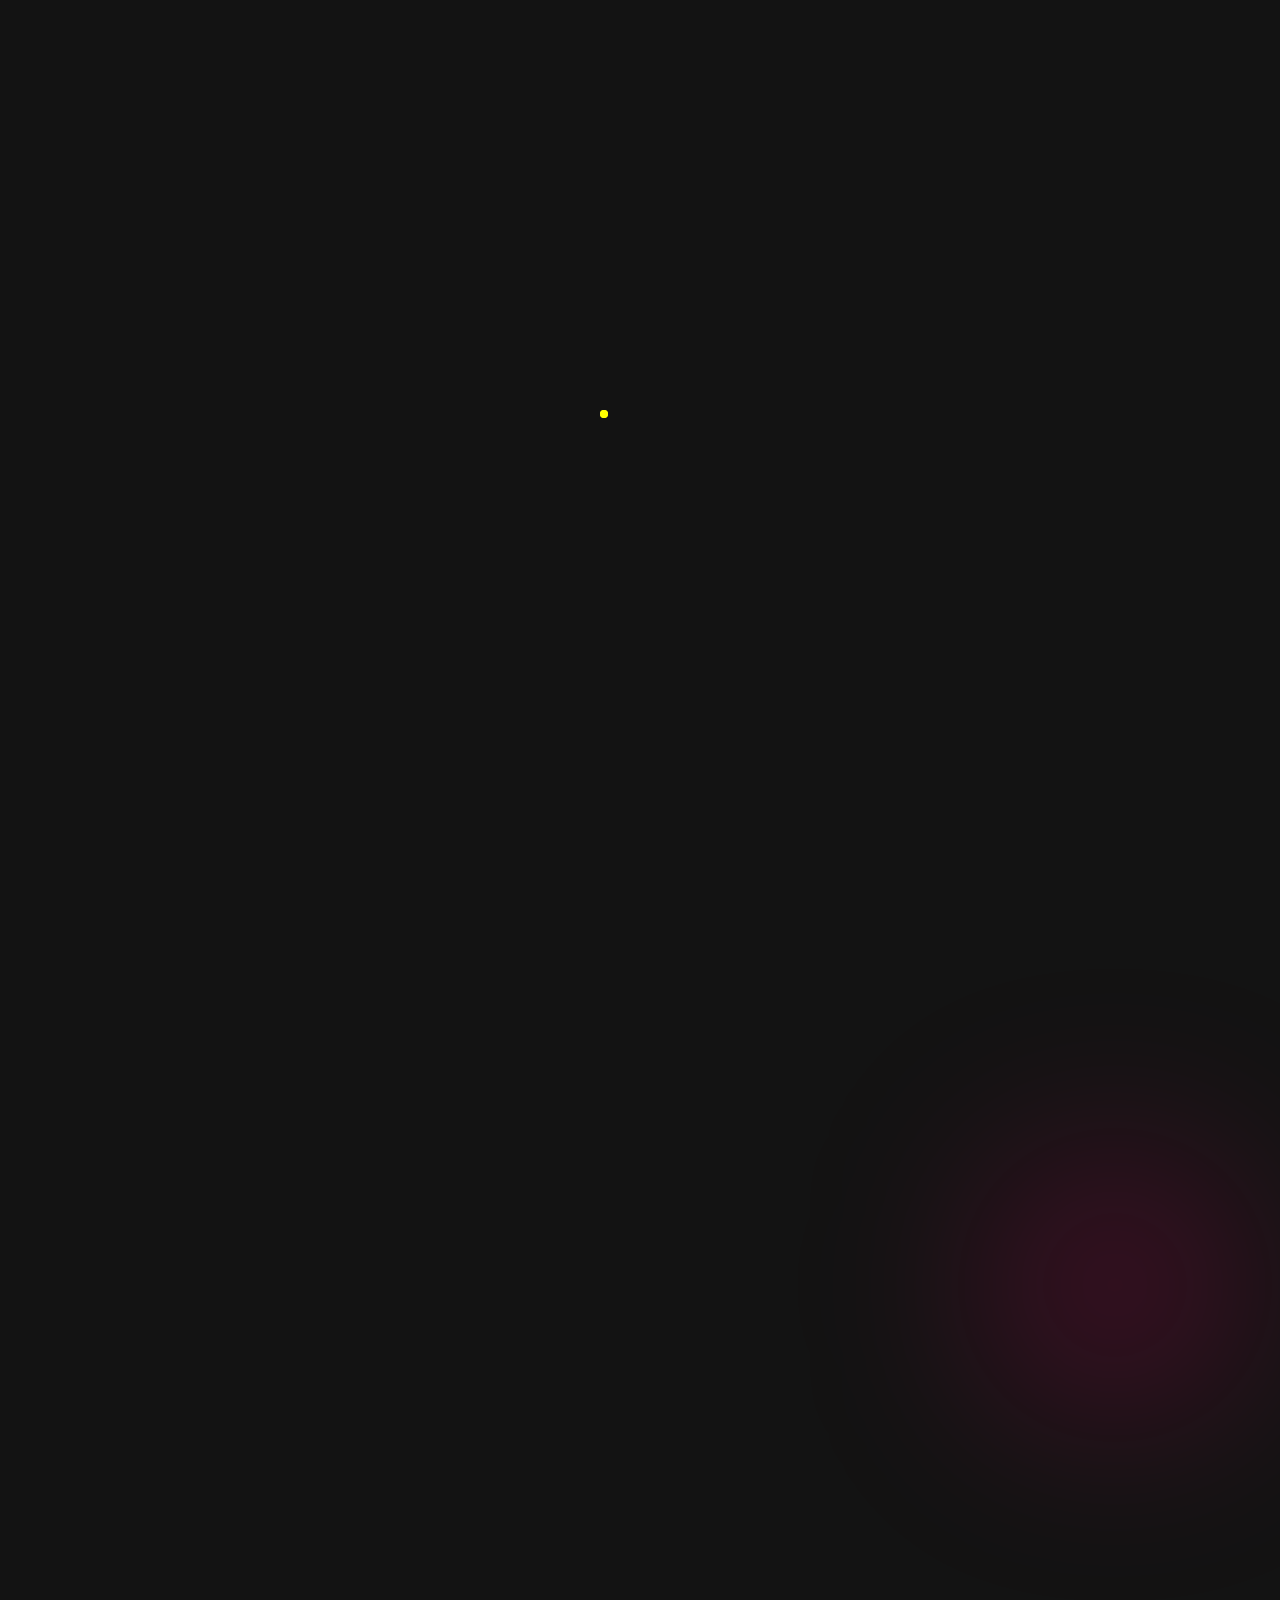
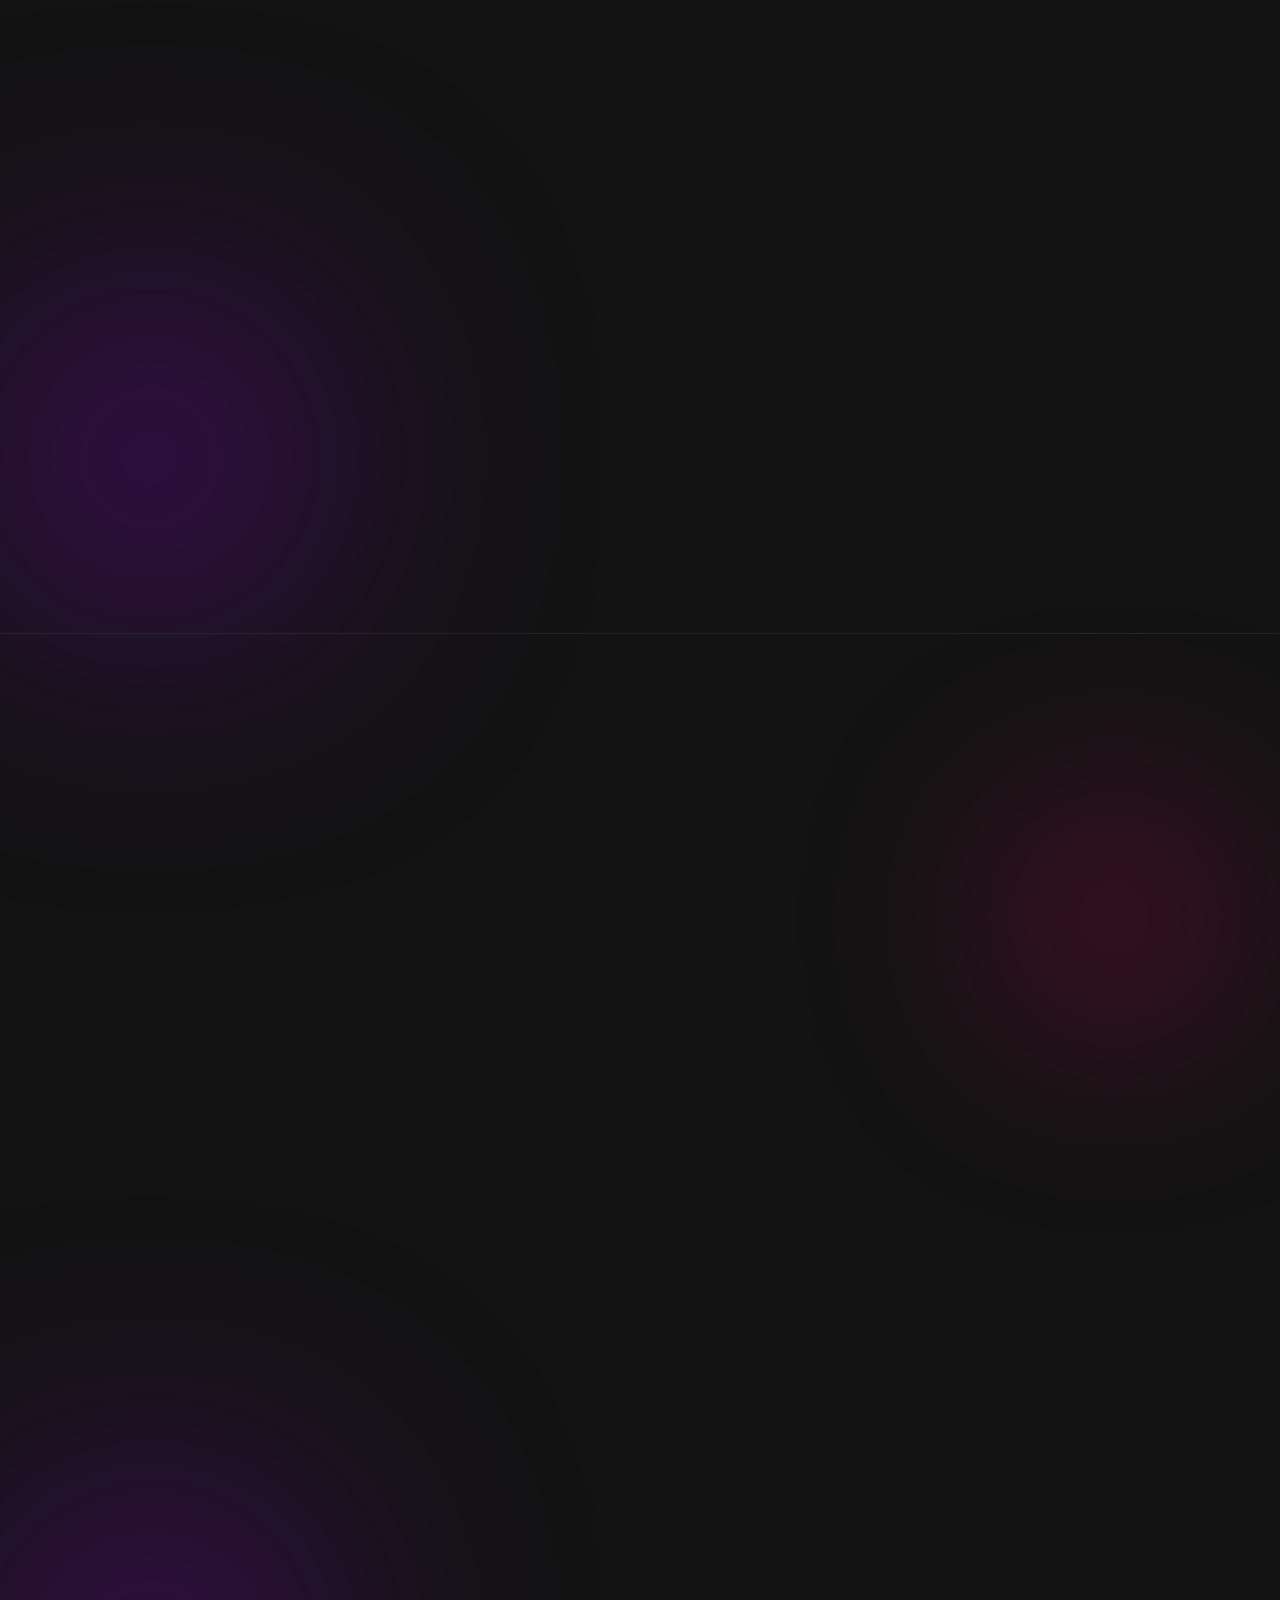
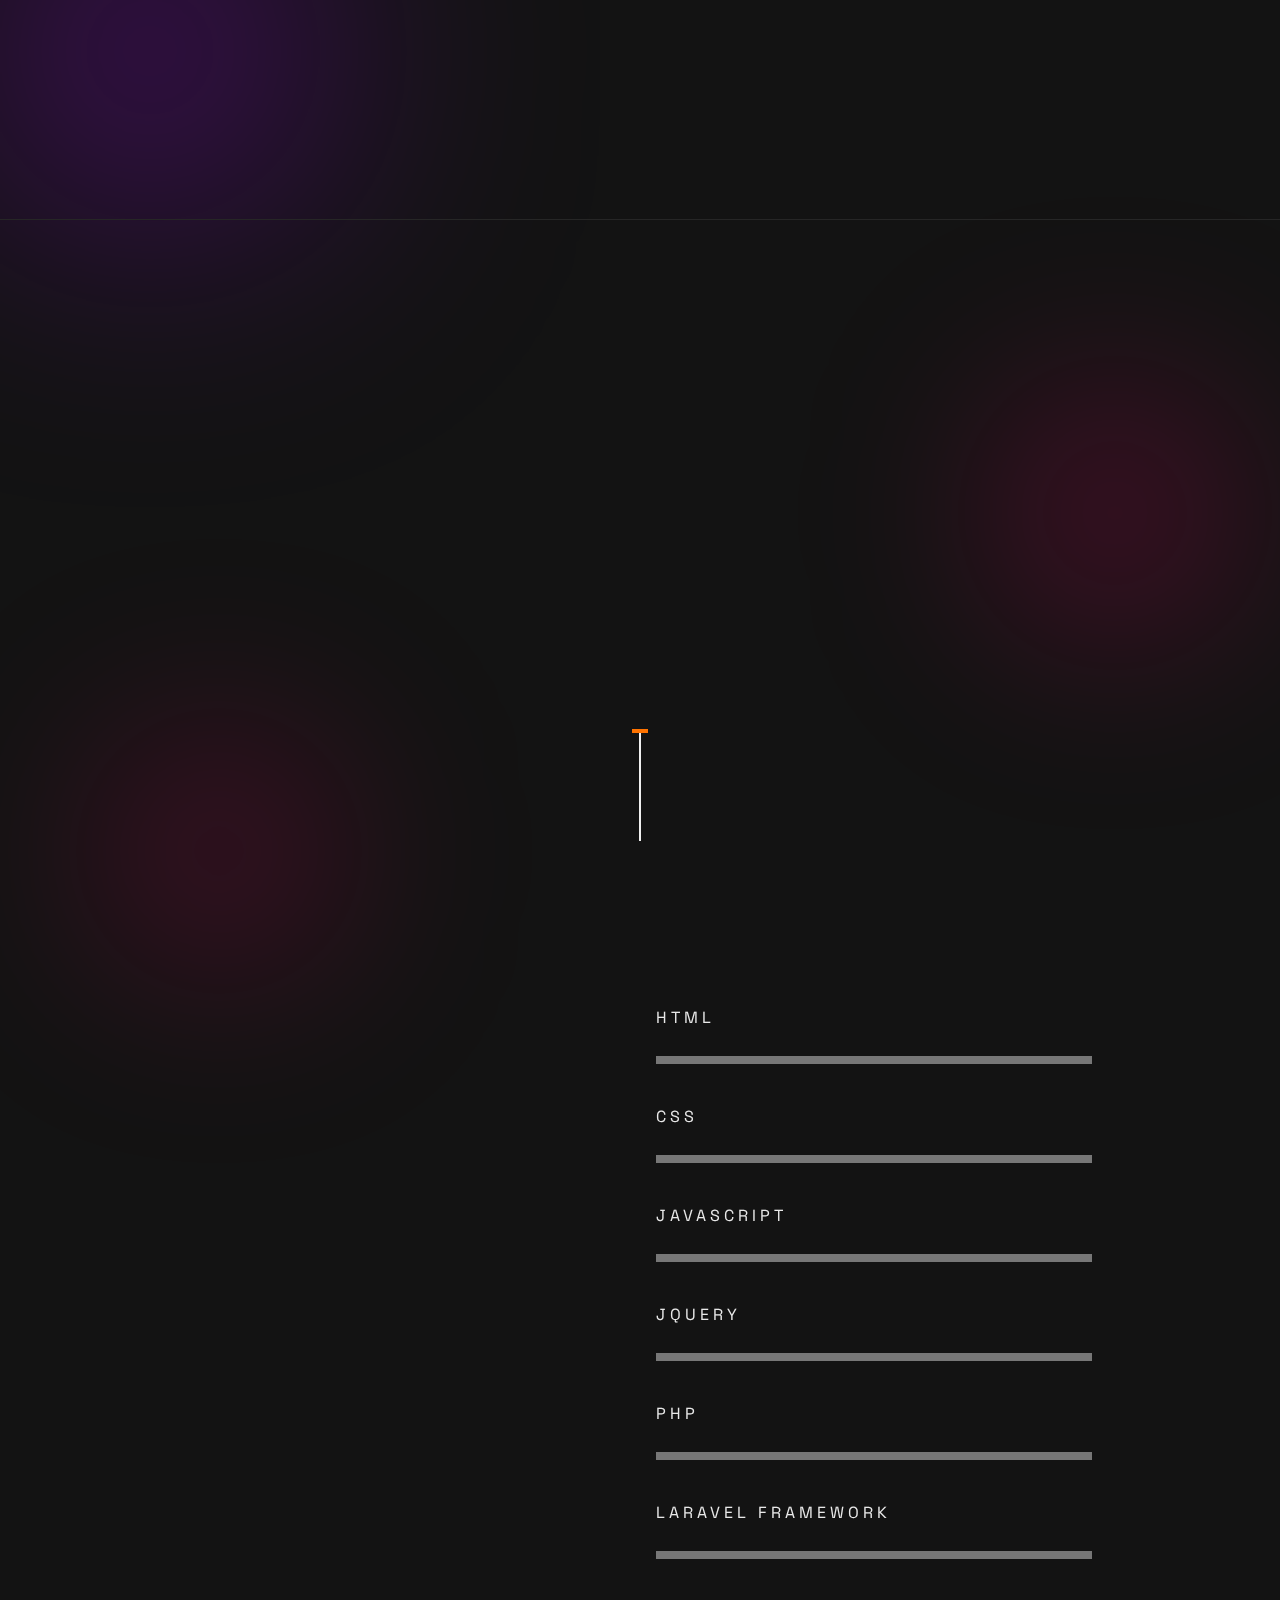
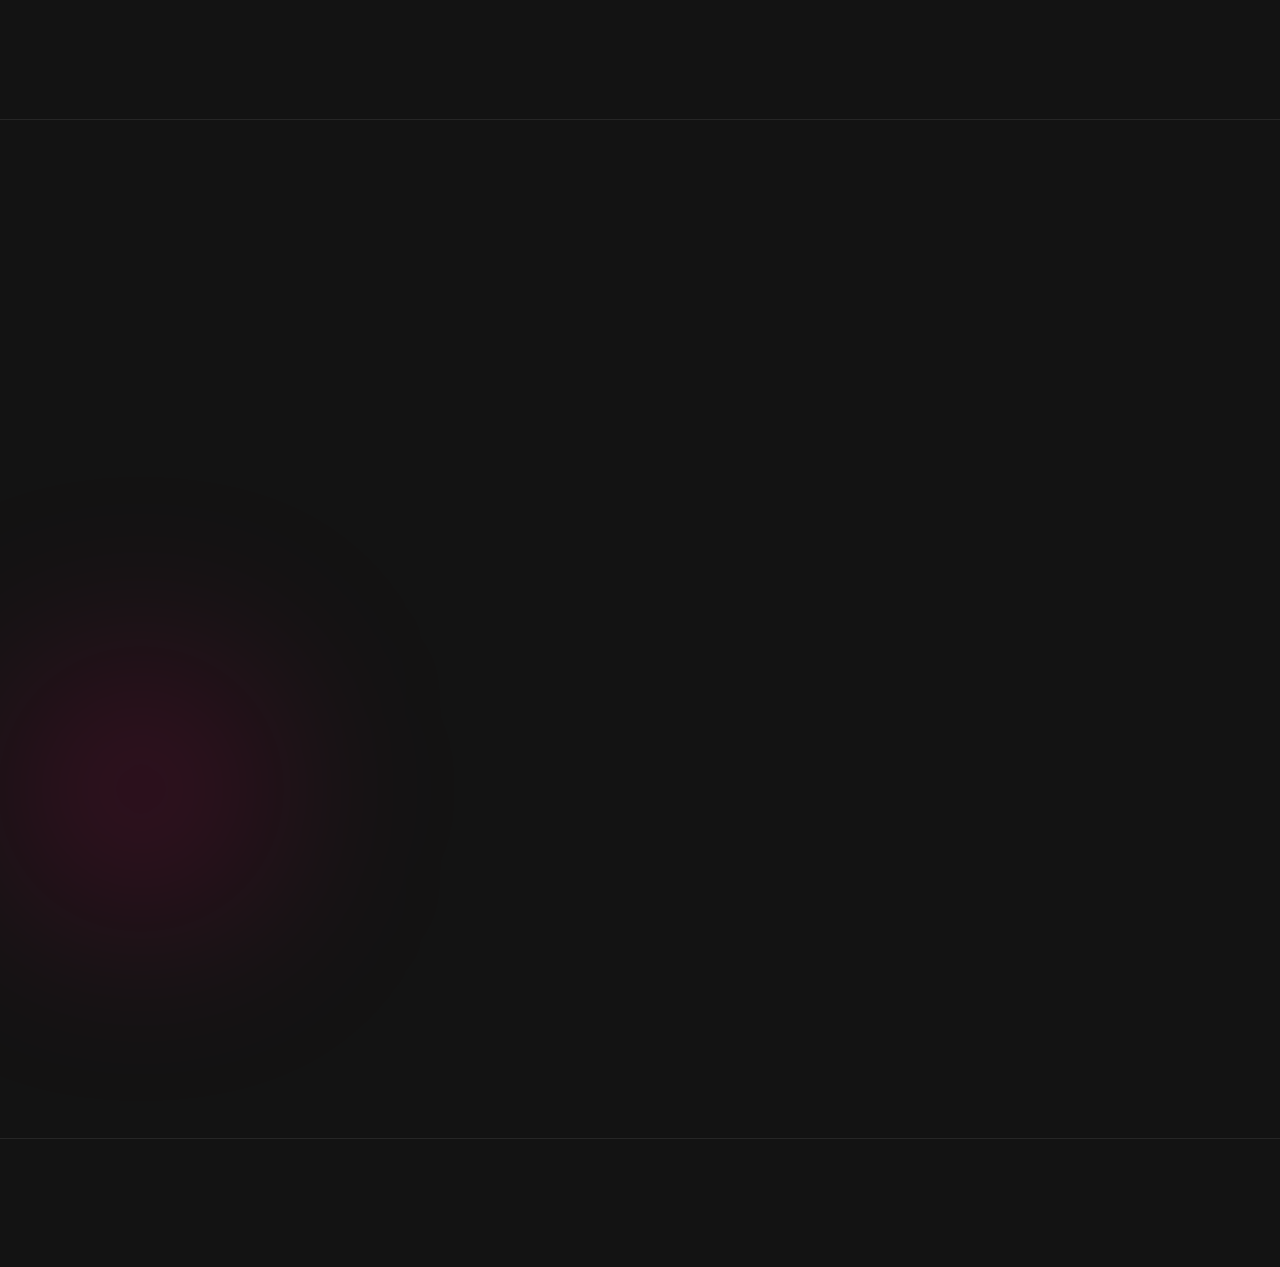
<file: index.html>
<!DOCTYPE html>
<html lang="en">


<!-- Mirrored from demo.ajufbox.com/leon/home-1.html by HTTrack Website Copier/3.x [XR&CO'2014], Mon, 14 Oct 2024 11:22:37 GMT -->
<!-- Added by HTTrack --><meta http-equiv="content-type" content="text/html;charset=UTF-8" /><!-- /Added by HTTrack -->
<head>
  <meta http-equiv="Content-Type" content="text/html; charset=utf-8">

  <meta name="description" content="Name of your web site">
  <meta name="author" content="NusaTheme">

  <meta name="viewport" content="width=device-width, initial-scale=1, maximum-scale=1">

  <title>Bubrak Sher | Portfolio</title>
  <!-- Favicon -->
  <link rel="icon" href="assets/images/favicon.png" type="image/png">
  <!-- /Favicon -->

  <!-- STYLES -->
  <link rel="preconnect" href="https://fonts.googleapis.com/">
  <link rel="preconnect" href="https://fonts.gstatic.com/" crossorigin>
  <link href="https://fonts.googleapis.com/css2?family=Space+Grotesk:wght@300..700&amp;display=swap" rel="stylesheet">

  <link rel="stylesheet" type="text/css" href="assets/css/bootstrap.min.css">
  <link rel="stylesheet" type="text/css" href="assets/css/bootstrap-icons.min.css">
  <link rel="stylesheet" type="text/css" href="assets/css/font-awesome.css">
  <link rel="stylesheet" type="text/css" href="assets/css/swiper-bundle.min.css">
  <link rel="stylesheet" type="text/css" href="assets/css/splitting.css">
  <link rel="stylesheet" type="text/css" href="assets/css/animate.min.css">
  <link rel="stylesheet" type="text/css" href="assets/css/style.css">
  <!-- /STYLES -->
</head>

<body class="dark">
  <header class="site-header sticky wow fadeInDown">
    <div class="container">
      <div class="site-header-container">
        <!-- Logo -->
        <div class="site-header-logo">
          <a href="#" class="logo">
            <img src="assets/images/logo.png" alt="Your Logo" width="120" height="34">
            <span class="visually-hidden">Logo</span>
          </a>
        </div>
        <!-- /Logo -->

        <!-- Menu -->
        <div class="mobile-menu d-lg-none">
          <button class="js-menu-toggle">
            <span></span>
            <span></span>
            <span></span>
          </button>
        </div>
        <nav class="site-menu text-uppercase">
          <ul>
            <li><a href="#home" class="one-page-link active">Home</a></li>
            <li><a href="#service" class="one-page-link">Services</a></li>
            <li><a href="#about" class="one-page-link">About Me</a></li>
            <!-- <li><a href="#portfolio" class="one-page-link">Portfolio</a></li> -->
            <!-- <li class="has-submenu"> -->
              <!-- <a href="#">Blog <i class="fa fa-chevron-down"></i></a> -->
              <!-- <ul class="submenu">
                <li><a href="blog-list.html">Blog List</a></li>
                <li><a href="blog-detail.html">Blog Detail</a></li>
              </ul> -->
            <!-- </li> -->
            <li><a href="#contact" class="one-page-link">Contact</a></li>
          </ul>
        </nav>
        <!-- /Menu -->

        <!-- Button Hire Me -->
        <div class="d-none d-xl-flex site-menu-right">
          <a href="#contact" class="btn btn-md one-page-link">
            Hire Me <i class="fa fa-chevron-right ms-1 fs-sm"></i>
          </a>
        </div>
        <!-- Button Hire Me -->
      </div>
    </div>

  </header>

  <main>
    <!-- Home -->
    <section id="home">
      <div class="container">
        <div class="row pt-5 pb-5 align-items-center">
          <!-- Home Image -->
          <div class="col-lg-6 order-lg-2">
            <div class="img-wrap-s2">
              <div class="img-wrap-s2-inner">
                <div class="img-wrap-s2-circle wow fadeInRight"></div>
                <img src="assets/images/profile-1.png" alt="" class="d-inline-block wow fadeScaleOutIn">
              </div>
            </div>
          </div>
          <!-- /Home Image -->

          <!-- Home Content Text -->
          <div class="col-lg-6 position-relative">
            <div class="bg-blurred-red-1"></div>
            <div>
              <h1 class="home-title-s1 wow fadeInUp" data-wow-delay="0.1s">
                <span class="subtitle text-primary-1">
                  Hello
                  I’m</span>
                <br>
                <span class="stroke-text-bolder fw-900 d-inline-block mb-4">Bubrak Sher</span>
              </h1>
              <h2 class="home-subtitle wow fadeInUp" data-wow-delay="0.2s">
                I’m a
                <span class="d-text d-block d-sm-inline-block">
                  <span class="typed-strings d-none">
                    <!-- Add typed words here -->
                    <span>Software Engineer</span>
                    <span>Fullstack Developer</span>
                    <!-- <span>Laravel Developer</span>
                    <span>PHP Developer</span> -->
                  </span>
                  <span class="text-primary-1">
                    <span class="typed"></span>
                  </span>
                </span>
              </h2>

              <!-- Home hero text -->
              <div class="home-hero-text wow fadeInUp" data-wow-delay="0.4s" data-wow-duration="1s">
                A dedicated web developer with a strong focus on creating visually appealing and 
                highly functional websites. With a keen eye for detail and a passion for web design, 
                I specialize in delivering user-centric solutions that combine aesthetics with seamless 
                functionality, ensuring an exceptional user experience.

              </div>
              <!-- /Home hero text -->

              <!-- Button Download CV -->
              <div class="d-flex flex-wrap gap-4">
                <a href="bubrak-c.pdf" class="btn btn-lg me-2 mb-2 mb-sm-0 wow fadeInLeft" data-wow-delay="0.1s">
                  Download CV <i class="fa fa-download ms-2"></i>
                </a>
                <!-- <a data-fslightbox class="link-watch wow fadeInLeft" data-wow-delay="0.2s"
                  href="https://youtu.be/DBHBmeNhYrY?si=0iJ98qKYXnm7kGQl">
                  <i class="fa fa-play-circle" aria-hidden="true"></i> Watch Intro
                </a> -->
              </div>
              <!-- /Button Download Resume -->
            </div>
          </div>
          <!-- /Home Content Text -->
        </div>
      </div>
    </section>
    <!-- /Home -->

    <!-- Service -->
    <section class="page-section position-relative" id="service">
      <div class="bg-blurred-red"></div>
      <div class="bg-blurred-purple"></div>
      <div class="container position-relative">
        <div class="row page-section-title">
          <div class="col-lg-4 position-relative">
            <h3 class="section-title-s3 wow fadeInLeft" data-wow-duration="2s" data-wow-delay="1s">
              My
              Service
            </h3>
          </div>
          <div class="col-lg-8">
            <h2 class="section-title-s4 wow animCharsInZoom" data-splitting="chars">Turning Concepts into Effortless Digital Experiences
            </h2>
          </div>

        </div>
        <div class="row">
          <div class="col-lg-4">
            <!-- Service Box -->
            <div class="service-box wow fadeInLeft">
              <div class="icon">
                <svg xmlns="http://www.w3.org/2000/svg" viewBox="0 0 24 24">
                  <path
                    d="M19.5,1H4.5C2.019,1,0,3.019,0,5.5V14.5c0,2.481,2.019,4.5,4.5,4.5h7v3H7c-.276,0-.5,.224-.5,.5s.224,.5,.5,.5h10c.276,0,.5-.224,.5-.5s-.224-.5-.5-.5h-4.5v-3h7c2.481,0,4.5-2.019,4.5-4.5V5.5c0-2.481-2.019-4.5-4.5-4.5Zm3.5,13.5c0,1.93-1.57,3.5-3.5,3.5H4.5c-1.93,0-3.5-1.57-3.5-3.5V5.5c0-1.93,1.57-3.5,3.5-3.5h15c1.93,0,3.5,1.57,3.5,3.5V14.5Zm-4.732-6.266c.975,.975,.975,2.562,0,3.536l-3.083,3.083c-.098,.098-.226,.146-.354,.146s-.256-.049-.354-.146c-.195-.195-.195-.512,0-.707l3.083-3.083c.585-.585,.585-1.537,0-2.122l-3.088-3.088c-.195-.195-.195-.512,0-.707s.512-.195,.707,0l3.088,3.088Zm-11.828,.707c-.585,.585-.585,1.537,0,2.122l3.083,3.083c.195,.195,.195,.512,0,.707-.098,.098-.226,.146-.354,.146s-.256-.049-.354-.146l-3.083-3.083c-.975-.975-.975-2.562,0-3.536l3.088-3.088c.195-.195,.512-.195,.707,0s.195,.512,0,.707l-3.088,3.088Z" />
                </svg>

              </div>
              <h3 class="title">Web Development</h3>
              <div class="description">Developing and maintaining websites, 
                including tasks such as coding, designing, documentation, and implementing functionality.
              </div>
            </div>
            <!-- /Service Box -->
          </div>

          <div class="col-lg-4">
            <!-- Service Box -->
            <div class="service-box wow fadeInLeft" data-wow-delay="0.2s">
              <div class="icon">
                <svg xmlns="http://www.w3.org/2000/svg" viewBox="0 0 24 24">
                  <path
                    d="m16.5,0H7.5C5.019,0,3,2.019,3,4.5v15c0,2.481,2.019,4.5,4.5,4.5h9c2.481,0,4.5-2.019,4.5-4.5V4.5c0-2.481-2.019-4.5-4.5-4.5Zm3.5,19.5c0,1.93-1.57,3.5-3.5,3.5H7.5c-1.93,0-3.5-1.57-3.5-3.5V4.5c0-1.93,1.57-3.5,3.5-3.5h9c1.93,0,3.5,1.57,3.5,3.5v15Zm-6,1c0,.276-.224.5-.5.5h-3c-.276,0-.5-.224-.5-.5s.224-.5.5-.5h3c.276,0,.5.224.5.5Z" />
                </svg>
              </div>
              <h3 class="title">App Development</h3>
              <div class="description">Developing applications for mobile devices and desktop platforms, 
                with a strong emphasis on enhancing features and user experience.
              </div>
            </div>
            <!-- /Service Box -->
          </div>
          <div class="col-lg-4">
            <!-- Service Box -->
            <div class="service-box wow fadeInLeft" data-wow-delay="0.4s">
              <div class="icon">
                <svg xmlns="http://www.w3.org/2000/svg" viewBox="0 0 24 24">
                  <path
                    d="m24,8.5v7c0,2.481-2.019,4.5-4.5,4.5h-7v3h3.5c.276,0,.5.224.5.5s-.224.5-.5.5h-8c-.276,0-.5-.224-.5-.5s.224-.5.5-.5h3.5v-3h-7c-2.481,0-4.5-2.019-4.5-4.5V6.5C0,4.019,2.019,2,4.5,2h10c.276,0,.5.224.5.5s-.224.5-.5.5H4.5c-1.93,0-3.5,1.57-3.5,3.5v9c0,1.93,1.57,3.5,3.5,3.5h15c1.93,0,3.5-1.57,3.5-3.5v-7c0-.276.224-.5.5-.5s.5.224.5.5Zm-12.758,1.529C19.095.891,19.129.855,19.146.838c1.119-1.116,2.937-1.116,4.052.002,1.114,1.117,1.114,2.936,0,4.052l-8.221,8.826c-.048.796-.348,1.545-.897,2.145-.661.723-1.603,1.138-2.582,1.138h-4c-.485,0-.928-.224-1.214-.612-.287-.39-.369-.879-.225-1.343.5-1.61,2.039-4.469,4.632-4.97.182-.035.366-.039.549-.046Zm1.19.15c.421.126.826.311,1.186.581.578.436.986,1.011,1.202,1.658l2.065-2.216c-.328-1.184-1.369-2.066-2.596-2.184-.655.763-1.291,1.502-1.857,2.161Zm1.557,3.09c-.06-.674-.405-1.281-.974-1.71-.613-.463-1.391-.647-2.133-.502-2.13.411-3.433,2.886-3.867,4.284-.049.157-.021.322.075.453.096.13.246.205.409.205h4c.7,0,1.372-.296,1.845-.812.479-.523.708-1.205.645-1.918Zm1.05-6.124c1.156.316,2.12,1.143,2.61,2.237l4.829-5.184c.737-.74.737-1.924.012-2.652-.727-.727-1.91-.728-2.637,0-.069.079-2.444,2.842-4.814,5.6Z" />
                </svg>
              </div>
              <h3 class="title">UI/UX Design</h3>
              <div class="description">Crafting user interfaces that prioritize visual appeal and 
                ensuring products are both aesthetically pleasing and user-friendly.
              </div>
            </div>
            <!-- /Service Box -->
          </div>
        </div>
      </div>
    </section>
    <!-- /Service -->

    <!-- About -->
    <section class="page-section position-relative" id="about">
      <div class="bg-blurred-red"></div>
      <div class="bg-blurred-purple"></div>
      <div class="container position-relative">
        <!-- Section Title -->
        <div class="page-section-title row">
          <div class="col-lg-4">
            <h3 class="section-title-s3 wow fadeInLeft" data-wow-duration="2s" data-wow-delay="1s">About Me</h3>
          </div>
          <div class="col-lg-8">
            <h2 class="section-title-s4 wow animCharsInZoom" data-splitting="chars">Creating Digital Experiences</h2>
          </div>
        </div>
        <!-- /Section Title -->

        <div class="row">
          <!-- Image -->
          <div class="col-lg-5 mb-5 mb-lg-0">
            <div class="img-wrap-s1">
              <div class="img-wrap-s1-inner">
                <div class="img-wrap-s1-circle wow fadeInRight"></div>
                <img src="assets/images/profile-1.png" alt="" class="d-inline-block wow fadeScaleOutIn">
              </div>
            </div>
          </div>
          <!-- /Images -->

          <!-- Section Text -->
          <div class="col-lg-6 offset-lg-1 d-flex align-items-center">
            <div class="w-100">
              <p class="text-gray-3 fs-xl wow fadeScaleOutIn">
                Hello! I'm Bubrak Sher, a passionate web designer based Lahore, Pakistan. 
                With a deep appreciation for both design and technology, I specialize in creating 
                visually captivating websites that not only look impressive but also function flawlessly.
              </p>

              <!-- Features List -->
              <div class="row text-gray-3 mt-4">

                <!-- Features List Item -->
                <div class="feature-list col-sm-6 col-lg-12 col-xl-6 d-flex mb-4 wow fadeInUp" data-wow-delay="0.2s">
                  <div class="feature-list-icon">
                    <i class="bi-check" aria-hidden="true"></i>
                  </div>
                  <div class="feature-list-text">
                    User-Centric Design
                  </div>
                </div>
                <!-- /Features List Item -->
                <!-- Features List Item -->
                <div class="feature-list col-sm-6 col-lg-12 col-xl-6 d-flex mb-4 wow fadeInUp" data-wow-delay="0.2s">
                  <div class="feature-list-icon">
                    <i class="bi-check" aria-hidden="true"></i>
                  </div>
                  <div class="feature-list-text">
                    Problem-Solving Mindset
                  </div>
                </div>
                <!-- /Features List Item -->

                <!-- Features List Item -->
                <div class="feature-list col-sm-6 col-lg-12 col-xl-6 d-flex mb-4 wow fadeInUp" data-wow-delay="0.2s">
                  <div class="feature-list-icon">
                    <i class="bi-check" aria-hidden="true"></i>
                  </div>
                  <div class="feature-list-text">
                    Commitment to Quality
                  </div>
                </div>
                <!-- /Features List Item -->

                <!-- Features List Item -->
                <div class="feature-list col-sm-6 col-lg-12 col-xl-6 d-flex mb-4 wow fadeInUp" data-wow-delay="0.4s">
                  <div class="feature-list-icon">
                    <i class="bi-check" aria-hidden="true"></i>
                  </div>
                  <div class="feature-list-text">
                    Continuous Learning
                  </div>
                </div>
                <!-- /Features List Item -->

                <!-- Features List Item -->
                <div class="col-sm-6 col-lg-12 col-xl-6 d-flex mb-4 wow fadeInUp" data-wow-delay="0.6s">
                  <div class="feature-list-icon">
                    <i class="bi-check" aria-hidden="true"></i>
                  </div>
                  <div class="feature-list-text">
                    Attention to Detail
                  </div>
                </div>
                <!-- /Features List Item -->

                <!-- Features List Item -->
                <div class="col-sm-6 col-lg-12 col-xl-6 d-flex mb-4 wow fadeInUp" data-wow-delay="0.8s">
                  <div class="feature-list-icon">
                    <i class="bi-check" aria-hidden="true"></i>
                  </div>
                  <div class="feature-list-text">
                    Collaborative Spirit
                  </div>
                </div>
                <!-- /Features List Item -->

                <!-- Features List Item -->
              <div class="col-sm-6 col-lg-12 col-xl-6 d-flex mb-4 wow fadeInUp" data-wow-delay="0.8s">
                <div class="feature-list-icon">
                  <i class="bi-check" aria-hidden="true"></i>
                </div>
                <div class="feature-list-text">
                  Strong Communication Skills
                </div>
              </div>
              <!-- /Features List Item -->
              </div>
              <!-- /Features List -->

              <!-- Link Resume -->
              <div class="mt-4 wow fadeInLeft" data-wow-delay="1s">
                <a href="bubrak-c.pdf" class="btn btn-md">
                  Resume
                </a>
              </div>
              <!-- /Link Resume -->
            </div>
            <!-- /Features List -->
            </div>
          </div>
          <!-- /Section Text -->
        </div>
      </div>
    </section>
    <!-- /About -->

    <!-- Marquee -->
    <!-- <div class="marquee-text mb-5r">
      <div class="marquee-text-track">
        <div class="marquee-text-content">
          <span>Web Developer</span>
          <span class="decoration-shape-1">
            <svg xmlns="http://www.w3.org/2000/svg" width="32" height="32" viewBox="0 0 32 32" fill="currentColor"
              aria-hidden="true">
              <path id="Shape" class="cls-1"
                d="M900,4206h0c-7.653,0-15,7.5-15,15,0,0-.467,2-0.489,2-0.007,0-.492-2-0.511-2h0c0-7.5-7.347-15-15-15h0c-0.01,0-2-.49-2-0.5s1.994-.5,2-0.5h0c7.653,0,15-7.5,15-15,0-.01-0.025,0,0,0s0.5-2,.474-2c0,0,.526,2,0.526,2,0,7.5,7.347,15,15,15h0c0.009,0,2.011.51,2,.5C901.981,4205.48,900.009,4206,900,4206Z"
                transform="translate(-867 -4188)" />
            </svg>
          </span>
          <span class="stroke-text-bolder">Designer</span>
          <span class="decoration-shape-1">
            <svg xmlns="http://www.w3.org/2000/svg" width="32" height="32" viewBox="0 0 32 32" fill="currentColor"
              aria-hidden="true">
              <path class="cls-1"
                d="M900,4206h0c-7.653,0-15,7.5-15,15,0,0-.467,2-0.489,2-0.007,0-.492-2-0.511-2h0c0-7.5-7.347-15-15-15h0c-0.01,0-2-.49-2-0.5s1.994-.5,2-0.5h0c7.653,0,15-7.5,15-15,0-.01-0.025,0,0,0s0.5-2,.474-2c0,0,.526,2,0.526,2,0,7.5,7.347,15,15,15h0c0.009,0,2.011.51,2,.5C901.981,4205.48,900.009,4206,900,4206Z"
                transform="translate(-867 -4188)" />
            </svg>
          </span>
          <span>Web Developer</span>
          <span class="decoration-shape-1">
            <svg xmlns="http://www.w3.org/2000/svg" width="32" height="32" viewBox="0 0 32 32" fill="currentColor"
              aria-hidden="true">
              <path class="cls-1"
                d="M900,4206h0c-7.653,0-15,7.5-15,15,0,0-.467,2-0.489,2-0.007,0-.492-2-0.511-2h0c0-7.5-7.347-15-15-15h0c-0.01,0-2-.49-2-0.5s1.994-.5,2-0.5h0c7.653,0,15-7.5,15-15,0-.01-0.025,0,0,0s0.5-2,.474-2c0,0,.526,2,0.526,2,0,7.5,7.347,15,15,15h0c0.009,0,2.011.51,2,.5C901.981,4205.48,900.009,4206,900,4206Z"
                transform="translate(-867 -4188)" />
            </svg>
          </span>
          <span class="stroke-text-bolder">Designer</span>
          <span class="decoration-shape-1">
            <svg xmlns="http://www.w3.org/2000/svg" width="32" height="32" viewBox="0 0 32 32" fill="currentColor"
              aria-hidden="true">
              <path class="cls-1"
                d="M900,4206h0c-7.653,0-15,7.5-15,15,0,0-.467,2-0.489,2-0.007,0-.492-2-0.511-2h0c0-7.5-7.347-15-15-15h0c-0.01,0-2-.49-2-0.5s1.994-.5,2-0.5h0c7.653,0,15-7.5,15-15,0-.01-0.025,0,0,0s0.5-2,.474-2c0,0,.526,2,0.526,2,0,7.5,7.347,15,15,15h0c0.009,0,2.011.51,2,.5C901.981,4205.48,900.009,4206,900,4206Z"
                transform="translate(-867 -4188)" />
            </svg>
          </span>
        </div>
        <div class="marquee-text-content">
          <span>Web Developer</span>
          <span class="decoration-shape-1">
            <svg xmlns="http://www.w3.org/2000/svg" width="32" height="32" viewBox="0 0 32 32" fill="currentColor"
              aria-hidden="true">
              <path class="cls-1"
                d="M900,4206h0c-7.653,0-15,7.5-15,15,0,0-.467,2-0.489,2-0.007,0-.492-2-0.511-2h0c0-7.5-7.347-15-15-15h0c-0.01,0-2-.49-2-0.5s1.994-.5,2-0.5h0c7.653,0,15-7.5,15-15,0-.01-0.025,0,0,0s0.5-2,.474-2c0,0,.526,2,0.526,2,0,7.5,7.347,15,15,15h0c0.009,0,2.011.51,2,.5C901.981,4205.48,900.009,4206,900,4206Z"
                transform="translate(-867 -4188)" />
            </svg>
          </span>
          <span class="stroke-text-bolder">Designer</span>
          <span class="decoration-shape-1">
            <svg xmlns="http://www.w3.org/2000/svg" width="32" height="32" viewBox="0 0 32 32" fill="currentColor"
              aria-hidden="true">
              <path class="cls-1"
                d="M900,4206h0c-7.653,0-15,7.5-15,15,0,0-.467,2-0.489,2-0.007,0-.492-2-0.511-2h0c0-7.5-7.347-15-15-15h0c-0.01,0-2-.49-2-0.5s1.994-.5,2-0.5h0c7.653,0,15-7.5,15-15,0-.01-0.025,0,0,0s0.5-2,.474-2c0,0,.526,2,0.526,2,0,7.5,7.347,15,15,15h0c0.009,0,2.011.51,2,.5C901.981,4205.48,900.009,4206,900,4206Z"
                transform="translate(-867 -4188)" />
            </svg>
          </span>
          <span>Web Developer</span>
          <span class="decoration-shape-1">
            <svg xmlns="http://www.w3.org/2000/svg" width="32" height="32" viewBox="0 0 32 32" fill="currentColor"
              aria-hidden="true">
              <path class="cls-1"
                d="M900,4206h0c-7.653,0-15,7.5-15,15,0,0-.467,2-0.489,2-0.007,0-.492-2-0.511-2h0c0-7.5-7.347-15-15-15h0c-0.01,0-2-.49-2-0.5s1.994-.5,2-0.5h0c7.653,0,15-7.5,15-15,0-.01-0.025,0,0,0s0.5-2,.474-2c0,0,.526,2,0.526,2,0,7.5,7.347,15,15,15h0c0.009,0,2.011.51,2,.5C901.981,4205.48,900.009,4206,900,4206Z"
                transform="translate(-867 -4188)" />
            </svg>
          </span>
          <span class="stroke-text-bolder">Designer</span>
          <span class="decoration-shape-1">
            <svg xmlns="http://www.w3.org/2000/svg" width="32" height="32" viewBox="0 0 32 32" fill="currentColor"
              aria-hidden="true">
              <path class="cls-1"
                d="M900,4206h0c-7.653,0-15,7.5-15,15,0,0-.467,2-0.489,2-0.007,0-.492-2-0.511-2h0c0-7.5-7.347-15-15-15h0c-0.01,0-2-.49-2-0.5s1.994-.5,2-0.5h0c7.653,0,15-7.5,15-15,0-.01-0.025,0,0,0s0.5-2,.474-2c0,0,.526,2,0.526,2,0,7.5,7.347,15,15,15h0c0.009,0,2.011.51,2,.5C901.981,4205.48,900.009,4206,900,4206Z"
                transform="translate(-867 -4188)" />
            </svg>
          </span>
        </div>
      </div>
    </div> -->
    <!-- /Marquee -->

    <!-- Resume -->
    <section class="page-section position-relative mt-2">
      <div class="bg-blurred-red"></div>
      <div class="container position-relative">
        <!-- Section Title -->
        <div class="row page-section-title">
          <div class="col-lg-8 offset-lg-3">
            <h3 class="section-title-s1">
              <span class="line-left wow slideInLeft d-inline-block">My Education</span>
              <span class="d-inline-block wow fadeInUp" data-wow-delay="1s">
                <!-- and -->
                <span class="text-gray-2">
                  <!-- Work -->
                </span>
              </span>
              <span class="line-right d-inline-block wow slideInRight text-gray-2"
                data-wow-delay="1.5s">
                <!-- Experience -->
              </span>
            </h3>
          </div>
        </div>
        <!-- /Section Title -->

        <!-- Experiences -->
        <div class="row position-relative">
          <div class="bg-blurred-red-1"></div>
          <div class="col-lg-8 offset-lg-2">
            <div class="experiences-container">
              <!-- Experience Item -->
              
              <!-- <div class="experience-item row row-cols-lg-2">
                <div class="text-lg-end wow fadeInLeft">
                  <div class="experience-item__icon d-inline-flex">
                    <svg xmlns="http://www.w3.org/2000/svg" width="24" height="24" viewBox="0 0 24 24" id="apple">
                      <path
                        d="M19.665 16.811a10.316 10.316 0 0 1-1.021 1.837c-.537.767-.978 1.297-1.316 1.592-.525.482-1.089.73-1.692.744-.432 0-.954-.123-1.562-.373-.61-.249-1.17-.371-1.683-.371-.537 0-1.113.122-1.73.371-.616.25-1.114.381-1.495.393-.577.025-1.154-.229-1.729-.764-.367-.32-.826-.87-1.377-1.648-.59-.829-1.075-1.794-1.455-2.891-.407-1.187-.611-2.335-.611-3.447 0-1.273.275-2.372.826-3.292a4.857 4.857 0 0 1 1.73-1.751 4.65 4.65 0 0 1 2.34-.662c.46 0 1.063.142 1.81.422s1.227.422 1.436.422c.158 0 .689-.167 1.593-.498.853-.307 1.573-.434 2.163-.384 1.6.129 2.801.759 3.6 1.895-1.43.867-2.137 2.08-2.123 3.637.012 1.213.453 2.222 1.317 3.023a4.33 4.33 0 0 0 1.315.863c-.106.307-.218.6-.336.882zM15.998 2.38c0 .95-.348 1.838-1.039 2.659-.836.976-1.846 1.541-2.941 1.452a2.955 2.955 0 0 1-.021-.36c0-.913.396-1.889 1.103-2.688.352-.404.8-.741 1.343-1.009.542-.264 1.054-.41 1.536-.435.013.128.019.255.019.381z">
                      </path>
                    </svg>
                  </div>
                  <div class="experience-item__org">Apple</div>
                  <div class="experience-item__duration">Jan 2023 - May 2024</div>
                </div>
                <div class="wow fadeInLeft" data-wow-delay="0.2s">
                  <div class="experience-item__title">UX / UI Designer</div>
                  <div class="experience-item__desc">Cursus risus at ultrices mi tempus imperdiet nulla malesuada
                    pellentesque elit eget gravida cum sociis natoque penatibus
                  </div>
                </div>
              </div> -->

              <!-- /Experience Item -->

              <!-- Experience Item -->

              <!-- <div class="experience-item row row-cols-lg-2">
                <div class="order-lg-2 wow fadeInLeft">
                  <div class="experience-item__icon d-inline-flex">
                    <svg xmlns="http://www.w3.org/2000/svg" width="24" height="24" viewBox="0 0 24 24"
                      id="facebook-circle">
                      <path
                        d="M12.001 2.002c-5.522 0-9.999 4.477-9.999 9.999 0 4.99 3.656 9.126 8.437 9.879v-6.988h-2.54v-2.891h2.54V9.798c0-2.508 1.493-3.891 3.776-3.891 1.094 0 2.24.195 2.24.195v2.459h-1.264c-1.24 0-1.628.772-1.628 1.563v1.875h2.771l-.443 2.891h-2.328v6.988C18.344 21.129 22 16.992 22 12.001c0-5.522-4.477-9.999-9.999-9.999z">
                      </path>
                    </svg>
                  </div>
                  <div class="experience-item__org">Facebook</div>
                  <div class="experience-item__duration">June 2020 - Jan 2023</div>
                </div>
                <div class="text-lg-end wow fadeInLeft" data-wow-delay="0.2s">
                  <div class="experience-item__title">Web Developer</div>
                  <div class="experience-item__desc">Cursus risus at ultrices mi tempus imperdiet nulla malesuada
                    pellentesque elit eget gravida cum sociis natoque penatibus
                  </div>
                </div>
              </div> -->

              <!-- /Experience Item -->
              <!-- Experience Item -->

              <!-- <div class="experience-item row row-cols-lg-2">
                <div class="text-lg-end wow fadeInLeft">
                  <div class="experience-item__icon d-inline-flex">
                    <svg xmlns="http://www.w3.org/2000/svg" width="24" height="24" viewBox="0 0 24 24" id="airbnb">
                      <path
                        d="M12.001 16.709c-1.013-1.271-1.609-2.386-1.808-3.34-.197-.769-.12-1.385.218-1.848.357-.532.89-.791 1.589-.791s1.231.259 1.589.796c.335.458.419 1.075.215 1.848-.218.974-.813 2.087-1.808 3.341l.005-.006zm7.196.855c-.14.934-.775 1.708-1.65 2.085-1.687.734-3.359-.437-4.789-2.026 2.365-2.961 2.803-5.268 1.787-6.758-.596-.855-1.449-1.271-2.544-1.271-2.206 0-3.419 1.867-2.942 4.034.276 1.173 1.013 2.506 2.186 3.996-.735.813-1.432 1.391-2.047 1.748-.478.258-.934.418-1.37.456-2.008.299-3.582-1.647-2.867-3.656.1-.259.297-.734.634-1.471l.019-.039c1.097-2.382 2.43-5.088 3.961-8.09l.039-.1.435-.836c.338-.616.477-.892 1.014-1.231.258-.157.576-.235.934-.235.715 0 1.271.418 1.511.753.118.18.259.419.436.716l.419.815.06.119c1.53 3.001 2.863 5.702 3.955 8.089l.02.019.401.915.237.573c.183.459.221.915.16 1.393l.001.002zm.913-1.791c-.139-.438-.378-.953-.675-1.569v-.022a262.99 262.99 0 0 0-3.976-8.128l-.084-.121C14.486 4.109 13.849 3.014 12 3.014c-1.827 0-2.604 1.27-3.397 2.922l-.061.119c-1.251 2.426-2.564 5.128-3.975 8.13v.039l-.418.914c-.158.378-.237.575-.259.636C2.878 18.556 4.964 21 7.489 21c.021 0 .099 0 .198-.021h.278c1.313-.159 2.664-.993 4.035-2.485 1.371 1.49 2.725 2.326 4.033 2.485h.279c.1.021.18.021.2.021 2.525.002 4.61-2.444 3.598-5.227z">
                      </path>
                    </svg>
                  </div>
                  <div class="experience-item__org">Airbnb</div>
                  <div class="experience-item__duration">March 2019 - May 2020</div>
                </div>
                <div class="wow fadeInLeft" data-wow-delay="0.2s">
                  <div class="experience-item__title">Web Developer</div>
                  <div class="experience-item__desc">Cursus risus at ultrices mi tempus imperdiet nulla malesuada
                    pellentesque elit eget gravida cum sociis natoque penatibus
                  </div>
                </div>
              </div> -->

              <!-- /Experience Item -->

              <!-- Experience Item -->
              <div class="experience-item row row-cols-lg-2">
                <div class="order-lg-2 wow fadeInLeft">
                  <div class="experience-item__icon d-inline-flex">
                    <i class="bi bi-mortarboard-fill"></i>
                  </div>
                  <div class="experience-item__org">Virtual University Of Pakistan</div>
                  <div class="experience-item__duration">OCT 2020 - AUG 2024</div>
                </div>
                <div class="text-lg-end wow fadeInLeft" data-wow-delay="0.2s">
                  <div class="experience-item__title">BS in Software Engineering</div>
                  <div class="experience-item__desc">
                  </div>
                </div>
              </div>
              <!-- /Experience Item -->
              <!-- Experience Item -->
              
              <!-- <div class="experience-item row row-cols-lg-2">
                <div class="text-lg-end wow fadeInLeft">
                  <div class="experience-item__icon d-inline-flex">
                    <i class="bi bi-mortarboard-fill"></i>
                  </div>
                  <div class="experience-item__org">University</div>
                  <div class="experience-item__duration">April 2014 - Dec 2017</div>
                </div>
                <div class="wow fadeInLeft" data-wow-delay="0.2s">
                  <div class="experience-item__title">Multimedia & Creative Technology</div>
                  <div class="experience-item__desc">Cursus risus at ultrices mi tempus imperdiet nulla malesuada
                    pellentesque elit eget gravida cum sociis natoque penatibus
                  </div>
                </div>
              </div> -->
              
              <!-- /Experience Item -->
            </div>
          </div>
        </div>
        <!-- /Experiences -->

        <!-- My Skills -->
        <div class="row">
          <div class="col-lg-5 position-relative">
            <h3 class="section-title-s5 wow animCharsInZoom text-lg-end" data-splitting="chars"
              style="--char-animate-duration: 1.25s; --char-animate-delay: 0.15s">
              My Skill</h3>
          </div>
          <div class="col-lg-5 offset-lg-1">
            <!-- Skill Progress -->
            <div class="skill-progress-container">
              <!-- Skill Progress Item -->
              <div class="skill-progress-item">
                <h6 class="title">HTML</h6>
                <div class="progress" role="progressbar" aria-label="Progress label" aria-valuenow="90"
                  aria-valuemin="0" aria-valuemax="100">
                  <div class="progress-bar wow slideInLeft" data-wow-delay=" .1s" style="width: 90%"><span>85%</span>
                  </div>
                </div>
              </div>
              <!-- /Skill Progress Item -->

              <!-- Skill Progress Item -->
              <div class="skill-progress-item">
                <h6 class="title">CSS</h6>
                <div class="progress" role="progressbar" aria-label="Progress label" aria-valuenow="90"
                  aria-valuemin="0" aria-valuemax="100">
                  <div class="progress-bar wow slideInLeft" data-wow-delay=" .3s" style="width: 90%"><span>90%</span>
                  </div>
                </div>
              </div>
              <!-- /Skill Progress Item -->


              <!-- Skill Progress Item -->
              <div class="skill-progress-item">
                <h6 class="title">JavaScript</h6>
                <div class="progress" role="progressbar" aria-label="Progress label" aria-valuenow="85"
                  aria-valuemin="0" aria-valuemax="100">
                  <div class="progress-bar wow slideInLeft" data-wow-delay=" .5s" style="width: 85%"><span>85%</span>
                  </div>
                </div>
              </div>
              <!-- /Skill Progress Item -->

              <!-- Skill Progress Item -->
              <div class="skill-progress-item">
                <h6 class="title">JQuery</h6>
                <div class="progress" role="progressbar" aria-label="Progress label" aria-valuenow="80"
                  aria-valuemin="0" aria-valuemax="100">
                  <div class="progress-bar wow slideInLeft" data-wow-delay=" .5s" style="width: 80%"><span>85%</span>
                  </div>
                </div>
              </div>
              <!-- /Skill Progress Item -->

              <!-- Skill Progress Item -->
              <div class="skill-progress-item">
                <h6 class="title">PHP</h6>
                <div class="progress" role="progressbar" aria-label="Progress label" aria-valuenow="90"
                  aria-valuemin="0" aria-valuemax="100">
                  <div class="progress-bar wow slideInLeft" data-wow-delay=" .7s" style="width: 90%"><span>80%</span>
                  </div>
                </div>
              </div>
              <!-- /Skill Progress Item -->

              <!-- Skill Progress Item -->
              <div class="skill-progress-item">
                <h6 class="title">Laravel Framework</h6>
                <div class="progress" role="progressbar" aria-label="Progress label" aria-valuenow="80"
                  aria-valuemin="0" aria-valuemax="100">
                  <div class="progress-bar wow slideInLeft" data-wow-delay=" .7s" style="width: 80%"><span>80%</span>
                  </div>
                </div>
              </div>
              <!-- /Skill Progress Item -->

            </div>
            <!-- /Skill Progress -->
          </div>
        </div>
        <!-- /My Skills -->
      </div>
    </section>
    <!-- /Resume -->

    <!-- Portfolio -->
    <!-- <section class="page-section position-relative" id="portfolio">
      <div class="bg-blurred-red"></div>
      <div class="container"> -->
        <!-- Section Title -->
        <!-- <div class="page-section-title row">
          <div class="col-lg-4">
            <h3 class="section-title-s3 wow fadeInLeft" data-wow-duration="2s" data-wow-delay="1s">Portfolio</h3>
          </div>
          <div class="col-lg-8">
            <h2 class="section-title-s4 wow animCharsInZoom" data-splitting="chars">Blending Innovative Design with
              Functionality</h2>
          </div>
        </div> -->
        <!-- /Section Title -->

        <!-- <div class="row">
          <div class="col-lg-4"> -->
            <!-- Project Box (Lightbox Image) -->
            <!-- <div class="project-box mt-lg-5">
              <div class="project-box-container wow scalexIn" data-wow-duration="1s">
                <a href="assets/images/projects/project-1.jpg" data-type="image" data-fslightbox="lightbox-projects">
                  <img src="assets/images/projects/project-1.jpg" alt="" class="wow fadeIn" data-wow-delay="1.2s">
                  <div class="content-overlay">
                    <div>
                      <div class="project-title">Landing Page</div>
                      <div class="project-description">Lightbox Image</div>
                    </div>
                  </div>
                </a>
              </div>
            </div> -->
            <!-- /Project Box (Lightbox Image) -->
          <!-- </div> -->

          <!-- <div class="col-lg-4"> -->
            <!-- Project Box (Lightbox Video) -->
            <!-- <div class="project-box">
              <div class="project-box-container wow scalexIn" data-wow-duration="1s">
                <a href="https://www.youtube.com/watch?v=xgk5N4rCJIw" data-type="youtube"
                  data-fslightbox="lightbox-projects">
                  <img src="assets/images/projects/project-2.jpg" alt="" class="wow fadeIn" data-wow-delay="1.2s">
                  <div class="content-overlay">
                    <div>
                      <div class="project-title">Company Profile</div>
                      <div class="project-description">Lightbox Video</div>
                    </div>
                  </div>
                </a>
              </div>
            </div> -->
            <!-- Project Box (Lightbox Video) -->
          <!-- </div> -->

          <!-- <div class="col-lg-4"> -->
            <!-- Project Box (Lightbox Image) -->
            <!-- <div class="project-box mt-lg-5">
              <div class="project-box-container wow scalexIn" data-wow-duration="1s">
                <a href="assets/images/projects/project-3.jpg" data-type="image" data-fslightbox="lightbox-projects">
                  <img src="assets/images/projects/project-3.jpg" alt="" class="wow fadeIn" data-wow-delay="1.2s">
                  <div class="content-overlay">
                    <div>
                      <div class="project-title">Ecommerce Site</div>
                      <div class="project-description">Lightbox Image</div>
                    </div>
                  </div>
                </a>
              </div>
            </div> -->
            <!-- /Project Box (Lightbox Image) -->
          <!-- </div> -->

          <!-- <div class="col-lg-4"> -->
            <!-- Project Box (External Page) -->
            <!-- <div class="project-box mt-lg-5">
              <div class="project-box-container wow scalexIn" data-wow-duration="1s">
                <a href="project-detail.html" target="_blank">
                  <img src="assets/images/projects/project-4.jpg" alt="" class="wow fadeIn" data-wow-delay="1.2s">
                  <div class="content-overlay">
                    <div>
                      <div class="project-title">Landing Page</div>
                      <div class="project-description">Detail Page</div>
                    </div>
                  </div>
                </a>
              </div>
            </div> -->
            <!-- /Project Box (External Page) -->
          <!-- </div> -->
          <!-- <div class="col-lg-4"> -->
            <!-- Project Box (External Page) -->
            <!-- <div class="project-box">
              <div class="project-box-container wow scalexIn" data-wow-duration="1s">
                <a href="project-detail.html" target="_blank">
                  <img src="assets/images/projects/project-5.jpg" alt="" class="wow fadeIn" data-wow-delay="1.2s">
                  <div class="content-overlay">
                    <div>
                      <div class="project-title">Logo Redesign</div>
                      <div class="project-description">Detail Page</div>
                    </div>
                  </div>
                </a>
              </div>
            </div> -->
            <!-- /Project Box (External Page) -->
          <!-- </div>
          <div class="col-lg-4"> -->
            <!-- Project Box (External Page) -->
            <!-- <div class="project-box mt-lg-5">
              <div class="project-box-container wow scalexIn" data-wow-duration="1s">
                <a href="project-detail.html" target="_blank">
                  <img src="assets/images/projects/project-6.jpg" alt="" class="wow fadeIn" data-wow-delay="1.2s">
                  <div class="content-overlay">
                    <div>
                      <div class="project-title">Custom App</div>
                      <div class="project-description">Detail Page</div>
                    </div>
                  </div>
                </a>
              </div>
            </div> -->
            <!-- /Project Box (External Page) -->
          <!-- </div> -->

        <!-- </div>
      </div>
    </section> -->
    <!-- /Portfolio -->

    <!-- Testimonial -->
    <!-- <section class="page-section position-relative">
      <div class="bg-blurred-red"></div>
      <div class="container position-relative"> -->

        <!-- Section Title -->
        <!-- <div class="page-section-title row">
          <div class="col-lg-6">
            <h3 class="section-title-s3 wow fadeInLeft" data-wow-duration="1s" data-wow-delay="1s">Testimonials</h3>
          </div>
          <div class="col-lg-6">
            <h2 class="section-title-s4 wow animCharsInZoom" data-splitting="chars">What My Clients Say</h2>
          </div>
        </div> -->
        <!-- /Section Title -->


        <!-- Testimonials -->
        <!-- <div class="testimonial-slider swiper">
          <div class="swiper-wrapper"> -->
            <!-- Testimonial item -->
            <!-- <div class="swiper-slide">
              <div class="testimonial-item">
                <div class="testimonial-item__client">
                  <div class="text-center mb-1r">
                    <div class="testimonial-item__icon">
                      <svg xmlns="http://www.w3.org/2000/svg" viewBox="0 0 24 24" width="512" height="512">
                        <path
                          d="m21,0H3C1.346,0,0,1.346,0,3v17h6.923l3.749,3.156c.382.34.861.509,1.337.508.468,0,.931-.162,1.292-.484l3.847-3.18h6.853V3c0-1.654-1.346-3-3-3Zm-10,11c0,2.206-1.794,4-4,4v-2c1.103,0,2-.897,2-2h-3v-3c0-1.103.897-2,2-2h3v5Zm7,0c0,2.206-1.794,4-4,4v-2c1.103,0,2-.897,2-2h-3v-3c0-1.103.897-2,2-2h3v5Z" />
                      </svg>
                    </div>
                    <div class="testimonial-item__client-img">
                      <img width="44" height="44" src="assets/images/clients/client-profile-1.jpg"
                        alt="Image description is here">
                    </div>
                    <div class="testimonial-item__client-name">
                      John Smith
                    </div>
                    <div class="testimonial-item__client-occ">
                      CEO
                    </div>
                  </div>
                </div>
                <blockquote class="testimonial-item__text">
                  <p>
                    Thanks to Web Designer, we've seen a significant increase in traffic and engagement on our site,
                    ultimately leading to a boost in sales. We couldn't be happier with the results
                  </p>
                </blockquote>
              </div>
            </div> -->
            <!-- /Testimonial item -->

            <!-- Testimonial item -->
            <!-- <div class="swiper-slide">
              <div class="testimonial-item">
                <div class="testimonial-item__client">
                  <div class="text-center mb-1r">
                    <div class="testimonial-item__icon">
                      <svg xmlns="http://www.w3.org/2000/svg" viewBox="0 0 24 24" width="512" height="512">
                        <path
                          d="m21,0H3C1.346,0,0,1.346,0,3v17h6.923l3.749,3.156c.382.34.861.509,1.337.508.468,0,.931-.162,1.292-.484l3.847-3.18h6.853V3c0-1.654-1.346-3-3-3Zm-10,11c0,2.206-1.794,4-4,4v-2c1.103,0,2-.897,2-2h-3v-3c0-1.103.897-2,2-2h3v5Zm7,0c0,2.206-1.794,4-4,4v-2c1.103,0,2-.897,2-2h-3v-3c0-1.103.897-2,2-2h3v5Z" />
                      </svg>
                    </div>
                    <div class="testimonial-item__client-img">
                      <img width="44" height="44" src="assets/images/clients/client-profile-2.jpg"
                        alt="Image description is here">
                    </div>
                    <div class="testimonial-item__client-name">
                      Jane Doe
                    </div>
                    <div class="testimonial-item__client-occ">
                      Marketing Director
                    </div>
                  </div>
                </div>
                <blockquote class="testimonial-item__text">
                  <p>
                    Thanks to Web Designer, we've seen a significant increase in traffic and engagement on our site,
                    ultimately leading to a boost in sales. We couldn't be happier with the results
                  </p>
                </blockquote>
              </div>
            </div> -->
            <!-- /Testimonial item -->

            <!-- Testimonial item -->
            <!-- <div class="swiper-slide">
              <div class="testimonial-item">
                <div class="testimonial-item__client">
                  <div class="text-center mb-1r">
                    <div class="testimonial-item__icon">
                      <svg xmlns="http://www.w3.org/2000/svg" viewBox="0 0 24 24" width="512" height="512">
                        <path
                          d="m21,0H3C1.346,0,0,1.346,0,3v17h6.923l3.749,3.156c.382.34.861.509,1.337.508.468,0,.931-.162,1.292-.484l3.847-3.18h6.853V3c0-1.654-1.346-3-3-3Zm-10,11c0,2.206-1.794,4-4,4v-2c1.103,0,2-.897,2-2h-3v-3c0-1.103.897-2,2-2h3v5Zm7,0c0,2.206-1.794,4-4,4v-2c1.103,0,2-.897,2-2h-3v-3c0-1.103.897-2,2-2h3v5Z" />
                      </svg>
                    </div>
                    <div class="testimonial-item__client-img">
                      <img width="44" height="44" src="assets/images/clients/client-profile-3.jpg"
                        alt="Image description is here">
                    </div>
                    <div class="testimonial-item__client-name">
                      Mike Johnson
                    </div>
                    <div class="testimonial-item__client-occ">
                      Business owner
                    </div>
                  </div>
                </div>
                <blockquote class="testimonial-item__text">
                  <p>
                    Thanks to Web Designer, we've seen a significant increase in traffic and engagement on our site,
                    ultimately leading to a boost in sales. We couldn't be happier with the results
                  </p>
                </blockquote>
              </div>
            </div> -->
            <!-- /Testimonial item -->

            <!-- Testimonial item -->
            <!-- <div class="swiper-slide">
              <div class="testimonial-item">
                <div class="testimonial-item__client">
                  <div class="text-center mb-1r">
                    <div class="testimonial-item__icon">
                      <svg xmlns="http://www.w3.org/2000/svg" viewBox="0 0 24 24" width="512" height="512">
                        <path
                          d="m21,0H3C1.346,0,0,1.346,0,3v17h6.923l3.749,3.156c.382.34.861.509,1.337.508.468,0,.931-.162,1.292-.484l3.847-3.18h6.853V3c0-1.654-1.346-3-3-3Zm-10,11c0,2.206-1.794,4-4,4v-2c1.103,0,2-.897,2-2h-3v-3c0-1.103.897-2,2-2h3v5Zm7,0c0,2.206-1.794,4-4,4v-2c1.103,0,2-.897,2-2h-3v-3c0-1.103.897-2,2-2h3v5Z" />
                      </svg>
                    </div>
                    <div class="testimonial-item__client-img">
                      <img width="44" height="44" src="assets/images/clients/client-profile-4.jpg"
                        alt="Image description is here">
                    </div>
                    <div class="testimonial-item__client-name">
                      Sarah Thompson
                    </div>
                    <div class="testimonial-item__client-occ">
                      Marketing Manager
                    </div>
                  </div>
                </div>
                <blockquote class="testimonial-item__text">
                  <p>
                    Thanks to Web Designer, we've seen a significant increase in traffic and engagement on our site,
                    ultimately leading to a boost in sales. We couldn't be happier with the results
                  </p>
                </blockquote>
              </div>

            </div> -->
            <!-- /Testimonial item -->

            <!-- Testimonial item -->
            <!-- <div class="swiper-slide">
              <div class="testimonial-item">
                <div class="testimonial-item__client">
                  <div class="text-center mb-1r">
                    <div class="testimonial-item__icon">
                      <svg xmlns="http://www.w3.org/2000/svg" viewBox="0 0 24 24" width="512" height="512">
                        <path
                          d="m21,0H3C1.346,0,0,1.346,0,3v17h6.923l3.749,3.156c.382.34.861.509,1.337.508.468,0,.931-.162,1.292-.484l3.847-3.18h6.853V3c0-1.654-1.346-3-3-3Zm-10,11c0,2.206-1.794,4-4,4v-2c1.103,0,2-.897,2-2h-3v-3c0-1.103.897-2,2-2h3v5Zm7,0c0,2.206-1.794,4-4,4v-2c1.103,0,2-.897,2-2h-3v-3c0-1.103.897-2,2-2h3v5Z" />
                      </svg>
                    </div>
                    <div class="testimonial-item__client-img">
                      <img width="44" height="44" src="assets/images/clients/client-profile-5.jpg"
                        alt="Image description is here">
                    </div>
                    <div class="testimonial-item__client-name">
                      Alice Watson
                    </div>
                    <div class="testimonial-item__client-occ">
                      Business Owner
                    </div>
                  </div>
                </div>
                <blockquote class="testimonial-item__text">
                  <p>
                    Thanks to Web Designer, we've seen a significant increase in traffic and engagement on our site,
                    ultimately leading to a boost in sales. We couldn't be happier with the results
                  </p>
                </blockquote>
              </div>

            </div> -->
            <!-- /Testimonial item -->

            <!-- Testimonial item -->
            <!-- <div class="swiper-slide">
              <div class="testimonial-item">
                <div class="testimonial-item__client">
                  <div class="text-center mb-1r">
                    <div class="testimonial-item__icon">
                      <svg xmlns="http://www.w3.org/2000/svg" viewBox="0 0 24 24" width="512" height="512">
                        <path
                          d="m21,0H3C1.346,0,0,1.346,0,3v17h6.923l3.749,3.156c.382.34.861.509,1.337.508.468,0,.931-.162,1.292-.484l3.847-3.18h6.853V3c0-1.654-1.346-3-3-3Zm-10,11c0,2.206-1.794,4-4,4v-2c1.103,0,2-.897,2-2h-3v-3c0-1.103.897-2,2-2h3v5Zm7,0c0,2.206-1.794,4-4,4v-2c1.103,0,2-.897,2-2h-3v-3c0-1.103.897-2,2-2h3v5Z" />
                      </svg>
                    </div>
                    <div class="testimonial-item__client-img">
                      <img width="44" height="44" src="assets/images/clients/client-profile-6.jpg"
                        alt="Image description is here">
                    </div>
                    <div class="testimonial-item__client-name">
                      Peter Braun
                    </div>
                    <div class="testimonial-item__client-occ">
                      Business Owner
                    </div>
                  </div>
                </div>
                <blockquote class="testimonial-item__text">
                  <p>
                    Thanks to Web Designer, we've seen a significant increase in traffic and engagement on our site,
                    ultimately leading to a boost in sales. We couldn't be happier with the results
                  </p>
                </blockquote>
              </div>
            </div> -->
            <!-- /Testimonial item -->
          <!-- </div> -->
          <!-- <div class="d-flex justify-content-between align-items-center mt-5">
            <div class="testimonial-slider-nav d-flex w-100 gap-3">
              <button class="nav-prev">
                <i class="bi-chevron-left"></i>
              </button>
              <button class="nav-next">
                <i class="bi-chevron-right"></i>
              </button>
            </div>
            <div class="swiper-testimonial-pagination text-end"></div>
          </div>
        </div> -->
        <!-- /Testimonials -->
      <!-- </div> -->
    <!-- </section> -->
    <!-- /Testimonial -->

    <!-- Blog -->
    <!-- <section class="page-section" id="blog">
      <div class="container"> -->
        <!-- Section Title -->
        <!-- <div class="page-section-title row">
          <div class="col-lg-4">
            <h3 class="section-title-s3 wow fadeInLeft" data-wow-duration="1s" data-wow-delay="1s">My Blog</h3>
          </div>
          <div class="col-lg-8">
            <h2 class="section-title-s4 wow animCharsInZoom" data-splitting="chars">Latest News and Insight</h2>
          </div>
        </div> -->
        <!-- /Section Title -->

        <!-- Blog Cards -->
        <!-- <div class="row">
          <div class="col-lg-4 mb-4 mb-lg-0"> -->
            <!-- Blog Card Item -->
            <!-- <div class="blog-card wow fadeInLeft" data-wow-offset="0" data-wow-delay="0">
              <div class="blog-card__img">
                <a href="blog-single.html">
                  <span class="visually-hidden">Add link description</span>
                  <img src="assets/images/blog/blog-1.jpg" alt="Add Image Description"></a>
              </div>
              <div class="blog-card__container">

                <h4 class="blog-card__title"><a href="blog-single.html">Web Design is Akin to Painting on a Digital
                    Canvas</a></h4>

                <div class="blog-card__text">
                  In the digital landscape of today, where attention spans are fleeting and first impressions are
                  crucial...
                </div>

                <div class="blog-card__info d-flex justify-content-between align-items-center">
                  <div class="d-flex gap-2 align-items-center">
                    <a href="#">
                      <span class="visually-hidden">Author name</span>
                      <img class="blog-card__author-img" width="30" height="30" src="assets/images/profil-1.jpg"
                        alt="Image Description">
                    </a>
                    <a href="#">Author</a>
                  </div>
                  <div class="float-end">
                    <a href="#">August 3</a>
                  </div>
                </div>

              </div>
            </div> -->
            <!-- /Blog Card Item -->
          <!-- </div>
          <div class="col-lg-4 mb-4 mb-lg-0"> -->
            <!-- Blog Card Item -->
            <!-- <div class="blog-card wow fadeInLeft" data-wow-offset="0" data-wow-delay="0.2s">
              <div class="blog-card__img">
                <a href="blog-single.html">
                  <span class="visually-hidden">Add link description</span>
                  <img src="assets/images/blog/blog-2.jpg" alt="Add Image Description"></a>
              </div>
              <div class="blog-card__container">
                <h4 class="blog-card__title"><a href="blog-single.html">Web Design is Akin to Painting on a Digital
                    Canvas</a></h4>

                <div class="blog-card__text">
                  In the digital landscape of today, where attention spans are fleeting and first impressions are
                  crucial...
                </div>

                <div class="blog-card__info d-flex justify-content-between align-items-center">
                  <div class="d-flex gap-2 align-items-center">
                    <a href="#">
                      <span class="visually-hidden">Author name</span>
                      <img class="blog-card__author-img" width="30" height="30" src="assets/images/profil-1.jpg"
                        alt="Image Description">
                    </a>
                    <a href="#">Author</a>
                  </div>
                  <div class="float-end">
                    <a href="#">August 3</a>
                  </div>
                </div>

              </div>
            </div> -->
            <!-- /Blog Card Item -->
          <!-- </div> -->
          <!-- <div class="col-lg-4"> -->
            <!-- Blog Card Item -->
            <!-- <div class="blog-card wow fadeInLeft" data-wow-offset="0" data-wow-delay="0.4s">
              <div class="blog-card__img">
                <a href="blog-single.html">
                  <span class="visually-hidden">Add link description</span>
                  <img src="assets/images/blog/blog-3.jpg" alt="Add Image Description"></a>
              </div>
              <div class="blog-card__container">


                <h4 class="blog-card__title"><a href="blog-single.html">Web Design is Akin to Painting on a Digital
                    Canvas</a></h4>

                <div class="blog-card__text">
                  In the digital landscape of today, where attention spans are fleeting and first impressions are
                  crucial...
                </div>

                <div class="blog-card__info d-flex justify-content-between align-items-center">
                  <div class="d-flex gap-2 align-items-center">
                    <a href="#">
                      <span class="visually-hidden">Author name</span>
                      <img class="blog-card__author-img" width="30" height="30" src="assets/images/profil-1.jpg"
                        alt="Image Description">
                    </a>
                    <a href="#">Author</a>
                  </div>
                  <div class="float-end">
                    <a href="#">August 3</a>
                  </div>
                </div>

              </div>
            </div> -->
            <!-- /Blog Card Item -->
          <!-- </div>
        </div>
      </div>
    </section> -->
    <!-- /Blog -->

    <!-- Contact -->
    <section class="page-section position-relative" id="contact">
      <div class="bg-blurred-red-1"></div>
      <div class="container">
        <div class="row">
          <div class="col-lg-6 mb-5 mb-lg-0">
            <!-- Section Title -->
            <h2 class="section-title-s1 wow fadeScaleOutIn">Let's <br><span class="ps-5">Get</span><br> In Touch</h2>
            <!-- /Section Title -->

            <div class="mt-5">
              <!-- Email -->
              <div class="contact-item wow fadeInLeft" data-wow-delay="0.2s">
                <div class="ci-icon">
                  <svg xmlns="http://www.w3.org/2000/svg" viewBox="0 0 24 24" width="512" height="512">
                    <path
                      d="M1.225,8.467C1.331,8.344,8.48,1.449,8.48,1.449a5.026,5.026,0,0,1,7.055.015s7.134,6.88,7.239,7l-8.653,8.654a3.074,3.074,0,0,1-4.242,0Zm14.31,10.069a5.024,5.024,0,0,1-7.07,0L.229,10.3A4.962,4.962,0,0,0,0,11.708V19a5.006,5.006,0,0,0,5,5H19a5.006,5.006,0,0,0,5-5V11.708a4.962,4.962,0,0,0-.229-1.408Z" />
                  </svg>
                </div>
                <div class="ci-text">
                  <div class="ci-text-title">E-mail</div>
                  <div class="ci-text-detail">sbubrak@gmail.com</div>
                </div>
              </div>
              <!-- /Email -->

              <!-- Phone -->
              <div class="contact-item wow fadeInLeft" data-wow-delay="0.2s">
                <div class="ci-icon">
                  <svg xmlns="http://www.w3.org/2000/svg" viewBox="0 0 24 24" width="512" height="512">
                    <path
                      d="M23,11a1,1,0,0,1-1-1,8.008,8.008,0,0,0-8-8,1,1,0,0,1,0-2A10.011,10.011,0,0,1,24,10,1,1,0,0,1,23,11Zm-3-1a6,6,0,0,0-6-6,1,1,0,1,0,0,2,4,4,0,0,1,4,4,1,1,0,0,0,2,0Zm2.183,12.164.91-1.049a3.1,3.1,0,0,0,0-4.377c-.031-.031-2.437-1.882-2.437-1.882a3.1,3.1,0,0,0-4.281.006l-1.906,1.606A12.784,12.784,0,0,1,7.537,9.524l1.6-1.9a3.1,3.1,0,0,0,.007-4.282S7.291.939,7.26.908A3.082,3.082,0,0,0,2.934.862l-1.15,1C-5.01,9.744,9.62,24.261,17.762,24A6.155,6.155,0,0,0,22.183,22.164Z" />
                  </svg>
                </div>
                <div class="ci-text">
                  <div class="ci-text-title">Phone</div>
                  <div class="ci-text-detail">+923337409999</div>
                </div>
              </div>
              <!-- /Phone -->

              <!-- Address -->
              <div class="contact-item wow fadeInLeft" data-wow-delay="0.2s">
                <div class="ci-icon">
                  <svg xmlns="http://www.w3.org/2000/svg" id="Filled" viewBox="0 0 24 24" width="512" height="512">
                    <path
                      d="M12,.042a9.992,9.992,0,0,0-9.981,9.98c0,2.57,1.99,6.592,5.915,11.954a5.034,5.034,0,0,0,8.132,0c3.925-5.362,5.915-9.384,5.915-11.954A9.992,9.992,0,0,0,12,.042ZM12,14a4,4,0,1,1,4-4A4,4,0,0,1,12,14Z" />
                  </svg>
                </div>
                <div class="ci-text">
                  <div class="ci-text-title">Location</div>
                  <div class="ci-text-detail">
                    Lahore, Pakistan
                  </div>
                </div>
              </div>
              <!-- /Address -->
            </div>
          </div>
          <div class="col-lg-6">
            <!-- Contact Form -->
            <div class="form-action-message mb-4">
              <div class="success-message d-none">Thank you! Your Message has been sent.</div>
              <div class="error-message d-none">Something went wrong, Please try again!</div>
            </div>
            <form class="form contact-form wow fadeScaleOutIn" id="contactForm" method="post"
              action="https://demo.ajufbox.com/contact-message">

              <div class="row">
                <div class="col-md-6">

                  <!-- Name -->
                  <div class="form-group">
                    <label for="name">Name</label>
                    <input type="text" name="name" id="name" class="input-lg round form-control"
                      placeholder="Enter your name" required aria-required="true">
                  </div>
                  <!-- /Name -->

                </div>

                <div class="col-md-6">

                  <!-- Email -->
                  <div class="form-group">
                    <label for="email">Email</label>
                    <input type="email" name="email" id="email" class="input-lg round form-control"
                      placeholder="Enter your email" pattern=".{5,100}" required aria-required="true">
                  </div>
                  <!-- /Email -->

                </div>
              </div>

              <!-- Message -->
              <div class="form-group">
                <label for="message">Message</label>
                <textarea name="message" id="message" class="input-lg round form-control" style="height: 130px;"
                  placeholder="Enter your message"></textarea>
              </div>

              <div class="row">
                <div class="col-md-6 col-xl-5">

                  <!-- Send Button -->
                  <div class="pt-3">
                    <button class="submit_btn btn btn-md btn-hvr-slide" id="submit_btn" aria-controls="result">
                      <span class="btn-content" id="send-message">Send Message</span>
                    </button>
                  </div>
                  <!-- /Send Button -->

                </div>
              </div>

              <div id="result" role="region" aria-live="polite" aria-atomic="true"></div>

            </form>
            <!-- /Contact Form -->
          </div>
        </div>

      </div>
    </section>
    <!-- /Contact -->
  </main>

  <!-- Footer -->
  <footer class="footer">
    <div class="container">
      <div class="row align-items-center">
        <!-- Footer Copyright -->
        <div class="col-lg-5 mb-4 mb-lg-0 text-center text-lg-start">
          <span class="text-gray-2 d-inline-block wow fadeInLeft" data-wow-offset="20">©
            Bubrak Sher | All Rights
            Reserved</span>
        </div>
        <!-- /Footer Copyright -->

        <!-- Social Media -->
        <div class="col-lg-7">
          <div class="social-media wow fadeInLeft" data-wow-offset="20">
            <a href="https://wa.me/+923337409999">
              <span class="visually-hidden">WhatsApp</span>
              <i class="bi-whatsapp"></i>
            </a>
            <!-- <a href="#">
              <span class="visually-hidden">Twitter</span>
              <i class="bi-twitter-x"></i>
            </a> -->
            <a href="https://www.linkedin.com/in/bubrak-sher-software-engineer/">
              <span class="visually-hidden">Linkedin</span>
              <i class="bi-linkedin"></i>
            </a>
            <!-- <a href="#">
              <span class="visually-hidden">Dribbble</span>
              <i class="bi-dribbble"></i>
            </a> -->
          </div>
        </div>
        <!-- /Social Media -->

      </div>

    </div>
  </footer>
  <!-- /Footer -->

  <!-- Preloader -->
  <div class="preloader">
    <div class="ripple">
      <div></div>
      <div></div>
    </div>
  </div>
  <!-- /Preloader -->

  <!-- CURSOR -->
  <div class="mouse-cursor cursor-outer"></div>
  <div class="mouse-cursor cursor-inner"></div>
  <!-- /CURSOR -->

  <!-- Back to top -->
  <div class="back-to-top-wrapper">
    <a href="#Home" class="back-to-top">
      <span class="visually-hidden">Back to top</span>
      <i class="bi bi-arrow-up-short"></i>
      <div class="progress-wrap active-progress">
        <svg class="progress-circle svg-content" width="100%" height="100%" viewBox="-1 -1 102 102">
          <path d="M50,1 a49,49 0 0,1 0,98 a49,49 0 0,1 0,-98" />
        </svg>
      </div>
    </a>
  </div>
  <!-- /Back to top -->

  <!-- SCRIPTS -->
  <script src="assets/js/jquery.min.js"></script>
  <script src="assets/js/bootstrap.bundle.min.js"></script>
  <script src="assets/js/plugins.js"></script>
  <script src="assets/js/main.js"></script>
  <!-- /SCRIPTS -->
</body>


<!-- Mirrored from demo.ajufbox.com/leon/home-1.html by HTTrack Website Copier/3.x [XR&CO'2014], Mon, 14 Oct 2024 11:22:45 GMT -->
</html>
</file>
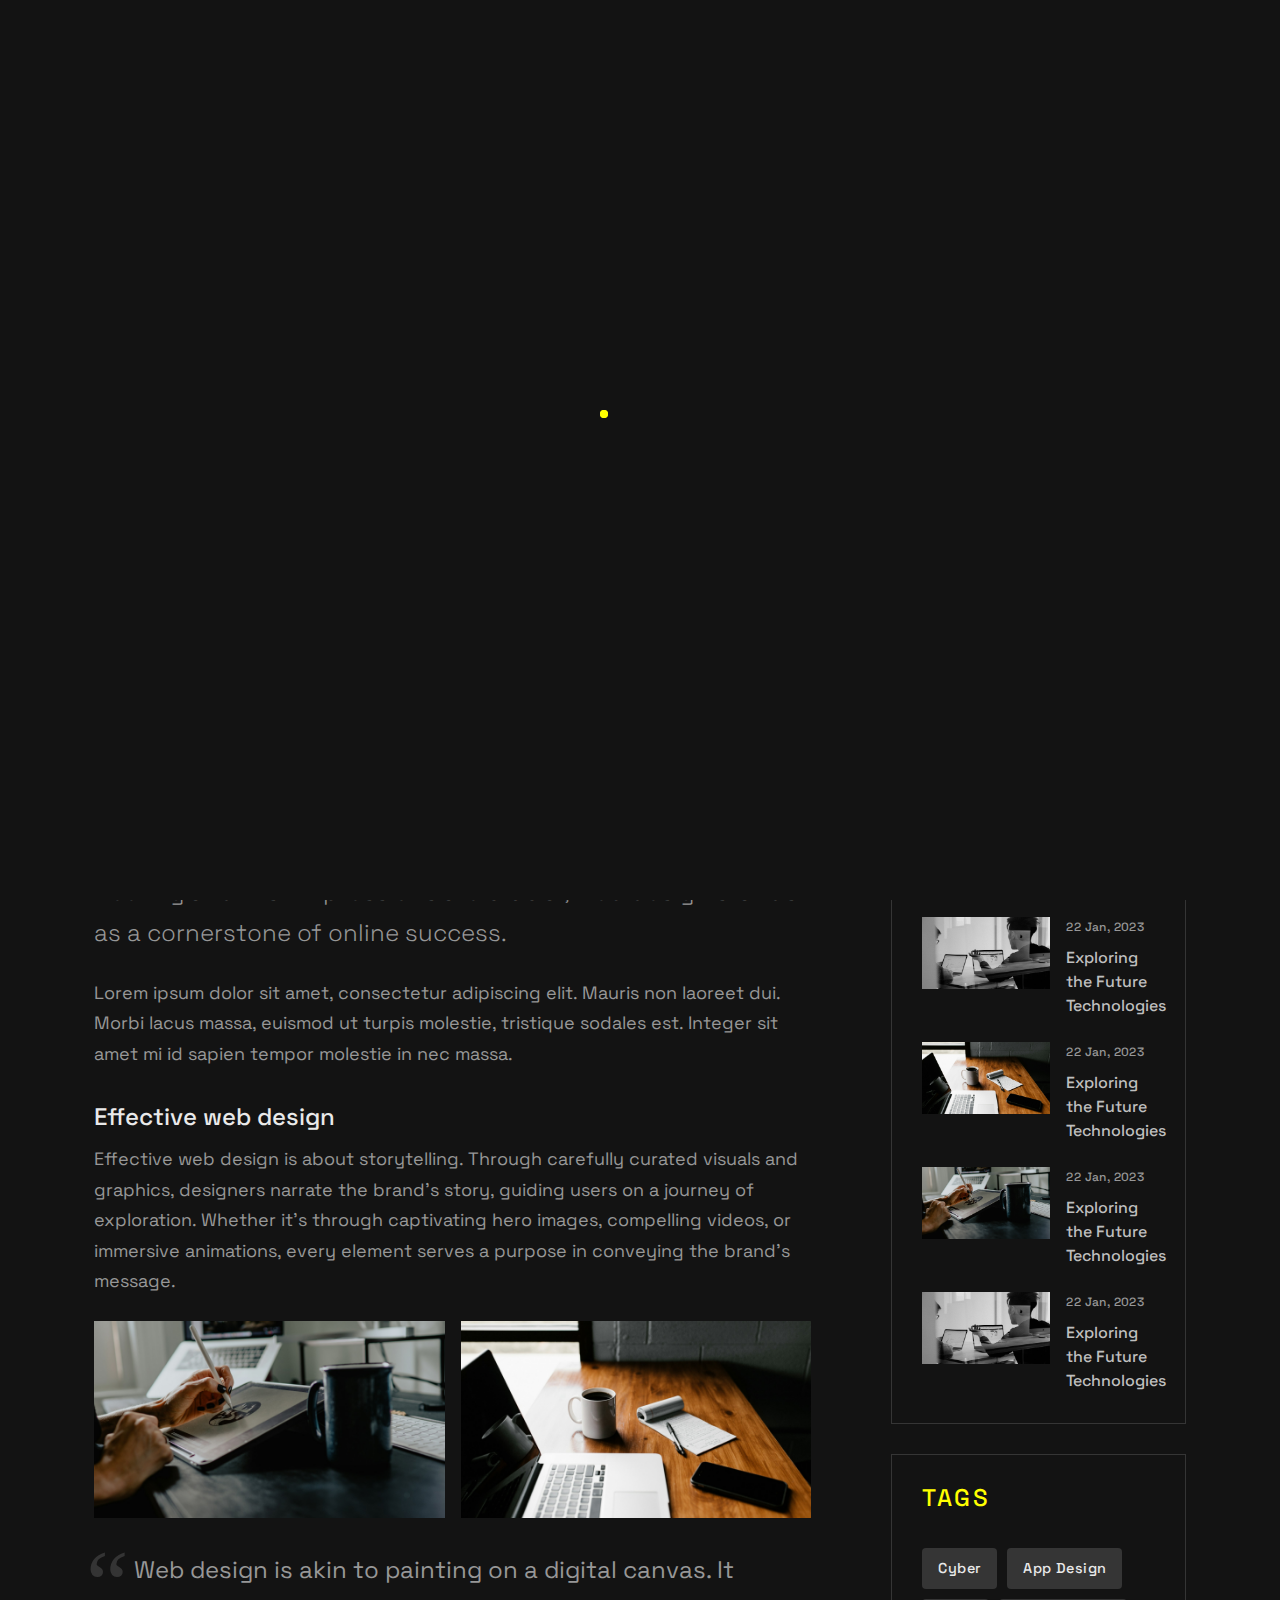
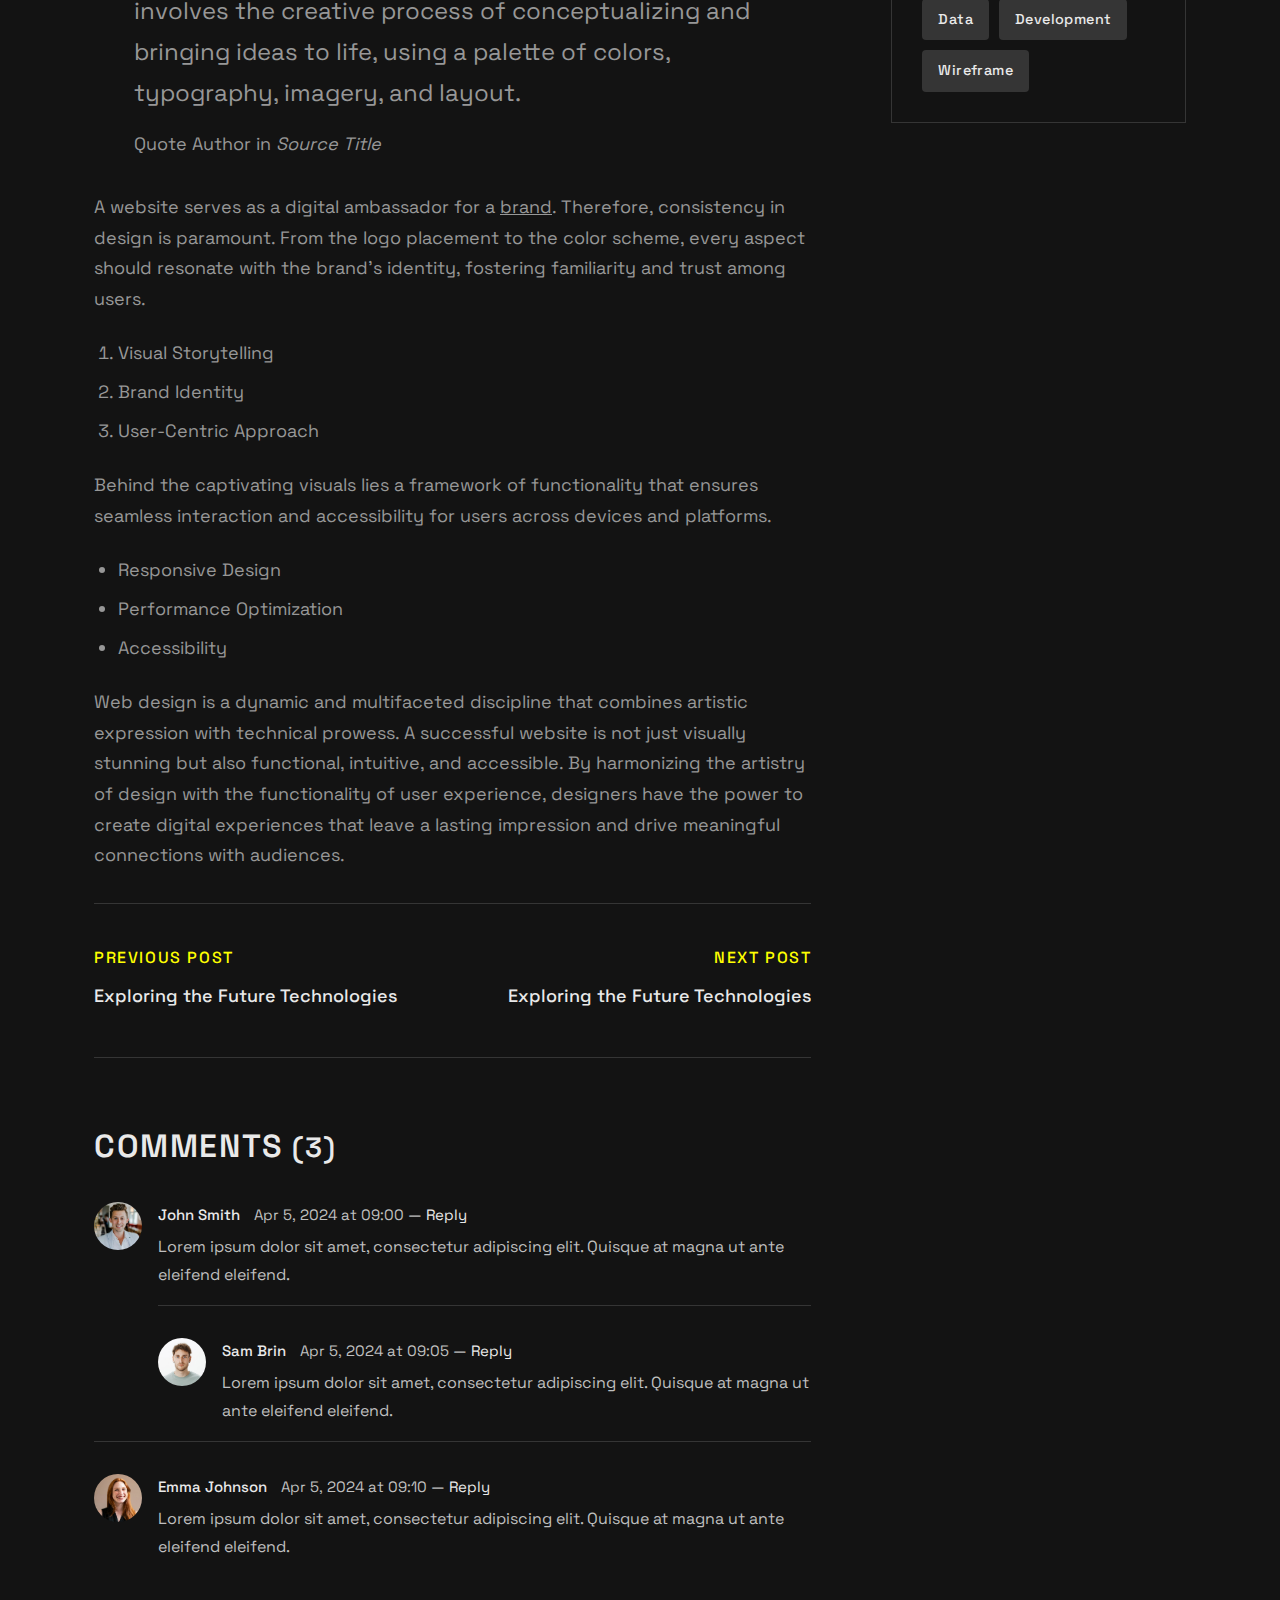
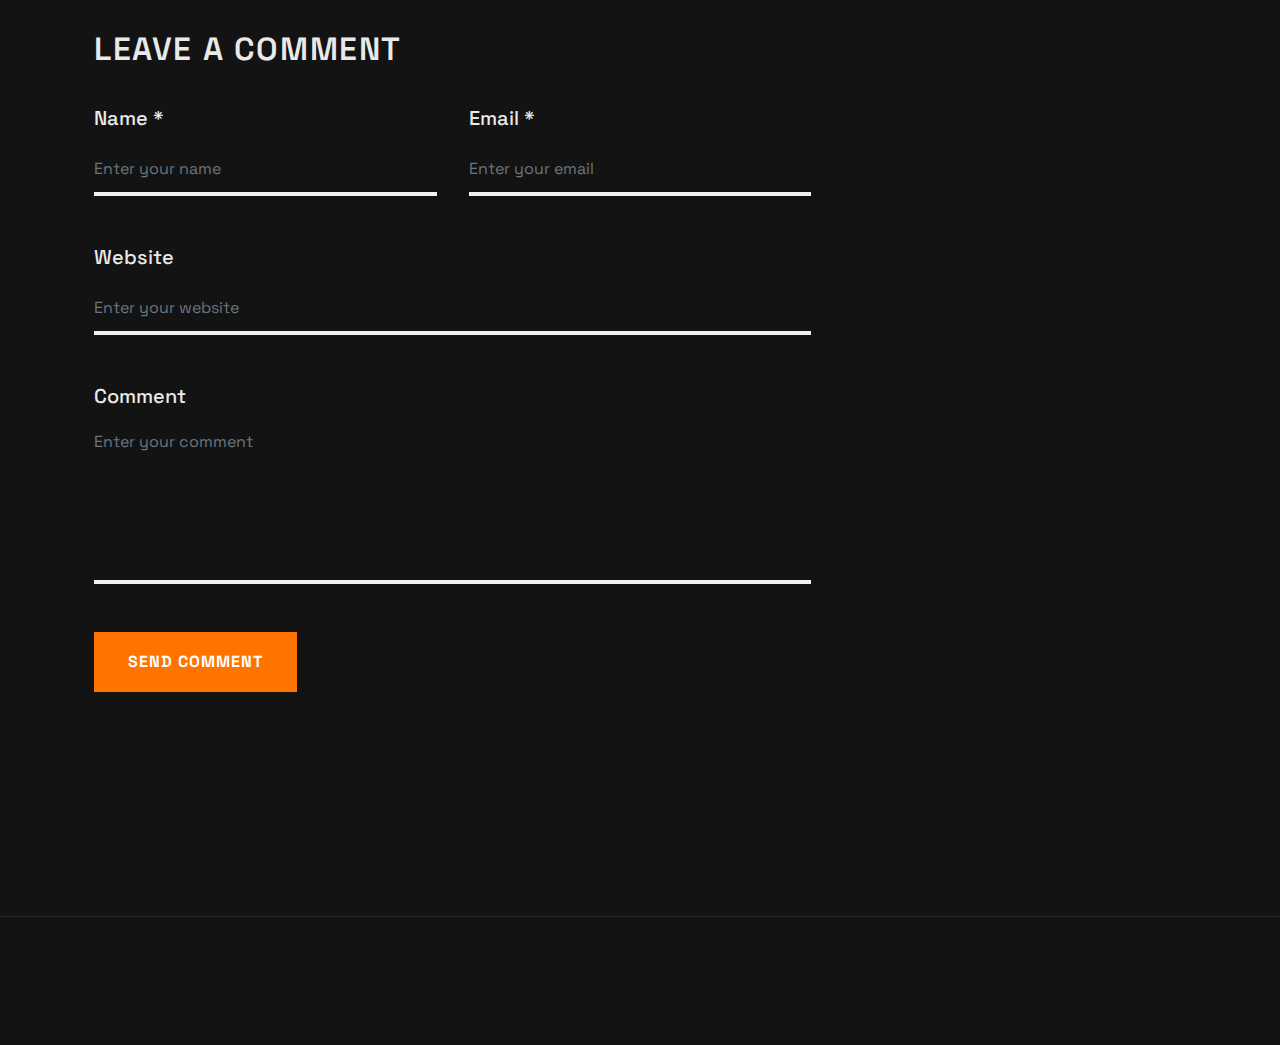
<file: blog-detail.html>
<!DOCTYPE html>
<html lang="en">


<!-- Mirrored from demo.ajufbox.com/leon/blog-detail.html by HTTrack Website Copier/3.x [XR&CO'2014], Mon, 14 Oct 2024 11:22:47 GMT -->
<!-- Added by HTTrack --><meta http-equiv="content-type" content="text/html;charset=UTF-8" /><!-- /Added by HTTrack -->
<head>
  <meta http-equiv="Content-Type" content="text/html; charset=utf-8">

  <meta name="description" content="Name of your web site">
  <meta name="author" content="NusaTheme">

  <meta name="viewport" content="width=device-width, initial-scale=1, maximum-scale=1">

  <title>Leon | Personal Portfolio HTML Template</title>
  <!-- Favicon -->
  <link rel="icon" href="assets/images/favicon.png" type="image/png">
  <!-- /Favicon -->

  <!-- STYLES -->
  <link rel="preconnect" href="https://fonts.googleapis.com/">
  <link rel="preconnect" href="https://fonts.gstatic.com/" crossorigin>
  <link href="https://fonts.googleapis.com/css2?family=Space+Grotesk:wght@300..700&amp;display=swap" rel="stylesheet">

  <link rel="stylesheet" type="text/css" href="assets/css/bootstrap.min.css">
  <link rel="stylesheet" type="text/css" href="assets/css/bootstrap-icons.min.css">
  <link rel="stylesheet" type="text/css" href="assets/css/font-awesome.css">
  <link rel="stylesheet" type="text/css" href="assets/css/swiper-bundle.min.css">
  <link rel="stylesheet" type="text/css" href="assets/css/splitting.css">
  <link rel="stylesheet" type="text/css" href="assets/css/animate.min.css">
  <link rel="stylesheet" type="text/css" href="assets/css/style.css">
  <!-- /STYLES -->
</head>

<body class="dark">
  <header class="site-header sticky wow fadeInDown">
    <div class="container">
      <div class="site-header-container">
        <!-- Logo -->
        <div class="site-header-logo">
          <a href="#" class="logo">
            <img src="assets/images/logo.png" alt="Your Logo" width="120" height="34">
            <span class="visually-hidden">Logo</span>
          </a>
        </div>
        <!-- /Logo -->

        <!-- Menu -->
        <div class="mobile-menu d-lg-none">
          <button class="js-menu-toggle">
            <span></span>
            <span></span>
            <span></span>
          </button>
        </div>
        <nav class="site-menu text-uppercase">
          <ul>
            <li><a href="home-1.html">Home</a></li>
            <li><a href="home-1.html#service">Services</a></li>
            <li><a href="home-1.html#about">About Me</a></li>
            <li><a href="home-1.html#portfolio">Portfolio</a></li>
            <li class="has-submenu">
              <a href="#">Blog <i class="fa fa-chevron-down"></i></a>
              <ul class="submenu">
                <li><a href="blog-list.html">Blog List</a></li>
                <li><a href="blog-detail.html">Blog Detail</a></li>
              </ul>
            </li>
            <li><a href="home-1.html#contact">Contact</a></li>
          </ul>
        </nav>
        <!-- /Menu -->

        <!-- Button Hire Me -->
        <div class="d-none d-xl-flex site-menu-right">
          <a href="#contact" class="btn btn-md one-page-link">
            Hire Me <i class="fa fa-chevron-right ms-1 fs-sm"></i>
          </a>
        </div>
        <!-- Button Hire Me -->
      </div>
    </div>

  </header>

  <main>
    <!-- Blog Section -->
    <section class="page-section">
      <div class="container">
        <div class="row">
          <div class="col-lg-8 mb-5 mb-lg-0">
            <!-- Blog Detail -->
            <div class="blog-detail">
              <div class="blog-detail__image">
                <img src="assets/images/blog/blog-1.jpg" alt="">
              </div>
              <h2 class="blog-detail__title">Exploring the Future Cutting-Edge
                Technologies
              </h2>

              <div class="text-content">

                <p class="lead">
                  In the digital landscape of today, where attention spans are fleeting and first impressions are
                  crucial, web design stands as a cornerstone of online success.
                </p>

                <p>
                  Lorem ipsum dolor sit amet, consectetur adipiscing elit. Mauris non laoreet dui. Morbi lacus massa,
                  euismod ut turpis molestie, tristique sodales est. Integer sit amet mi id sapien tempor molestie in
                  nec massa.
                </p>

                <h3>Effective web design</h3>
                <p>
                  Effective web design is about storytelling. Through carefully curated visuals and graphics, designers
                  narrate the brand's story, guiding users on a journey of exploration. Whether it's through captivating
                  hero images, compelling videos, or immersive animations, every element serves a purpose in conveying
                  the brand's message.
                </p>
                <div class="d-flex w-100">
                  <div class="w-50 pe-2">
                    <img src="assets/images/blog/blog-3.jpg" alt="image alt">
                  </div>
                  <div class="w-50 ps-2">
                    <img src="assets/images/blog/blog-2.jpg" alt="image alt">
                  </div>
                </div>

                <blockquote>
                  <p>
                    Web design is akin to painting on a digital canvas. It involves the creative process of
                    conceptualizing and bringing ideas to life, using a palette of colors, typography, imagery, and
                    layout.
                  </p>
                  <footer>
                    Quote Author in
                    <cite title="Source Title">
                      Source Title
                    </cite>
                  </footer>
                </blockquote>

                <p>
                  A website serves as a digital ambassador for a <a href="#">brand</a>. Therefore, consistency in design
                  is paramount.
                  From the logo placement to the color scheme, every aspect should resonate with the brand's identity,
                  fostering familiarity and trust among users.
                </p>
                <ol>
                  <li>Visual Storytelling</li>
                  <li>Brand Identity</li>
                  <li>User-Centric Approach</li>
                </ol>

                <p>Behind the captivating visuals lies a framework of functionality that ensures seamless interaction
                  and accessibility for users across devices and platforms.</p>

                <ul>
                  <li>Responsive Design</li>
                  <li>Performance Optimization</li>
                  <li>Accessibility</li>
                </ul>

                <p>
                  Web design is a dynamic and multifaceted discipline that combines artistic expression with technical
                  prowess. A successful website is not just visually stunning but also functional, intuitive, and
                  accessible. By harmonizing the artistry of design with the functionality of user experience, designers
                  have the power to create digital experiences that leave a lasting impression and drive meaningful
                  connections with audiences.
                </p>

              </div>
            </div>
            <!-- /Blog Detail -->

            <!-- Blog Post Navigation -->
            <ul class="blog-post-nav">
              <li class="previous_post">
                <a href="#">
                  <p>Previous post</p>
                  <h5>Exploring the Future Technologies</h5>
                </a>
              </li>
              <li class="next_post">
                <a href="#">
                  <p>Next post</p>
                  <h5>Exploring the Future Technologies</h5>
                </a>
              </li>
            </ul>
            <!-- /Blog Post Navigation -->
            <!-- Comments -->
            <div class="blog-comments">
              <h4 class="blog-comments-title">Comments <small class="number">(3)</small></h4>
              <ul class="comment-list">
                <!-- Comment Item -->
                <li class="comment-item">
                  <a class="float-start" href="#">
                    <span class="visually-hidden">avatar</span>
                    <img class="comment-avatar" src="assets/images/clients/client-profile-1.jpg" alt="" width="50"
                      height="50"></a>
                  <div class="comment-item-body">
                    <div class="comment-item-data">
                      <div class="comment-author">
                        <a href="#">John Smith</a>
                      </div>
                      Apr 5, 2024 at 09:00 <span class="separator">&mdash;</span>
                      <a href="#">Reply</a>
                    </div>
                    <p>
                      Lorem ipsum dolor sit amet, consectetur adipiscing elit. Quisque at magna ut ante eleifend
                      eleifend.
                    </p>

                    <!-- Comment Reply Item -->
                    <div class="comment-item">
                      <a class="float-start" href="#">
                        <span class="visually-hidden">avatar</span>
                        <img class="comment-avatar" src="assets/images/clients/client-profile-3.jpg" alt=""></a>
                      <div class="comment-item-body">
                        <div class="comment-item-data">
                          <div class="comment-author">
                            <a href="#">Sam Brin</a>
                          </div>
                          Apr 5, 2024 at 09:05 <span class="separator">&mdash;</span>
                          <a href="#">Reply</a>
                        </div>
                        <p>
                          Lorem ipsum dolor sit amet, consectetur adipiscing elit. Quisque at magna ut ante eleifend
                          eleifend.
                        </p>
                      </div>
                    </div>
                    <!-- /Comment Reply Item -->
                  </div>

                </li>
                <!-- /Comment Item -->

                <!-- Comment Item -->
                <li class="comment-item">
                  <a class="float-start" href="#">
                    <span class="visually-hidden">avatar</span>
                    <img class="comment-avatar" src="assets/images/clients/client-profile-2.jpg" alt=""></a>
                  <div class="comment-item-body">
                    <div class="comment-item-data">
                      <div class="comment-author">
                        <a href="#">Emma Johnson</a>
                      </div>
                      Apr 5, 2024 at 09:10 <span class="separator">&mdash;</span>
                      <a href="#">Reply</a>
                    </div>
                    <p>
                      Lorem ipsum dolor sit amet, consectetur adipiscing elit. Quisque at magna ut ante eleifend
                      eleifend.
                    </p>
                  </div>
                </li>
                <!-- /Comment Item -->
              </ul>
            </div>
            <!-- /Comments -->


            <!-- Add Comment -->
            <div class="blog-comment-form">
              <h4 class="blog-comments-title">Leave a comment</h4>
              <!-- Form -->
              <form method="post" action="#" id="form" class="form">
                <div class="row mb-5">
                  <div class="col-md-6 mb-5 mb-md-0">
                    <!-- Name -->
                    <label for="name">Name *</label>
                    <input type="text" name="name" id="name" class="input-lg round form-control"
                      placeholder="Enter your name" maxlength="100" required aria-required="true">
                  </div>

                  <div class="col-md-6">
                    <!-- Email -->
                    <label for="email">Email *</label>
                    <input type="email" name="email" id="email" class="input-lg round form-control"
                      placeholder="Enter your email" maxlength="100" required aria-required="true">
                  </div>
                </div>

                <div class="mb-5">
                  <!-- Website -->
                  <label for="website">Website</label>
                  <input type="text" name="website" id="website" class="input-lg round form-control"
                    placeholder="Enter your website" maxlength="100">
                </div>

                <!-- Comment -->
                <div class="mb-5">
                  <label for="comment">Comment</label>
                  <textarea name="comment" id="comment" class="input-lg round form-control" rows="6"
                    placeholder="Enter your comment" maxlength="400"></textarea>
                </div>

                <!-- Send Button -->
                <button type="submit" class="btn btn-md btn-hvr-slide">
                  <span class="btn-content">Send comment</span>
                </button>

              </form>
              <!-- /Form -->

            </div>
            <!-- /Add Comment -->
          </div>

          <div class="col-lg-4">
            <!-- Blog Sidebar -->
            <aside class="blog-sidebar">
              <div class="sidebar-search">
                <form action="#">
                  <input type="text" placeholder="Search Here . . ." aria-label="search">
                  <button type="submit"><i class="fa fa-search"></i></button>
                </form>
              </div>
              <div class="blog-widget">
                <h4 class="bw-title">Categories</h4>
                <div class="bs-cat-list">
                  <ul class="list-wrap">
                    <li><a href="#">Business <span>(02)</span></a></li>
                    <li><a href="#">Programming <span>(08)</span></a></li>
                    <li><a href="#">Ecommerce <span>(05)</span></a></li>
                    <li><a href="#">Design <span>(02)</span></a></li>
                    <li><a href="#">Logo <span>(11)</span></a></li>
                    <li><a href="#">Marketing <span>(12)</span></a></li>
                  </ul>
                </div>
              </div>
              <div class="blog-widget">
                <h4 class="bw-title">Recent Posts</h4>
                <div class="rc-post-wrap">
                  <div class="rc-post-item">
                    <div class="thumb">
                      <a href="blog-detail.html">
                        <span class="visually-hidden">Blog thumbnail</span>
                        <img src="assets/images/blog/blog-1.jpg" alt=""></a>
                    </div>
                    <div class="content">
                      <span class="date">22 Jan, 2023</span>
                      <h2 class="title"><a href="blog-detail.html">Exploring the Future Technologies</a>
                      </h2>
                    </div>
                  </div>
                  <div class="rc-post-item">
                    <div class="thumb">
                      <a href="blog-detail.html">
                        <span class="visually-hidden">Blog thumbnail</span>
                        <img src="assets/images/blog/blog-2.jpg" alt=""></a>
                    </div>
                    <div class="content">
                      <span class="date">22 Jan, 2023</span>
                      <h2 class="title"><a href="blog-detail.html">Exploring the Future Technologies</a>
                      </h2>
                    </div>
                  </div>
                  <div class="rc-post-item">
                    <div class="thumb">
                      <a href="blog-detail.html">
                        <span class="visually-hidden">Blog thumbnail</span>
                        <img src="assets/images/blog/blog-3.jpg" alt=""></a>
                    </div>
                    <div class="content">
                      <span class="date">22 Jan, 2023</span>
                      <h2 class="title"><a href="blog-detail.html">Exploring the Future Technologies</a>
                      </h2>
                    </div>
                  </div>
                  <div class="rc-post-item">
                    <div class="thumb">
                      <a href="blog-detail.html">
                        <span class="visually-hidden">Blog thumbnail</span>
                        <img src="assets/images/blog/blog-1.jpg" alt=""></a>
                    </div>
                    <div class="content">
                      <span class="date">22 Jan, 2023</span>
                      <h2 class="title"><a href="blog-detail.html">Exploring the Future Technologies</a>
                      </h2>
                    </div>
                  </div>
                </div>
              </div>
              <div class="blog-widget">
                <h4 class="bw-title">Tags</h4>
                <div class="bs-tag-list">
                  <ul class="list-wrap">
                    <li><a href="#">Cyber</a></li>
                    <li><a href="#">App Design</a></li>
                    <li><a href="#">Data</a></li>
                    <li><a href="#">Development</a></li>
                    <li><a href="#">Wireframe</a></li>
                  </ul>
                </div>
              </div>
            </aside>
            <!-- /Blog Sidebar -->
          </div>
        </div>
      </div>
    </section>
    <!-- /Blog Section -->
  </main>

  <!-- Footer -->
  <footer class="footer bg-light-gray-3">
    <div class="container">
      <div class="row align-items-center">
        <!-- Footer Copyright -->
        <div class="col-lg-5 mb-4 mb-lg-0 text-center text-lg-start">
          <span class="text-gray-2 d-inline-block wow fadeInLeft" data-wow-offset="20">©
            NusaTheme 2024 | All Rights
            Reserved</span>
        </div>
        <!-- /Footer Copyright -->

        <!-- Social Media -->
        <div class="col-lg-7">
          <div class="social-media wow fadeInLeft" data-wow-offset="20">
            <a href="#">
              <span class="visually-hidden">Facebook</span>
              <i class="bi-facebook"></i>
            </a>
            <a href="#">
              <span class="visually-hidden">Twitter</span>
              <i class="bi-twitter-x"></i>
            </a>
            <a href="#">
              <span class="visually-hidden">Linkedin</span>
              <i class="bi-linkedin"></i>
            </a>
            <a href="#">
              <span class="visually-hidden">Dribbble</span>
              <i class="bi-dribbble"></i>
            </a>
          </div>
        </div>
        <!-- /Social Media -->

      </div>

    </div>
  </footer>
  <!-- /Footer -->

  <!-- Preloader -->
  <div class="preloader">
    <div class="ripple">
      <div></div>
      <div></div>
    </div>
  </div>
  <!-- /Preloader -->

  <!-- CURSOR -->
  <div class="mouse-cursor cursor-outer"></div>
  <div class="mouse-cursor cursor-inner"></div>
  <!-- /CURSOR -->

  <!-- Back to top -->
  <div class="back-to-top-wrapper">
    <a href="#Home" class="back-to-top">
      <span class="visually-hidden">Back to top</span>
      <i class="bi bi-arrow-up-short"></i>
      <div class="progress-wrap active-progress">
        <svg class="progress-circle svg-content" width="100%" height="100%" viewBox="-1 -1 102 102">
          <path d="M50,1 a49,49 0 0,1 0,98 a49,49 0 0,1 0,-98" />
        </svg>
      </div>
    </a>
  </div>
  <!-- /Back to top -->

  <!-- SCRIPTS -->
  <script src="assets/js/jquery.min.js"></script>
  <script src="assets/js/bootstrap.bundle.min.js"></script>
  <script src="assets/js/plugins.js"></script>
  <script src="assets/js/main.js"></script>
  <!-- /SCRIPTS -->
</body>


<!-- Mirrored from demo.ajufbox.com/leon/blog-detail.html by HTTrack Website Copier/3.x [XR&CO'2014], Mon, 14 Oct 2024 11:22:47 GMT -->
</html>
</file>
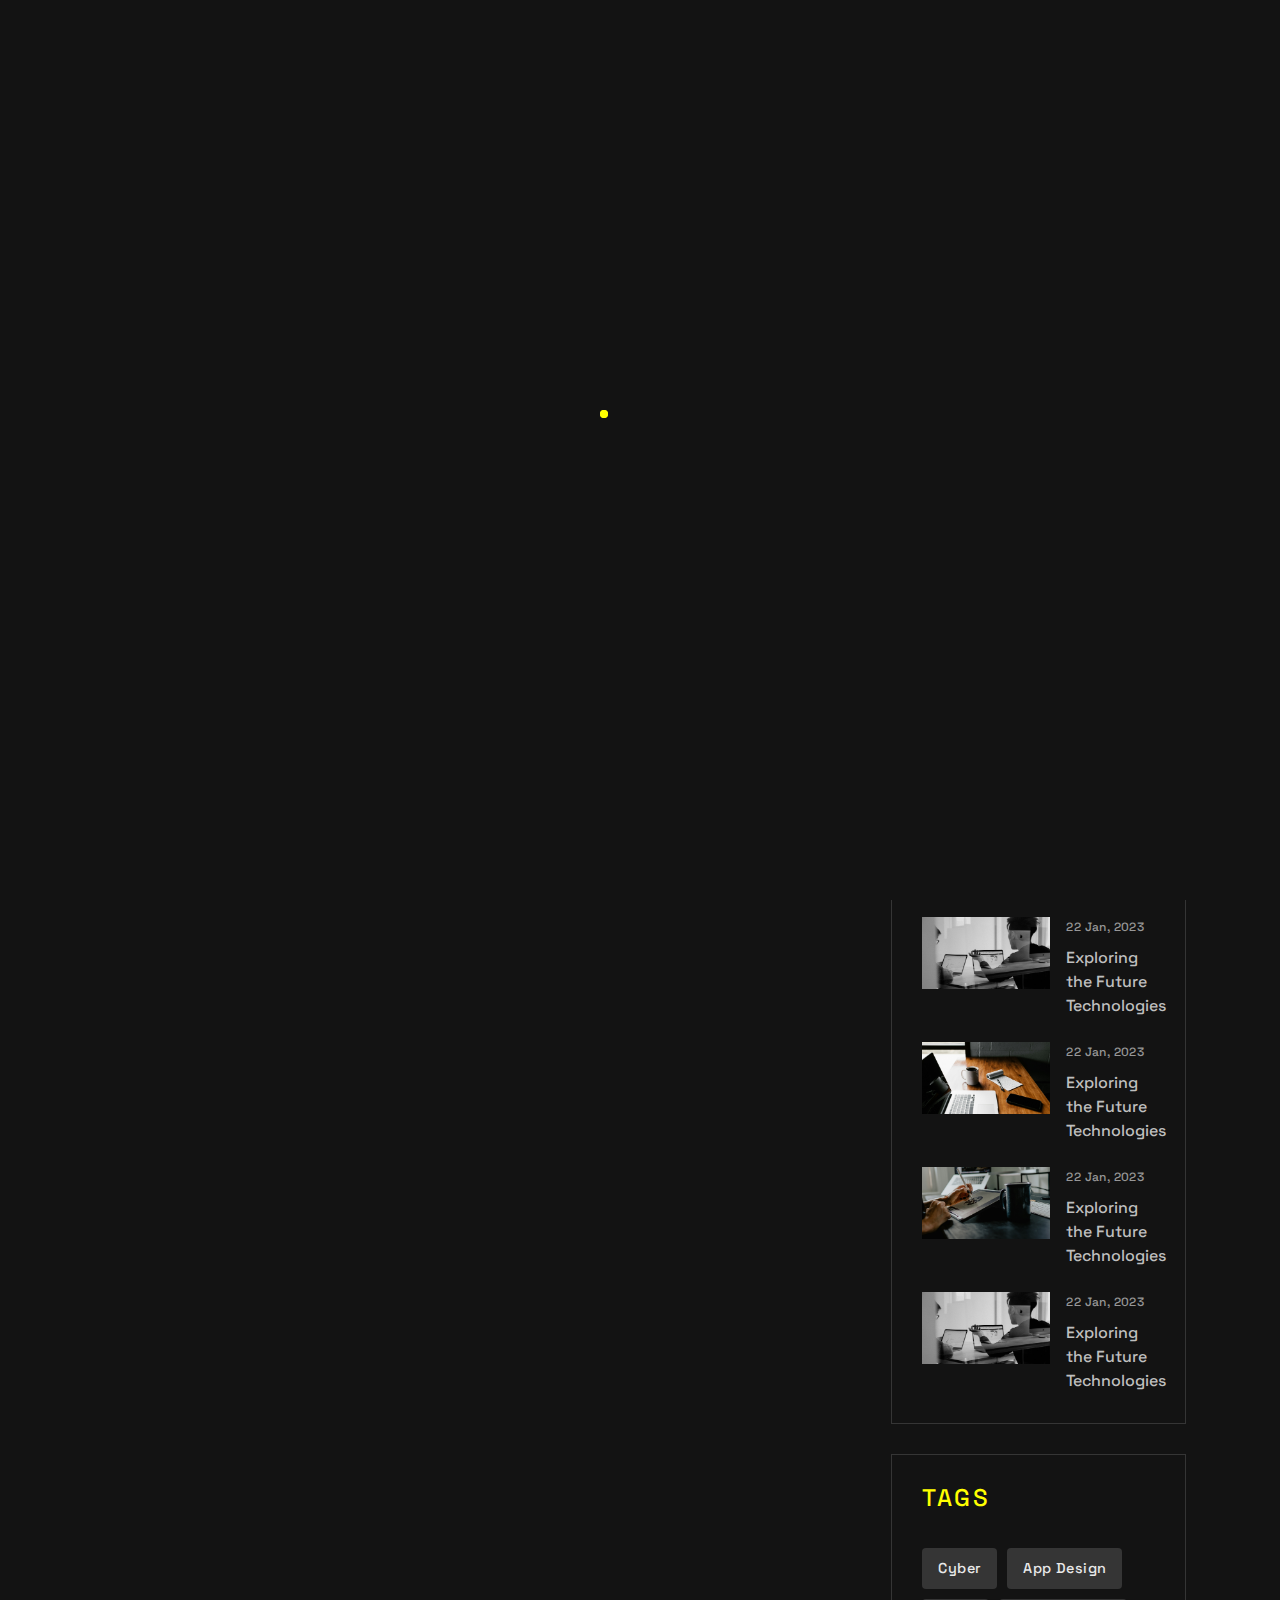
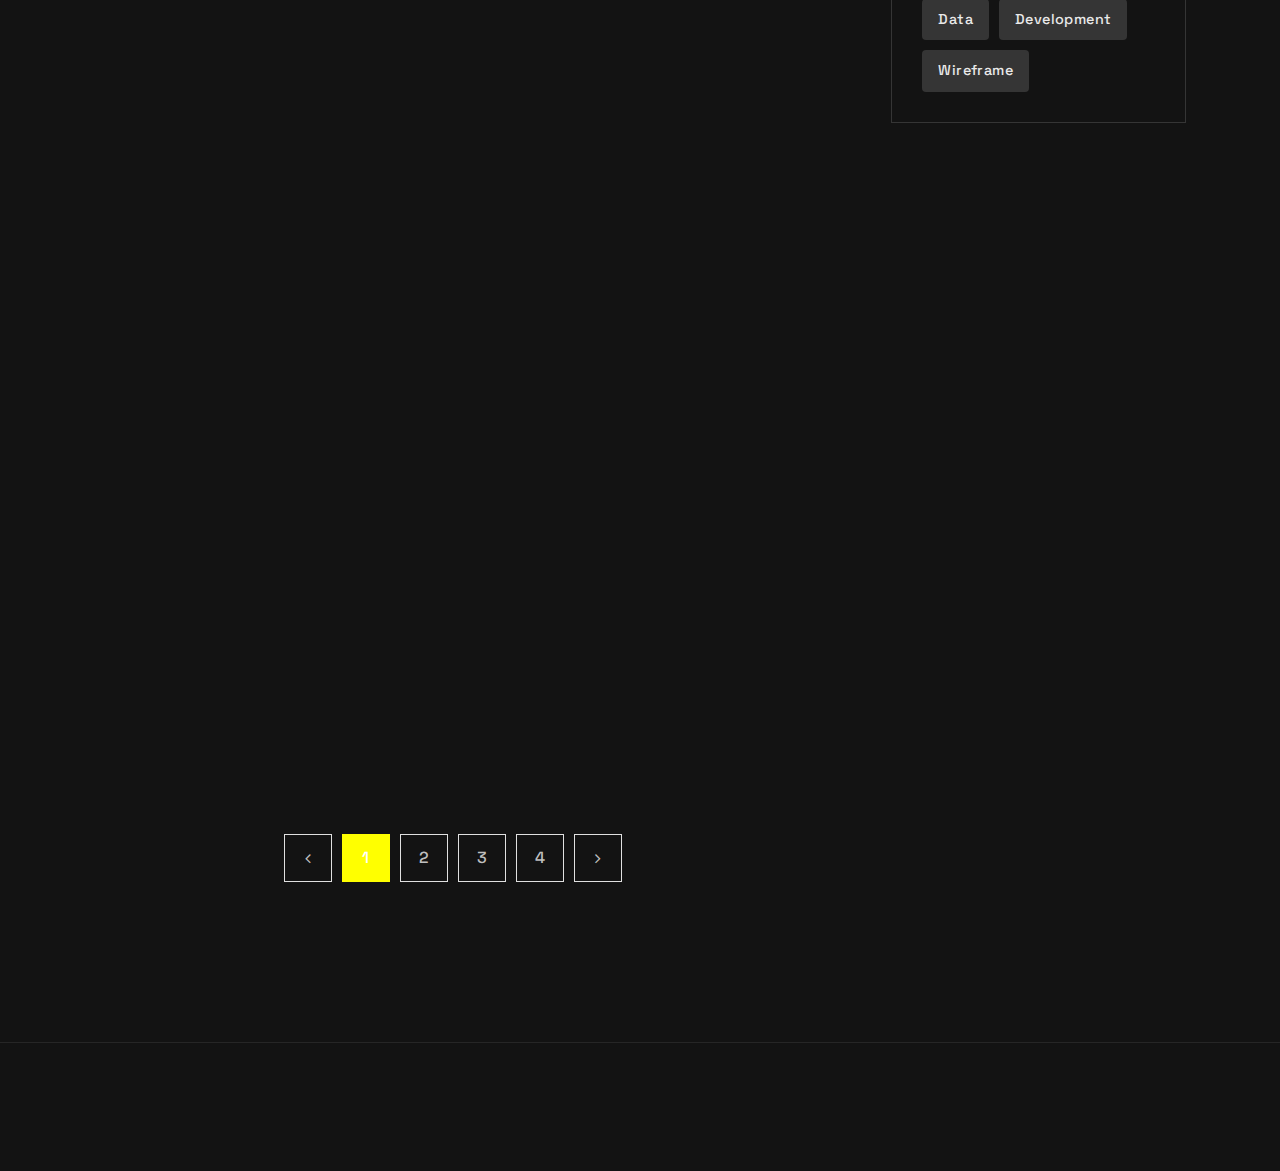
<file: blog-list.html>
<!DOCTYPE html>
<html lang="en">


<!-- Mirrored from demo.ajufbox.com/leon/blog-list.html by HTTrack Website Copier/3.x [XR&CO'2014], Mon, 14 Oct 2024 11:22:47 GMT -->
<!-- Added by HTTrack --><meta http-equiv="content-type" content="text/html;charset=UTF-8" /><!-- /Added by HTTrack -->
<head>
  <meta http-equiv="Content-Type" content="text/html; charset=utf-8">

  <meta name="description" content="Name of your web site">
  <meta name="author" content="NusaTheme">

  <meta name="viewport" content="width=device-width, initial-scale=1, maximum-scale=1">

  <title>Leon | Personal Portfolio HTML Template</title>
  <!-- Favicon -->
  <link rel="icon" href="assets/images/favicon.png" type="image/png">
  <!-- /Favicon -->

  <!-- STYLES -->
  <link rel="preconnect" href="https://fonts.googleapis.com/">
  <link rel="preconnect" href="https://fonts.gstatic.com/" crossorigin>
  <link href="https://fonts.googleapis.com/css2?family=Space+Grotesk:wght@300..700&amp;display=swap" rel="stylesheet">

  <link rel="stylesheet" type="text/css" href="assets/css/bootstrap.min.css">
  <link rel="stylesheet" type="text/css" href="assets/css/bootstrap-icons.min.css">
  <link rel="stylesheet" type="text/css" href="assets/css/font-awesome.css">
  <link rel="stylesheet" type="text/css" href="assets/css/swiper-bundle.min.css">
  <link rel="stylesheet" type="text/css" href="assets/css/splitting.css">
  <link rel="stylesheet" type="text/css" href="assets/css/animate.min.css">
  <link rel="stylesheet" type="text/css" href="assets/css/style.css">
  <!-- /STYLES -->
</head>

<body class="dark">
  <header class="site-header sticky wow fadeInDown">
    <div class="container">
      <div class="site-header-container">
        <!-- Logo -->
        <div class="site-header-logo">
          <a href="#" class="logo">
            <img src="assets/images/logo.png" alt="Your Logo" width="120" height="34">
            <span class="visually-hidden">Logo</span>
          </a>
        </div>
        <!-- /Logo -->

        <!-- Menu -->
        <div class="mobile-menu d-lg-none">
          <button class="js-menu-toggle">
            <span></span>
            <span></span>
            <span></span>
          </button>
        </div>
        <nav class="site-menu text-uppercase">
          <ul>
            <li><a href="home-1.html">Home</a></li>
            <li><a href="home-1.html#service">Services</a></li>
            <li><a href="home-1.html#about">About Me</a></li>
            <li><a href="home-1.html#portfolio">Portfolio</a></li>
            <li class="has-submenu">
              <a href="#">Blog <i class="fa fa-chevron-down"></i></a>
              <ul class="submenu">
                <li><a href="blog-list.html">Blog List</a></li>
                <li><a href="blog-detail.html">Blog Detail</a></li>
              </ul>
            </li>
            <li><a href="home-1.html#contact">Contact</a></li>
          </ul>
        </nav>
        <!-- /Menu -->

        <!-- Button Hire Me -->
        <div class="d-none d-xl-flex site-menu-right">
          <a href="#contact" class="btn btn-md one-page-link">
            Hire Me <i class="fa fa-chevron-right ms-1 fs-sm"></i>
          </a>
        </div>
        <!-- Button Hire Me -->
      </div>
    </div>

  </header>

  <main>
    <!-- Blog Section -->
    <section class="page-section">
      <div class="container">
        <div class="row">
          <div class="col-lg-8 mb-5 mb-lg-0">
            <!-- Blog List -->
            <div class="blog-list">
              <!-- Blog List Item -->
              <div class="blog-list-item wow fadeInLeft" data-wow-offset="0" data-wow-delay="0">
                <div class="blog-list-item__image">
                  <a href="blog-detail.html">
                    <span class="visually-hidden">Add link description</span>
                    <img src="assets/images/blog/blog-1.jpg" alt="Add Image Description"></a>
                  <span class="blog-list-item__date">13 August</span>
                </div>

                <h4 class="blog-list-item__title">
                  <a href="blog-detail.html">Exploring the Future Cutting-Edge
                    Technologies</a>
                </h4>

                <div class="blog-list-item__text">
                  Lorem ipsum dolor sit amet consectetur, adipisicing elit. Quis molestias unde iure pariatur labore
                  repellendus eos voluptates voluptatem nostrum accusamus Aliquam voluptatem consequuntur
                  exercitationem id excepturi repellat obcaecati sapiente quasi...
                </div>
              </div>
              <!-- /Blog List Item -->

              <!-- Blog List Item -->
              <div class="blog-list-item wow fadeInLeft" data-wow-offset="0" data-wow-delay="0">
                <div class="blog-list-item__image">
                  <a href="blog-detail.html">
                    <span class="visually-hidden">Add link description</span>
                    <img src="assets/images/blog/blog-2.jpg" alt="Add Image Description"></a>
                  <span class="blog-list-item__date">13 August</span>
                </div>

                <h4 class="blog-list-item__title">
                  <a href="blog-detail.html">Exploring the Future Cutting-Edge
                    Technologies</a>
                </h4>

                <div class="blog-list-item__text">
                  Lorem ipsum dolor sit amet consectetur, adipisicing elit. Quis molestias unde iure pariatur labore
                  repellendus eos voluptates voluptatem nostrum accusamus Aliquam voluptatem consequuntur
                  exercitationem id excepturi repellat obcaecati sapiente quasi...
                </div>
              </div>
              <!-- /Blog List Item -->

              <!-- Blog List Item -->
              <div class="blog-list-item wow fadeInLeft" data-wow-offset="0" data-wow-delay="0">
                <div class="blog-list-item__image">
                  <a href="blog-detail.html">
                    <span class="visually-hidden">Add link description</span>
                    <img src="assets/images/blog/blog-3.jpg" alt="Add Image Description"></a>
                  <span class="blog-list-item__date">13 August</span>
                </div>

                <h4 class="blog-list-item__title">
                  <a href="blog-detail.html">Exploring the Future Cutting-Edge
                    Technologies</a>
                </h4>

                <div class="blog-list-item__text">
                  Lorem ipsum dolor sit amet consectetur, adipisicing elit. Quis molestias unde iure pariatur labore
                  repellendus eos voluptates voluptatem nostrum accusamus Aliquam voluptatem consequuntur
                  exercitationem id excepturi repellat obcaecati sapiente quasi...
                </div>
              </div>
              <!-- /Blog List Item -->
            </div>
            <!-- /Blog List -->

            <!-- Pagination -->
            <div class="pagination-wrap">
              <nav aria-label="Page navigation example">
                <ul class="pagination list-wrap">
                  <li class="page-item">
                    <a class="page-link" href="#">
                      <span class="visually-hidden">Prev</span>
                      <i class="fa fa-angle-left"></i>
                    </a>
                  </li>
                  <li class="page-item active"><a class="page-link" href="#">1</a></li>
                  <li class="page-item"><a class="page-link" href="#">2</a></li>
                  <li class="page-item"><a class="page-link" href="#">3</a></li>
                  <li class="page-item"><a class="page-link" href="#">4</a></li>
                  <li class="page-item next-page">
                    <a class="page-link" href="#">
                      <span class="visually-hidden">Next</span>
                      <i class="fa fa-angle-right"></i>
                    </a>
                  </li>
                </ul>
              </nav>
            </div>
            <!-- /Pagination -->

          </div>

          <div class="col-lg-4">
            <!-- Blog Sidebar -->
            <aside class="blog-sidebar">
              <div class="sidebar-search">
                <form action="#">
                  <input type="text" placeholder="Search Here . . ." aria-label="search">
                  <button type="submit"><i class="fa fa-search"></i></button>
                </form>
              </div>
              <div class="blog-widget">
                <h4 class="bw-title">Categories</h4>
                <div class="bs-cat-list">
                  <ul class="list-wrap">
                    <li><a href="#">Business <span>(02)</span></a></li>
                    <li><a href="#">Programming <span>(08)</span></a></li>
                    <li><a href="#">Ecommerce <span>(05)</span></a></li>
                    <li><a href="#">Design <span>(02)</span></a></li>
                    <li><a href="#">Logo <span>(11)</span></a></li>
                    <li><a href="#">Marketing <span>(12)</span></a></li>
                  </ul>
                </div>
              </div>
              <div class="blog-widget">
                <h4 class="bw-title">Recent Posts</h4>
                <div class="rc-post-wrap">
                  <div class="rc-post-item">
                    <div class="thumb">
                      <a href="blog-detail.html">
                        <span class="visually-hidden">Blog thumbnail</span>
                        <img src="assets/images/blog/blog-1.jpg" alt=""></a>
                    </div>
                    <div class="content">
                      <span class="date">22 Jan, 2023</span>
                      <h2 class="title"><a href="blog-detail.html">Exploring the Future Technologies</a>
                      </h2>
                    </div>
                  </div>
                  <div class="rc-post-item">
                    <div class="thumb">
                      <a href="blog-detail.html">
                        <span class="visually-hidden">Blog thumbnail</span>
                        <img src="assets/images/blog/blog-2.jpg" alt=""></a>
                    </div>
                    <div class="content">
                      <span class="date">22 Jan, 2023</span>
                      <h2 class="title"><a href="blog-detail.html">Exploring the Future Technologies</a>
                      </h2>
                    </div>
                  </div>
                  <div class="rc-post-item">
                    <div class="thumb">
                      <a href="blog-detail.html">
                        <span class="visually-hidden">Blog thumbnail</span>
                        <img src="assets/images/blog/blog-3.jpg" alt=""></a>
                    </div>
                    <div class="content">
                      <span class="date">22 Jan, 2023</span>
                      <h2 class="title"><a href="blog-detail.html">Exploring the Future Technologies</a>
                      </h2>
                    </div>
                  </div>
                  <div class="rc-post-item">
                    <div class="thumb">
                      <a href="blog-detail.html">
                        <span class="visually-hidden">Blog thumbnail</span>
                        <img src="assets/images/blog/blog-1.jpg" alt=""></a>
                    </div>
                    <div class="content">
                      <span class="date">22 Jan, 2023</span>
                      <h2 class="title"><a href="blog-detail.html">Exploring the Future Technologies</a>
                      </h2>
                    </div>
                  </div>
                </div>
              </div>
              <div class="blog-widget">
                <h4 class="bw-title">Tags</h4>
                <div class="bs-tag-list">
                  <ul class="list-wrap">
                    <li><a href="#">Cyber</a></li>
                    <li><a href="#">App Design</a></li>
                    <li><a href="#">Data</a></li>
                    <li><a href="#">Development</a></li>
                    <li><a href="#">Wireframe</a></li>
                  </ul>
                </div>
              </div>
            </aside>
            <!-- /Blog Sidebar -->
          </div>
        </div>
      </div>
    </section>
    <!-- /Blog Section -->
  </main>

  <!-- Footer -->
  <footer class="footer bg-light-gray-3">
    <div class="container">
      <div class="row align-items-center">
        <!-- Footer Copyright -->
        <div class="col-lg-5 mb-4 mb-lg-0 text-center text-lg-start">
          <span class="text-gray-2 d-inline-block wow fadeInLeft" data-wow-offset="20">©
            NusaTheme 2024 | All Rights
            Reserved</span>
        </div>
        <!-- /Footer Copyright -->

        <!-- Social Media -->
        <div class="col-lg-7">
          <div class="social-media wow fadeInLeft" data-wow-offset="20">
            <a href="#">
              <span class="visually-hidden">Facebook</span>
              <i class="bi-facebook"></i>
            </a>
            <a href="#">
              <span class="visually-hidden">Twitter</span>
              <i class="bi-twitter-x"></i>
            </a>
            <a href="#">
              <span class="visually-hidden">Linkedin</span>
              <i class="bi-linkedin"></i>
            </a>
            <a href="#">
              <span class="visually-hidden">Dribbble</span>
              <i class="bi-dribbble"></i>
            </a>
          </div>
        </div>
        <!-- /Social Media -->

      </div>

    </div>
  </footer>
  <!-- /Footer -->

  <!-- Preloader -->
  <div class="preloader">
    <div class="ripple">
      <div></div>
      <div></div>
    </div>
  </div>
  <!-- /Preloader -->

  <!-- CURSOR -->
  <div class="mouse-cursor cursor-outer"></div>
  <div class="mouse-cursor cursor-inner"></div>
  <!-- /CURSOR -->

  <!-- Back to top -->
  <div class="back-to-top-wrapper">
    <a href="#Home" class="back-to-top">
      <span class="visually-hidden">Back to top</span>
      <i class="bi bi-arrow-up-short"></i>
      <div class="progress-wrap active-progress">
        <svg class="progress-circle svg-content" width="100%" height="100%" viewBox="-1 -1 102 102">
          <path d="M50,1 a49,49 0 0,1 0,98 a49,49 0 0,1 0,-98" />
        </svg>
      </div>
    </a>
  </div>
  <!-- /Back to top -->

  <!-- SCRIPTS -->
  <script src="assets/js/jquery.min.js"></script>
  <script src="assets/js/bootstrap.bundle.min.js"></script>
  <script src="assets/js/plugins.js"></script>
  <script src="assets/js/main.js"></script>
  <!-- /SCRIPTS -->
</body>


<!-- Mirrored from demo.ajufbox.com/leon/blog-list.html by HTTrack Website Copier/3.x [XR&CO'2014], Mon, 14 Oct 2024 11:22:47 GMT -->
</html>
</file>
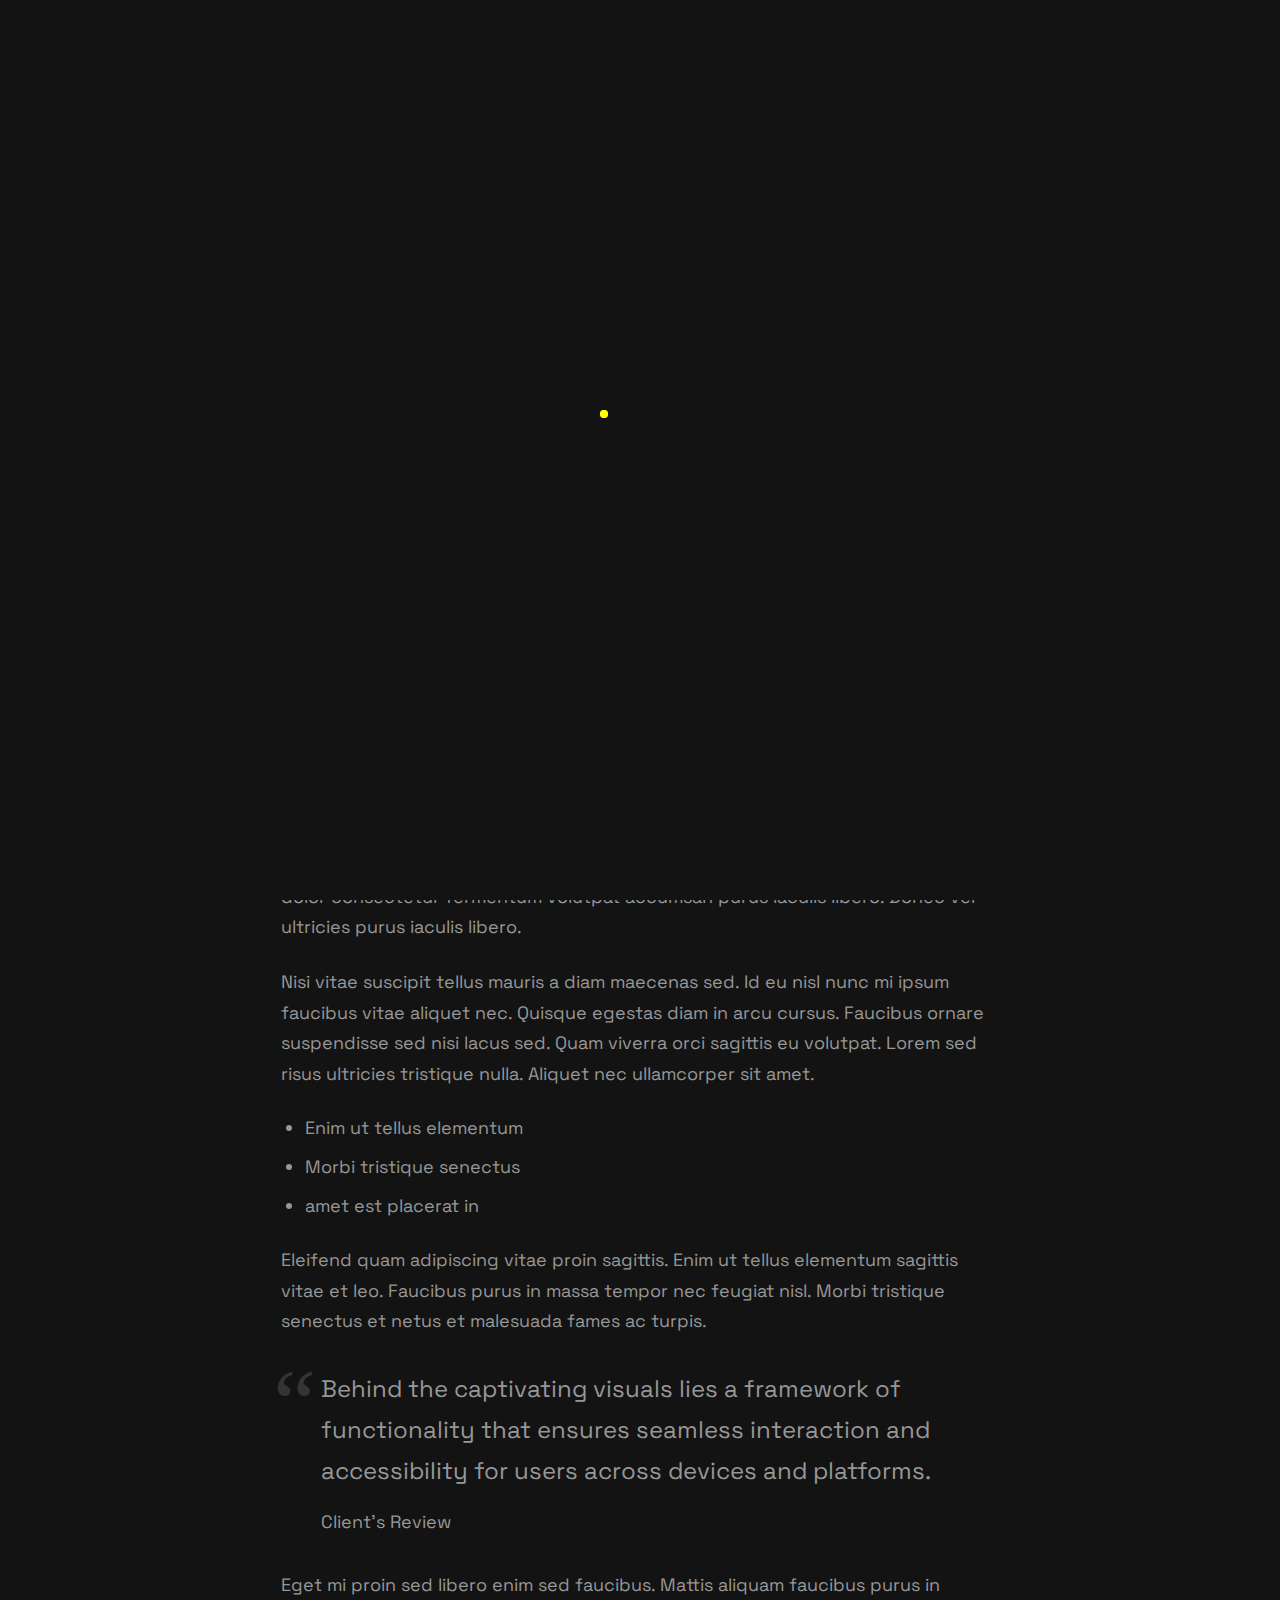
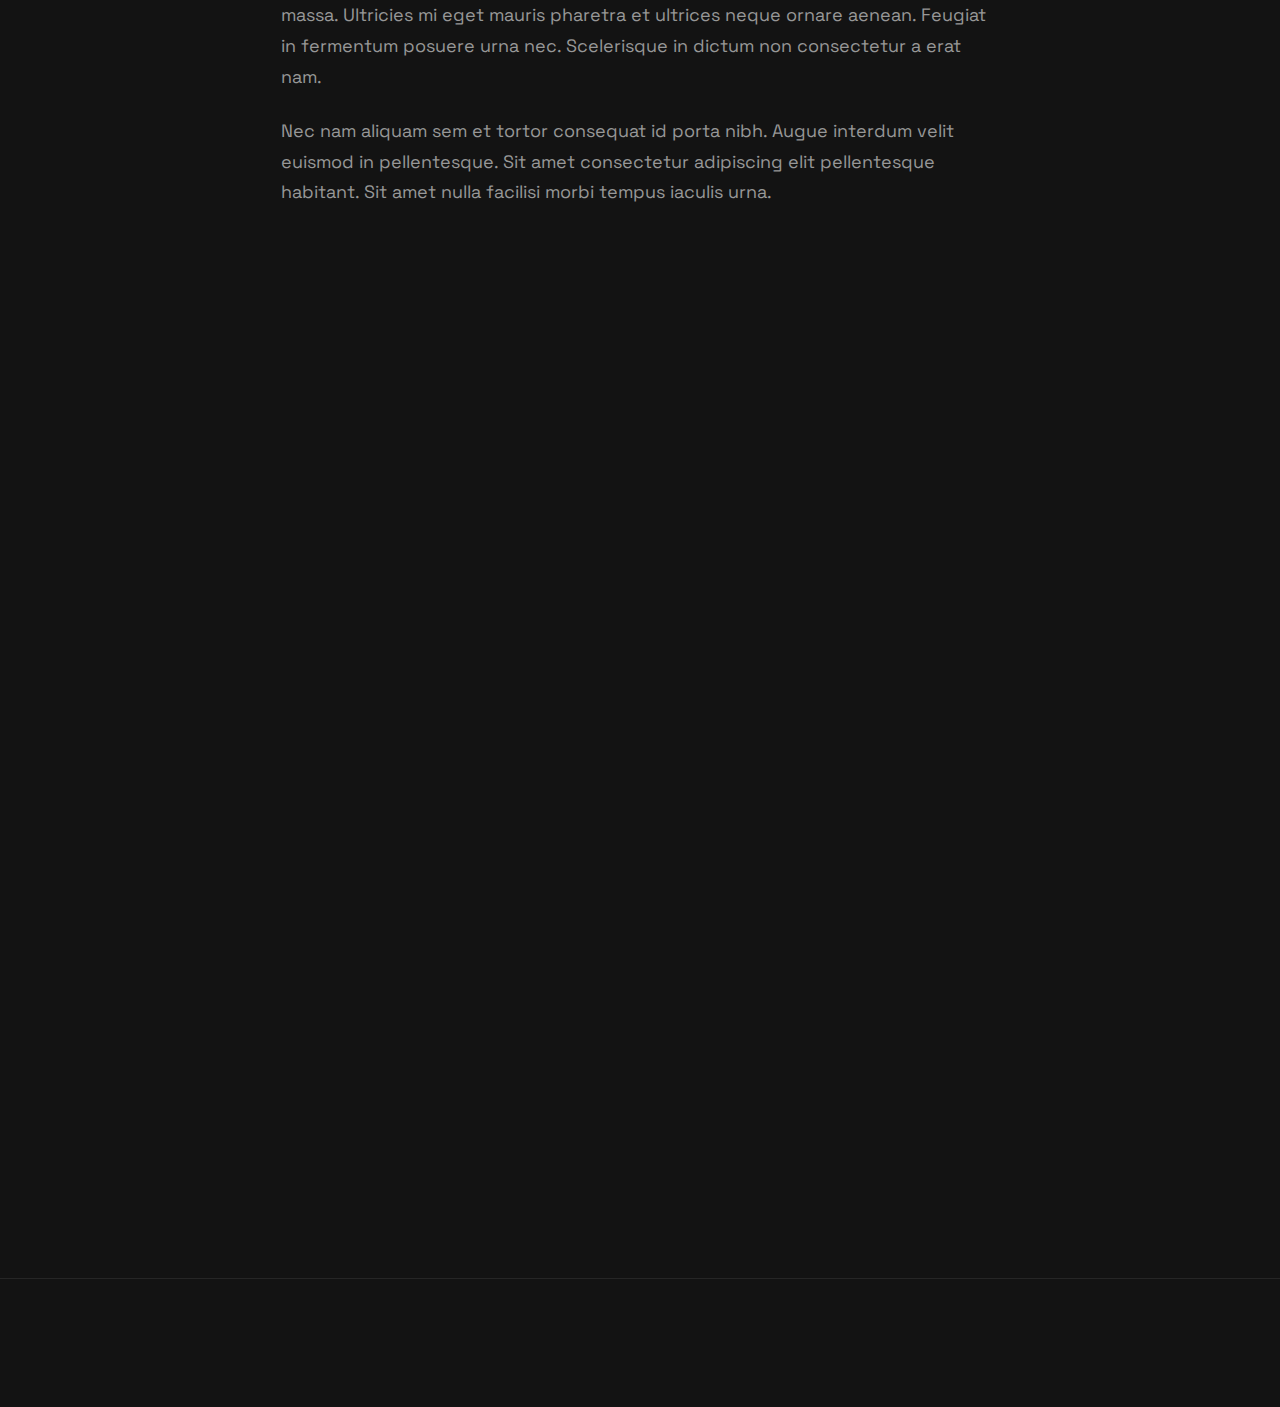
<file: project-detail.html>
<!DOCTYPE html>
<html lang="en">


<!-- Mirrored from demo.ajufbox.com/leon/project-detail.html by HTTrack Website Copier/3.x [XR&CO'2014], Mon, 14 Oct 2024 11:22:47 GMT -->
<!-- Added by HTTrack --><meta http-equiv="content-type" content="text/html;charset=UTF-8" /><!-- /Added by HTTrack -->
<head>
  <meta http-equiv="Content-Type" content="text/html; charset=utf-8">

  <meta name="description" content="Name of your web site">
  <meta name="author" content="NusaTheme">

  <meta name="viewport" content="width=device-width, initial-scale=1, maximum-scale=1">

  <title>Leon | Personal Portfolio HTML Template</title>
  <!-- Favicon -->
  <link rel="icon" href="assets/images/favicon.png" type="image/png">
  <!-- /Favicon -->

  <!-- STYLES -->
  <link rel="preconnect" href="https://fonts.googleapis.com/">
  <link rel="preconnect" href="https://fonts.gstatic.com/" crossorigin>
  <link href="https://fonts.googleapis.com/css2?family=Space+Grotesk:wght@300..700&amp;display=swap" rel="stylesheet">

  <link rel="stylesheet" type="text/css" href="assets/css/bootstrap.min.css">
  <link rel="stylesheet" type="text/css" href="assets/css/bootstrap-icons.min.css">
  <link rel="stylesheet" type="text/css" href="assets/css/font-awesome.css">
  <link rel="stylesheet" type="text/css" href="assets/css/swiper-bundle.min.css">
  <link rel="stylesheet" type="text/css" href="assets/css/splitting.css">
  <link rel="stylesheet" type="text/css" href="assets/css/animate.min.css">
  <link rel="stylesheet" type="text/css" href="assets/css/style.css">
  <!-- /STYLES -->
</head>

<body class="dark">
  <header class="site-header sticky wow fadeInDown">
    <div class="container">
      <div class="site-header-container">
        <!-- Logo -->
        <div class="site-header-logo">
          <a href="#" class="logo">
            <img src="assets/images/logo.png" alt="Your Logo" width="120" height="34">
            <span class="visually-hidden">Logo</span>
          </a>
        </div>
        <!-- /Logo -->

        <!-- Menu -->
        <div class="mobile-menu d-lg-none">
          <button class="js-menu-toggle">
            <span></span>
            <span></span>
            <span></span>
          </button>
        </div>
        <nav class="site-menu text-uppercase">
          <ul>
            <li><a href="home-1.html">Home</a></li>
            <li><a href="home-1.html#service">Services</a></li>
            <li><a href="home-1.html#about">About Me</a></li>
            <li><a href="home-1.html#portfolio">Portfolio</a></li>
            <li class="has-submenu">
              <a href="#">Blog <i class="fa fa-chevron-down"></i></a>
              <ul class="submenu">
                <li><a href="blog-list.html">Blog List</a></li>
                <li><a href="blog-detail.html">Blog Detail</a></li>
              </ul>
            </li>
            <li><a href="home-1.html#contact">Contact</a></li>
          </ul>
        </nav>
        <!-- /Menu -->

        <!-- Button Hire Me -->
        <div class="d-none d-xl-flex site-menu-right">
          <a href="#contact" class="btn btn-md one-page-link">
            Hire Me <i class="fa fa-chevron-right ms-1 fs-sm"></i>
          </a>
        </div>
        <!-- Button Hire Me -->
      </div>
    </div>

  </header>

  <main>
    <!-- Header Section -->
    <section class="home-section pt-5 pb-5" style="background-image: url(assets/images/bg-1.jpg)" id="home">
      <div class="container position-relative d-flex align-items-end pt-5 pb-5">
        <!-- Section Content -->
        <div class="w-100 text-center">
          <div class="row">
            <!-- Page Title -->
            <div class="col-md-8 offset-md-2">
              <h1 class="hs-title-1 mb-1">
                <span class="wow fadeInUp d-inline-block">Mobile UI/UX</span>
              </h1>
              <p class="mb-0 wow fadeInUp text-gray-2 fs-xl" data-wow-delay=" 0.2s" data-wow-duration="1.2s">
                Web Development, UI/UX Design, Copywriting
              </p>
            </div>
            <!-- /Page Title -->

          </div>
        </div>
        <!-- /Section Content -->

      </div>
    </section>
    <!-- /Header Section -->

    <!-- Section -->
    <section class="page-section content-light" id="start">
      <div class="container relative">
        <div class="row">
          <div class="col-lg-8 offset-lg-2">
            <!-- Project Info -->
            <div class="project-info bordered row row-cols-md-3 mb-5">
              <div class="project-info-item mb-2 mb-md-0">
                <div>
                  <b>Date</b>
                </div>
                <div class="text-gray-2">
                  January 25th, 2024
                </div>
              </div>
              <div class="project-info-item mb-2 mb-md-0">
                <div>
                  <b>Client</b>
                </div>
                <div class="text-gray-2">
                  Envato Users
                </div>
              </div>
              <div class="project-info-item">
                <div>
                  <b>Services</b>
                </div>
                <div class="text-gray-2">
                  Web Development
                  <br>
                  UI/UX Design
                  <br>
                  Copywriting
                </div>
              </div>
            </div>
            <!-- /Project Info -->

            <!-- Project Description -->
            <div>
              <h2 class="h3 mb-3">Project Description</h2>
              <div class="text-gray-2 text-content">
                <p>
                  Lorem ipsum dolor sit amet conseur adipisci inerene maximus ligula sempe metuse pelente mattis.
                  Maecenas
                  volutpat, diam eni sagittis quam porta quam. Sed id dolor consectetur fermentum volutpat accumsan
                  purus
                  iaculis libero. Donec vel ultricies purus iaculis libero.
                </p>
                <p>
                  Nisi vitae suscipit tellus mauris a diam maecenas sed. Id eu nisl nunc mi ipsum faucibus vitae aliquet
                  nec. Quisque egestas diam in arcu cursus. Faucibus ornare suspendisse sed nisi lacus sed. Quam viverra
                  orci sagittis eu volutpat. Lorem sed risus ultricies tristique nulla. Aliquet nec ullamcorper sit
                  amet.
                </p>
                <ul>
                  <li>Enim ut tellus elementum</li>
                  <li>Morbi tristique senectus</li>
                  <li>amet est placerat in</li>
                </ul>
                <p>
                  Eleifend quam adipiscing vitae proin sagittis. Enim ut tellus elementum sagittis vitae et leo.
                  Faucibus
                  purus in massa tempor nec feugiat nisl. Morbi tristique senectus et netus et malesuada fames ac
                  turpis.
                </p>
                <blockquote>
                  <p>
                    Behind the captivating visuals lies a framework of functionality that ensures seamless interaction
                    and accessibility for users across devices and platforms.
                  </p>
                  <footer>
                    Client's Review
                  </footer>
                </blockquote>
                <p>
                  Eget mi proin sed libero enim sed faucibus. Mattis aliquam faucibus purus in
                  massa. Ultricies mi eget mauris pharetra et ultrices neque ornare aenean. Feugiat in fermentum posuere
                  urna nec. Scelerisque in dictum non consectetur a erat nam.
                </p>
                <p>
                  Nec nam aliquam sem et tortor consequat id porta nibh. Augue interdum velit euismod in pellentesque.
                  Sit
                  amet consectetur adipiscing elit pellentesque habitant. Sit amet nulla facilisi morbi tempus iaculis
                  urna.
                </p>

              </div>
            </div>
            <!-- /Project Description -->

            <!-- Project Images -->
            <div class="row g-4">
              <div class="col-lg-6">
                <!-- Project Box (Lightbox Image) -->
                <div class="project-box">
                  <div class="project-box-container wow scalexIn" data-wow-duration="1s">
                    <a href="assets/images/projects/project-1.jpg" data-type="image"
                      data-fslightbox="lightbox-projects">
                      <img src="assets/images/projects/project-1.jpg" alt="" class="wow fadeIn" data-wow-delay="1.2s">
                      <div class="content-overlay">
                        <div>
                          <div class="project-title">Landing Page</div>
                          <div class="project-description">Lightbox Image</div>
                        </div>
                      </div>
                    </a>
                  </div>
                </div>
                <!-- /Project Box (Lightbox Image) -->
              </div>

              <div class="col-lg-6">
                <!-- Project Box (Lightbox Video) -->
                <div class="project-box">
                  <div class="project-box-container wow scalexIn" data-wow-duration="1s">
                    <a href="https://www.youtube.com/watch?v=xgk5N4rCJIw" data-type="youtube"
                      data-fslightbox="lightbox-projects">
                      <img src="assets/images/projects/project-2.jpg" alt="" class="wow fadeIn" data-wow-delay="1.2s">
                      <div class="content-overlay">
                        <div>
                          <div class="project-title">Company Profile</div>
                          <div class="project-description">Lightbox Video</div>
                        </div>
                      </div>
                    </a>
                  </div>
                </div>
                <!-- Project Box (Lightbox Video) -->
              </div>

              <div class="col-lg-6">
                <!-- Project Box (Lightbox Image) -->
                <div class="project-box">
                  <div class="project-box-container wow scalexIn" data-wow-duration="1s">
                    <a href="assets/images/projects/project-3.jpg" data-type="image"
                      data-fslightbox="lightbox-projects">
                      <img src="assets/images/projects/project-3.jpg" alt="" class="wow fadeIn" data-wow-delay="1.2s">
                      <div class="content-overlay">
                        <div>
                          <div class="project-title">Ecommerce Site</div>
                          <div class="project-description">Lightbox Image</div>
                        </div>
                      </div>
                    </a>
                  </div>
                </div>
                <!-- /Project Box (Lightbox Image) -->
              </div>

              <div class="col-lg-6">
                <!-- Project Box (Lightbox Image) -->
                <div class="project-box">
                  <div class="project-box-container wow scalexIn" data-wow-duration="1s">
                    <a href="assets/images/projects/project-4.jpg" data-type="image"
                      data-fslightbox="lightbox-projects">
                      <img src="assets/images/projects/project-4.jpg" alt="" class="wow fadeIn" data-wow-delay="1.2s">
                      <div class="content-overlay">
                        <div>
                          <div class="project-title">Ecommerce Site</div>
                          <div class="project-description">Lightbox Image</div>
                        </div>
                      </div>
                    </a>
                  </div>
                </div>
                <!-- /Project Box (Lightbox Image) -->
              </div>
            </div>
            <!-- /Project Images -->
          </div>
        </div>
      </div>
    </section>
    <!-- /Section -->

  </main>

  <!-- Footer -->
  <footer class="footer">
    <div class="container">
      <div class="row align-items-center">
        <!-- Footer Copyright -->
        <div class="col-lg-5 mb-4 mb-lg-0 text-center text-lg-start">
          <span class="text-gray-2 d-inline-block wow fadeInLeft" data-wow-offset="20">©
            NusaTheme 2024 | All Rights
            Reserved</span>
        </div>
        <!-- /Footer Copyright -->

        <!-- Social Media -->
        <div class="col-lg-7">
          <div class="social-media wow fadeInLeft" data-wow-offset="20">
            <a href="#">
              <span class="visually-hidden">Facebook</span>
              <i class="bi-facebook"></i>
            </a>
            <a href="#">
              <span class="visually-hidden">Twitter</span>
              <i class="bi-twitter-x"></i>
            </a>
            <a href="#">
              <span class="visually-hidden">Linkedin</span>
              <i class="bi-linkedin"></i>
            </a>
            <a href="#">
              <span class="visually-hidden">Dribbble</span>
              <i class="bi-dribbble"></i>
            </a>
          </div>
        </div>
        <!-- /Social Media -->

      </div>

    </div>
  </footer>
  <!-- /Footer -->

  <!-- Preloader -->
  <div class="preloader">
    <div class="ripple">
      <div></div>
      <div></div>
    </div>
  </div>
  <!-- /Preloader -->

  <!-- CURSOR -->
  <div class="mouse-cursor cursor-outer"></div>
  <div class="mouse-cursor cursor-inner"></div>
  <!-- /CURSOR -->

  <!-- Back to top -->
  <div class="back-to-top-wrapper">
    <a href="#Home" class="back-to-top">
      <span class="visually-hidden">Back to top</span>
      <i class="bi bi-arrow-up-short"></i>
      <div class="progress-wrap active-progress">
        <svg class="progress-circle svg-content" width="100%" height="100%" viewBox="-1 -1 102 102">
          <path d="M50,1 a49,49 0 0,1 0,98 a49,49 0 0,1 0,-98" />
        </svg>
      </div>
    </a>
  </div>
  <!-- /Back to top -->

  <!-- SCRIPTS -->
  <script src="assets/js/jquery.min.js"></script>
  <script src="assets/js/bootstrap.bundle.min.js"></script>
  <script src="assets/js/plugins.js"></script>
  <script src="assets/js/main.js"></script>
  <!-- /SCRIPTS -->
</body>


<!-- Mirrored from demo.ajufbox.com/leon/project-detail.html by HTTrack Website Copier/3.x [XR&CO'2014], Mon, 14 Oct 2024 11:22:47 GMT -->
</html>
</file>
<file: assets/css/splitting.css>
/* Recommended styles for Splitting */
.splitting .word,
.splitting .char {
  display: inline-block;
}

/* Psuedo-element chars */
.splitting .char {
  position: relative;
}

/**
 * Populate the psuedo elements with the character to allow for expanded effects
 * Set to `display: none` by default; just add `display: block` when you want
 * to use the psuedo elements
 */
.splitting .char::before,
.splitting .char::after {
  content: attr(data-char);
  position: absolute;
  top: 0;
  left: 0;
  visibility: hidden;
  transition: inherit;
  user-select: none;
}

/* Expanded CSS Variables */

.splitting {
  /* The center word index */
  --word-center: calc((var(--word-total) - 1) / 2);

  /* The center character index */
  --char-center: calc((var(--char-total) - 1) / 2);

  /* The center character index */
  --line-center: calc((var(--line-total) - 1) / 2);
}

.splitting .word {
  /* Pecent (0-1) of the word's position */
  --word-percent: calc(var(--word-index) / var(--word-total));

  /* Pecent (0-1) of the line's position */
  --line-percent: calc(var(--line-index) / var(--line-total));
}

.splitting .char {
  /* Percent (0-1) of the char's position */
  --char-percent: calc(var(--char-index) / var(--char-total));

  /* Offset from center, positive & negative */
  --char-offset: calc(var(--char-index) - var(--char-center));

  /* Absolute distance from center, only positive */
  --distance: calc(
     (var(--char-offset) * var(--char-offset)) / var(--char-center)
  );

  /* Distance from center where -1 is the far left, 0 is center, 1 is far right */
  --distance-sine: calc(var(--char-offset) / var(--char-center));

  /* Distance from center where 1 is far left/far right, 0 is center */
  --distance-percent: calc((var(--distance) / var(--char-center)));
}
</file>
<file: assets/css/style.css>
@charset "UTF-8";
/*
/*	Copyright (c) 2024 NusaTheme
/*	Author: NusaTheme
/*	This file is made for CURRENT TEMPLATE
/*------------------------------------------------------------------
[Table of contents]

1. Base
2. Page Section
3. Footer
4. Typography
5. Section Title
6. Text Content
7. Button and Links
8. Image Wrap
9. Service Box
10. Social Media
11. Preloader
12. Page Cursor
13. Back to Top
14. Header
15. Site Menu
16. Home
17. Form
18. Experience
19. Testimonial
20. Blog
21. Contact
22. Skill
23. Project
24. Feature List
25. Decoration
26. WOW Animation
27. Splitting JS Animation
28. Marquee
-------------------------------------------------------------------*/
/*---------------------------------------------------*/
/*	Base
/*---------------------------------------------------*/
:root {
  --font-family: "Space Grotesk", sans-serif;
  --font-base-size: 16px;
  --font-weight: 400;
  --line-height: 1.75;
  --container-max-width: 1350px;
  --container-padding: 0px 2rem;
  --section-padding-y: 6rem;
  --section-padding-x: 120px;
  --header-height: 100px;
  --header-height-scrolled: 80px;
  /* --color-primary: rgb(219, 79, 84);#ffff00 */
  --color-primary: #ffff00;
  --color-primary-2: #ff7300;
  --color-dark-1: #131313;
  --color-dark-2: #2d2d2d;
  --color-dark-3: #353535;
  --color-gray-1: #777777;
  --color-gray-2: #979797;
  --color-gray-3: #bfbfbf;
  --color-light-gray-1: #e9e9e9;
  --color-light-gray-2: #f0f0f0;
  --color-light-gray-3: #f8fafb;
  --color-green: #31a63e;
  --color-red: #dd3d43;
  --transition-default: all 0.3s cubic-bezier(0, 0, 0.58, 1);
  --timing-transition-1: cubic-bezier(0, 0, 0.58, 1);
  --color-scar-primary: #ffff00;
}

::after,
::before {
  box-sizing: border-box;
  margin: 0;
  padding: 0;
}

html {
  overflow-x: hidden;
  margin: 0;
  padding: 0px;
}

body {
  font-family: var(--font-family);
  font-size: var(--font-base-size);
  line-height: var(--line-height);
  letter-spacing: 0px;
  text-rendering: optimizeLegibility;
  font-weight: var(--font-weight);
  margin: 0;
  margin-right: 0 !important;
  transition: var(--transition-default);
  scrollbar-color: var(--color-dark-1);
  background: var(--color-light-gray-3);
  color: var(--color-dark-2);
}
body.dark {
  background: var(--color-dark-1);
  color: var(--color-light-gray-1);
}

main {
  padding-top: var(--header-height);
}

.noscroll {
  overflow: hidden;
}

img {
  max-width: 100%;
  height: auto;
}

svg {
  fill: currentcolor;
}

.container {
  --bs-gutter-x: 1.5rem;
}

@media (min-width: 1200px) {
  .row {
    --bs-gutter-x: 2rem;
  }
}
main {
  overflow: hidden;
}

::-webkit-scrollbar-track {
  border-radius: 10px;
  background: transparent !important;
}

::-webkit-scrollbar {
  width: 8px;
}

::-webkit-scrollbar-thumb {
  border-radius: 10px;
  background-color: #2d2d2d;
  transition: opacity 0.2s ease-in-out;
}

*::-moz-selection {
  background: #2d2d2d;
  transition: opacity 0.2s ease-in-out;
  color: #f1f1f1;
  text-shadow: none;
}

::-moz-selection {
  background: #2d2d2d;
  transition: opacity 0.2s ease-in-out;
  color: #f1f1f1;
  text-shadow: none;
}

::selection {
  background: #2d2d2d;
  transition: opacity 0.2s ease-in-out;
  color: #f1f1f1;
  text-shadow: none;
}

/*---------------------------------------------------*/
/*	Page Section
/*---------------------------------------------------*/
.page-section {
  padding: 6.5rem 0;
  border-bottom: 1px solid var(--color-light-gray-1);
}

.page-section-sm {
  padding: 5rem 0;
  border-bottom: 1px solid var(--color-light-gray-1);
}

.page-section-title {
  margin-bottom: 5rem;
}

.dark .page-section,
.dark .page-section-sm {
  border-bottom: 1px solid #262626;
}

@media (min-width: 992px) {
  .page-section {
    padding: 10rem 0;
  }

  .page-section-title {
    margin-bottom: 6rem;
  }
}
/*---------------------------------------------------*/
/*	Footer
/*---------------------------------------------------*/
.footer {
  padding: 2.5rem 0;
}

/*---------------------------------------------------*/
/*	Typography
/*---------------------------------------------------*/
h1,
h2,
h3,
h4,
h5,
h6 {
  font-weight: 500;
  line-height: 1.5;
}

h1 {
  font-size: 2.25rem;
}

h2 {
  font-size: 2rem;
}

h3 {
  font-size: 1.5rem;
}

h4 {
  font-size: 1.25rem;
}

h5 {
  font-size: 1.125rem;
}

h6 {
  font-size: 1rem;
}

ul {
  list-style: none;
  padding: 0;
  margin: 0;
}

a {
  text-decoration: none;
  color: inherit;
  cursor: pointer;
  transition: var(--transition-default);
}
a:hover {
  color: var(--color-primary);
}

.text-primary-1 {
  color: var(--color-primary);
}

.text-dark-1 {
  color: var(--color-dark-1);
}
.text-dark-2 {
  color: var(--color-dark-2);
}

.text-gray-1 {
  color: var(--color-gray-1);
}
.text-gray-2 {
  color: var(--color-gray-2);
}
.text-gray-3 {
  color: var(--color-gray-3);
}

.text-light-gray-1 {
  color: var(--color-light-gray-1);
}
.text-light-gray-2 {
  color: var(--color-light-gray-2);
}
.text-light-gray-3 {
  color: var(--color-light-gray-3);
}

.fs-xs {
  font-size: 0.75rem;
}

.fs-sm {
  font-size: 0.875rem;
}

.fs-base {
  font-size: 1rem;
}

.fs-lg {
  font-size: 1.125rem;
}

.fs-xl {
  font-size: 1.25rem;
}

.fs-2xl {
  font-size: 1.35rem;
}

.fs-3xl {
  font-size: 1.45rem;
}

.fs-4xl {
  font-size: 1.75rem;
}

.fs-5xl {
  font-size: 2.25rem;
}

.fw-600 {
  font-weight: 600;
}
.fw-700 {
  font-weight: 700;
}
.fw-900 {
  font-weight: 900;
}

.stroke-text-bolder {
  color: transparent;
  -webkit-text-stroke: 1px var(--color-dark-2);
}

.dark .stroke-text-bolder {
  -webkit-text-stroke: 5px var(--color-gray-2);
}

/*---------------------------------------------------*/
/*	Section Title
/*---------------------------------------------------*/
.section-title-s1 {
  font-size: calc(3rem + 3vw);
  font-weight: 400;
  text-transform: uppercase;
  line-height: 1.1;
}

.section-title-s2 {
  font-size: 4rem;
  font-weight: 400;
  text-transform: uppercase;
  line-height: 1.2;
}

.section-title-s3 {
  color: transparent;
  -webkit-text-stroke: 1px var(--color-dark-2);
  font-size: calc(2rem + 3vw);
  letter-spacing: -0.05em;
  line-height: 1.2;
  position: relative;
  margin-bottom: 2rem;
}
.section-title-s3:after {
  content: "";
  position: absolute;
  bottom: 0;
  left: 0;
  width: 100%;
  height: 2px;
  background: var(--color-dark-2);
}

.section-title-s4 {
  font-size: calc(2rem + 3vw);
  font-weight: 400;
  text-transform: uppercase;
  line-height: 1.2;
  letter-spacing: -0.025em;
}

.section-title-s5 {
  color: transparent;
  -webkit-text-stroke: 1px var(--color-dark-2);
  font-size: calc(7rem + 3vw);
  line-height: 1.2;
  position: relative;
}

.sp-intro-title {
  font-size: 1.25rem;
  line-height: 1.2;
  text-transform: uppercase;
  font-weight: 500;
  letter-spacing: 0.05em;
}

.line-left {
  position: relative;
}
.line-left:before {
  content: "";
  position: absolute;
  bottom: 0;
  right: 100%;
  top: 50%;
  width: 100%;
  height: 2px;
  background: var(--color-dark-2);
}

.line-right {
  position: relative;
}
.line-right:before {
  content: "";
  position: absolute;
  bottom: 0;
  left: 100%;
  top: 50%;
  width: 100%;
  height: 2px;
  background: var(--color-dark-2);
}

.dark .section-title-s3 {
  -webkit-text-stroke: 1px var(--color-light-gray-2);
}
.dark .section-title-s3:after {
  background: var(--color-light-gray-3);
}
.dark .section-title-s5 {
  -webkit-text-stroke: 1px var(--color-light-gray-2);
}
.dark .line-left:before {
  background: #fff;
}
.dark .line-right:before {
  background: #fff;
}

@media (min-width: 992px) {
  .section-title-s1 {
    font-size: calc(4rem + 3vw);
  }

  .section-title-s3 {
    font-size: 5rem;
    margin-bottom: 0;
  }
  .section-title-s3:after {
    left: 50%;
  }

  .section-title-s4 {
    font-size: 5rem;
  }

  .section-title-s5 {
    font-size: 11.5rem;
  }
}
/*---------------------------------------------------*/
/*	Text Content
/*---------------------------------------------------*/
.text-content {
  position: relative;
  line-height: 1.7;
  font-size: 1.125rem;
  color: var(--color-gray-2);
}
.text-content h1,
.text-content h2,
.text-content h3,
.text-content h4,
.text-content h5,
.text-content h6 {
  margin: 1.3em 0 0.5em 0;
  line-height: 1.3;
  color: var(--color-light-gray-1);
}
.text-content ul {
  list-style: disc;
}
.text-content ul,
.text-content ol {
  padding-left: 1.5rem;
  margin-bottom: 1.5rem;
}
.text-content ul li,
.text-content ol li {
  margin-bottom: 0.5rem;
}
.text-content .lead {
  margin-bottom: 1.5rem;
  font-size: 1.5rem;
}
.text-content p {
  margin: 0 0 1.5rem 0;
}
.text-content a {
  text-decoration: underline;
}
.text-content blockquote {
  margin-top: 2rem;
  margin-bottom: 2rem;
  padding-left: 2.5rem;
}
.text-content blockquote p {
  margin-bottom: 1rem;
  font-size: 1.5rem;
  position: relative;
}
.text-content blockquote p:before {
  content: "“";
  position: absolute;
  top: -0.5em;
  left: -0.5em;
  font-family: Georgia, "Times New Roman", Serif;
  font-size: 4em;
  opacity: 0.25;
}

/*---------------------------------------------------*/
/*	Button and Links
/*---------------------------------------------------*/
.btn {
  color: #ffffff;
  background: var(--color-primary-2);
  border: 2px solid transparent;
  border-radius: 0;
  font-weight: 700;
  letter-spacing: 1px;
  text-transform: uppercase;
  transition: all 0.3s var(--timing-transition-1);
}
.btn:hover {
  background: #ffffff;
  transform: translateY(-1px);
  box-shadow: 6px 6px 0 0 var(--color-primary-2);
  border: 2px solid var(--color-primary-2);
}
.btn.btn-lg {
  font-size: 1.125rem;
  padding: 1.25rem 2.5rem;
}
.btn.btn-md {
  padding: 1rem 2rem;
}
.btn.btn-sm {
  padding: 0.75rem 1.5rem;
}

.link-watch {
  display: inline-flex;
  align-items: center;
  column-gap: 0.5rem;
  letter-spacing: 0.015em;
  font-weight: 700;
  font-size: 1.125rem;
}
.link-watch i {
  font-size: 3rem;
}

.dark .btn:hover {
  border: 2px solid transparent;
}

/*---------------------------------------------------*/
/*	Image Wrap
/*---------------------------------------------------*/
.img-wrap-s1 {
  position: relative;
}
.img-wrap-s1-inner {
  /* -webkit-border-radius: 51% 49% 77% 23%/65% 50% 50% 35%;
  -moz-border-radius: 51% 49% 77% 23%/65% 50% 50% 35%;
  border-radius: 51% 49% 77% 23%/65% 50% 50% 35%; */
  -webkit-border-radius: 50%;
  -moz-border-radius: 50%;
  border-radius: 50%;
  overflow: hidden;
}
.img-wrap-s1-circle {
  position: absolute;
  width: 100%;
  height: 100%;
  border: 1px solid var(--color-dark-2);
  border-radius: 50%;
  z-index: -1;
}

.img-wrap-s2 {
  position: relative;
}
.img-wrap-s2-inner {
  -webkit-border-radius: 50%;
  -moz-border-radius: 50%;
  /* border-radius: 55% 49% 77% 23%/65% 50% 50% 35%; */
  border-radius: 50% 50% 50% 50%;
  overflow: hidden;
}
.img-wrap-s2-circle {
  position: absolute;
  width: 100%;
  height: 100%;
  border: 1px solid var(--color-dark-2);
  border-radius: 50%;
  z-index: -1;
}

@media (min-width: 992px) {
  .img-wrap-s1-circle {
    left: 5%;
  }

  .img-wrap-s2-circle {
    right: 5%;
  }
}
.dark .img-wrap-s1-circle {
  border: 1px solid var(--color-light-gray-3);
}
.dark .img-wrap-s2-circle {
  border: 1px solid var(--color-light-gray-3);
}

/*---------------------------------------------------*/
/*	Service Box
/*---------------------------------------------------*/
.service-box {
  color: var(--color-dark-2);
  border: 2px solid var(--color-dark-2);
  padding: 2rem 2rem;
  margin-bottom: 2rem;
}
.service-box .icon {
  margin-bottom: 1rem;
}
.service-box .icon svg {
  width: 3rem;
  height: 3rem;
}
.service-box .title {
  font-size: 1.5rem;
  margin-bottom: 0.5rem;
  font-weight: 400;
}
.service-box .description {
  font-size: 1.125rem;
  font-weight: 300;
  color: var(--color-gray-1);
}

.dark .service-box {
  color: var(--color-light-gray-3);
  border: 2px solid var(--color-light-gray-3);
}
.dark .service-box .description {
  color: var(--color-gray-3);
}

@media (min-width: 992px) {
  .service-box {
    padding: 2rem 2.5rem;
    margin-bottom: 0;
  }
  .service-box .title {
    font-size: 2rem;
  }
}
/*---------------------------------------------------*/
/*	Social Media
/*---------------------------------------------------*/
.social-media {
  display: flex;
  justify-content: center;
  column-gap: 0.5rem;
}
.social-media a {
  display: inline-flex;
  justify-content: center;
  align-items: center;
  width: 3rem;
  height: 3rem;
  background: var(--color-light-gray-2);
  color: var(--color-dark-3);
  border-radius: 50%;
}
.social-media a:hover {
  color: var(--color-light-gray-3);
  background: var(--color-primary-2);
}

.dark .social-media a {
  background: var(--color-dark-3);
  color: var(--color-light-gray-3);
}
.dark .social-media a:hover {
  color: var(--color-light-gray-3);
  background: var(--color-primary-2);
}

@media (min-width: 992px) {
  .social-media {
    justify-content: end;
  }
}
/*---------------------------------------------------*/
/*	Preloader
/*---------------------------------------------------*/
.preloader {
  position: fixed;
  background: var(--color-light-gray-3);
  left: 0;
  top: 0;
  height: 100vh;
  width: 100%;
  z-index: 99999;
  display: flex;
  justify-content: center;
  align-items: center;
  opacity: 1;
  transition: all 1s var(--timing-transition-1);
}
.preloader.preloaded {
  opacity: 0;
}
.preloader.preloaded .ripple {
  opacity: 0;
}
.preloader .ripple {
  display: inline-block;
  position: relative;
  width: 80px;
  height: 80px;
  opacity: 1;
  transition: opacity 1s var(--timing-transition-1);
}
.preloader .ripple div {
  position: absolute;
  border: 4px solid var(--color-primary);
  opacity: 1;
  border-radius: 50%;
  animation: ripple 1s cubic-bezier(0, 0.2, 0.8, 1) infinite;
}
.preloader .ripple div:nth-child(2) {
  animation-delay: -0.5s;
}

.dark .preloader {
  background: var(--color-dark-1);
}

@keyframes ripple {
  0% {
    top: 36px;
    left: 36px;
    width: 0;
    height: 0;
    opacity: 0;
  }
  4.9% {
    top: 36px;
    left: 36px;
    width: 0;
    height: 0;
    opacity: 0;
  }
  5% {
    top: 36px;
    left: 36px;
    width: 0;
    height: 0;
    opacity: 1;
  }
  100% {
    top: 0px;
    left: 0px;
    width: 72px;
    height: 72px;
    opacity: 0;
  }
}
/*---------------------------------------------------*/
/*	Page Cursor
/*---------------------------------------------------*/
.mouse-cursor {
  position: fixed;
  left: 0;
  top: 0;
  pointer-events: none;
  border-radius: 50%;
  -webkit-transform: translateZ(0);
  transform: translateZ(0);
  visibility: hidden;
}

.cursor-inner {
  margin-left: -3px;
  margin-top: -3px;
  width: 6px;
  height: 6px;
  z-index: 50;
  background-color: var(--color-primary);
  -webkit-transition: width 0.3s ease-in-out, height 0.3s ease-in-out, margin 0.3s ease-in-out, opacity 0.3s ease-in-out;
  transition: width 0.3s ease-in-out, height 0.3s ease-in-out, margin 0.3s ease-in-out, opacity 0.3s ease-in-out;
}

.cursor-inner.cursor-hover {
  margin-left: -2.5rem;
  margin-top: -2.5rem;
  width: 5rem;
  height: 5rem;
  opacity: 0.3;
}

.cursor-outer {
  margin-left: -1rem;
  margin-top: -1rem;
  width: 2rem;
  height: 2rem;
  border: 2px solid var(--color-primary);
  -webkit-box-sizing: border-box;
  box-sizing: border-box;
  z-index: 50;
  opacity: 0.5;
  -webkit-transition: all 0.1s ease-out;
  transition: all 0.1s ease-out;
}

.cursor-outer.cursor-hover {
  opacity: 0;
}

.mobile .mouse-cursor {
  display: none;
}

/*---------------------------------------------------*/
/*	Back to Top
/*---------------------------------------------------*/
.back-to-top-wrapper {
  height: 0;
  transition: height 0.3s var(--timing-transition-1);
  margin-top: -0.5rem;
  position: fixed;
  z-index: 20;
  right: 2rem;
  bottom: 4rem;
  width: 3rem;
}
.back-to-top-wrapper.active {
  height: 3rem;
  margin-top: 0;
}

.back-to-top {
  opacity: 0;
  visibility: hidden;
  border: 1px solid transparent;
  border-radius: 50%;
  transition: all 0.3s var(--timing-transition-1);
  width: 3rem;
  height: 3rem;
  display: inline-flex;
  justify-content: center;
  align-items: center;
  color: var(--color-gray-1);
}
.back-to-top i {
  font-size: 2rem;
}
.back-to-top:hover {
  background-color: var(--color-primary-2);
  color: #ffffff;
}
.back-to-top.active {
  opacity: 1;
  visibility: visible;
  transform: translateY(0);
}
.back-to-top .progress-wrap {
  position: absolute;
  top: -1px;
  left: -1px;
  height: 3rem;
  width: 3rem;
  cursor: pointer;
  display: block;
  border-radius: 50px;
  box-shadow: inset 0 0 0 2px rgba(55, 55, 55, 0.1);
  z-index: 15;
  -webkit-transition: all 200ms linear;
  transition: all 200ms linear;
}
.back-to-top .progress-wrap svg {
  width: 3rem;
  height: 3rem;
}
.back-to-top .progress-wrap:hover::before {
  opacity: 1;
}
.back-to-top .progress-wrap svg path {
  fill: none;
}
.back-to-top .progress-wrap svg.progress-circle path {
  stroke: var(--color-primary-2);
  stroke-width: 3;
  box-sizing: border-box;
  -webkit-transition: all 500ms var(--timing-transition-1);
  transition: all 500ms var(--timing-transition-1);
}

.dark .back-to-top {
  color: var(--color-gray-1);
}
.dark .back-to-top:hover {
  color: #ffffff;
}
.dark .back-to-top .progress-wrap {
  box-shadow: inset 0 0 0 2px rgba(225, 225, 225, 0.1);
}

/*---------------------------------------------------*/
/*	Header
/*---------------------------------------------------*/
.site-header {
  width: 100%;
  height: var(--header-height);
  display: flex;
  justify-content: center;
  align-items: center;
  background-color: rgba(255, 255, 255, 0.8);
  z-index: 12;
  transition: all 0.5s var(--timing-transition-1);
  backdrop-filter: blur(8px);
  -webkit-backdrop-filter: blur(8px);
}
.site-header.transparent {
  background: transparent !important;
  box-shadow: none;
  backdrop-filter: unset;
}
.site-header.js-transparent {
  transition: all 0.5s var(--timing-transition-1);
}
.site-header.sticky {
  position: fixed;
  top: 0;
}
.site-header.body-scrolled {
  box-shadow: 0px 0px 10px 0px rgba(0, 0, 0, 0.025), 0px 1px 1px 0px rgba(0, 0, 0, 0.01), 0px 0px 40px 0px rgba(0, 0, 0, 0.07);
  height: var(--header-height-scrolled);
}
.site-header > .container {
  height: 100%;
}
.site-header-container {
  position: relative;
  width: 100%;
  height: 100%;
  display: flex;
  align-items: center;
}

.site-header-logo {
  height: 100%;
  position: absolute;
  left: 0;
  top: 0;
  flex-shrink: 0;
}
.site-header-logo .logo {
  display: flex;
  align-items: center;
  height: 100%;
}

.dark .site-header {
  background-color: #1c1c1c;
}
.dark .site-header.body-scrolled {
  background-color: rgba(28, 28, 28, 0.8);
}

/*---------------------------------------------------*/
/*	Site Menu
/*---------------------------------------------------*/
.site-menu {
  position: fixed;
  background: var(--color-dark-1);
  padding: var(--container-padding);
  width: 100%;
  height: 100%;
  top: 0;
  right: 0;
  transform: translate3d(100%, 0, 0);
  transition: transform 0.8s var(--timing-transition-1);
}
.site-menu.opened {
  transform: translate3d(0, 0, 0);
}
.site-menu-right {
  position: absolute;
  right: 0;
}
.site-menu > ul {
  display: flex;
  flex-direction: column;
  flex-wrap: nowrap;
  justify-content: center;
  align-items: center;
  height: 100%;
}
.site-menu ul li {
  margin: 0.25rem 0px;
  width: 100%;
}
.site-menu ul li a {
  display: inline-flex;
  align-items: center;
  white-space: nowrap;
  font-size: 1rem;
  font-weight: 500;
  letter-spacing: 0.05em;
  color: var(--color-dark-2);
  transition: all 0.4s var(--timing-transition-1);
}
.site-menu ul li a.active, .site-menu ul li a:hover {
  color: var(--color-primary);
}
.site-menu ul li.has-submenu {
  position: relative;
  height: 100%;
}
.site-menu ul li.has-submenu a {
  height: 100%;
  column-gap: 0.25rem;
}
.site-menu ul li.has-submenu:hover .submenu {
  opacity: 1;
  z-index: 2;
  visibility: visible;
  transform: translate(0, 0px);
}
.site-menu ul li.has-submenu > a > i {
  font-size: 0.65rem;
}
.site-menu ul.submenu {
  position: absolute;
  top: 100%;
  left: 0;
  min-width: 160px;
  padding: 1.25rem 1rem;
  border-radius: 0.25rem;
  opacity: 0;
  z-index: -1;
  cursor: auto;
  visibility: hidden;
  transform: translate(0, -10px);
  transition: opacity 0.3s var(--timing-transition-1), transform 0.3s var(--timing-transition-1), visibility 0.3s var(--timing-transition-1);
  background-color: rgba(255, 255, 255, 0.8);
  backdrop-filter: blur(8px);
  -webkit-backdrop-filter: blur(8px);
}
.site-menu ul.submenu li {
  margin-left: 0;
  margin-right: 0;
}
.site-menu ul.submenu li a {
  display: block;
  width: 100%;
  position: relative;
  -moz-box-sizing: border-box;
  box-sizing: border-box;
  margin: 0;
  padding: 10px 12px;
  font-size: 0.9rem;
  letter-spacing: 0.05em;
  text-align: left;
  transition: var(--transition-default);
}

.mobile-menu {
  display: flex;
  width: 100%;
  justify-content: right;
}
.mobile-menu button {
  width: 4rem;
  height: 4rem;
  font-size: 1.25rem;
  cursor: pointer;
  background: none;
  position: relative;
  display: inline-flex;
  border: none;
  background: var(--color-primary-2);
  text-align: center;
  justify-content: center;
  align-items: center;
  cursor: pointer;
  transition: 1s;
  overflow: hidden;
}
.mobile-menu button span {
  position: absolute;
  width: 1.75rem;
  height: 3px;
  background: var(--color-light-gray-3);
  border-radius: 2px;
  transition: 0.5s;
  transition: all 0.4s var(--timing-transition-1);
}
.mobile-menu button span:nth-child(1) {
  transform: translateY(-10px);
}
.mobile-menu button span:nth-child(2) {
  transform: translateY(10px);
}
.mobile-menu button.active span:nth-child(1) {
  transform: rotate(45deg);
}
.mobile-menu button.active span:nth-child(2) {
  opacity: 0;
}
.mobile-menu button.active span:nth-child(3) {
  transform: rotate(-45deg);
}

.dark .site-menu ul li a {
  color: var(--color-light-gray-1);
}
.dark .site-menu ul li a.active, .dark .site-menu ul li a:hover {
  color: var(--color-primary);
}
.dark ul.submenu {
  background-color: rgba(28, 28, 28, 0.8);
}

@media (max-width: 991px) {
  .mobile .site-menu {
    display: flex;
    height: 100vh;
    z-index: -1;
    padding: unset;
    background-color: rgba(253, 253, 253, 0.9);
    backdrop-filter: blur(8px);
  }
  .mobile .site-menu li.has-submenu {
    height: unset;
  }
  .mobile .site-menu li.has-submenu a {
    justify-content: space-between;
  }
  .mobile .site-menu ul {
    overflow: scroll;
    padding-bottom: 6rem;
  }
  .mobile .site-menu ul.submenu {
    position: unset;
    opacity: 1;
    display: none;
    visibility: visible;
    background: unset;
    padding: 1rem 1rem 0rem;
    overflow: hidden;
    backdrop-filter: unset;
    -webkit-backdrop-filter: unset;
  }
  .mobile .site-menu ul li a {
    width: 100%;
    font-size: 1.25rem;
    letter-spacing: 0.15em;
  }
  .mobile .site-menu > ul {
    display: block;
    margin: var(--header-height) auto 0;
    width: 100%;
  }
  .mobile .site-menu > ul > li {
    padding: 1rem 2rem;
    margin: 0;
  }
  .mobile .site-menu-right {
    right: 3rem;
  }
  .mobile .dark .site-menu {
    background-color: rgba(28, 28, 28, 0.9);
  }
  .mobile .dark .site-menu ul.submenu {
    background: unset;
  }
}
@media (min-width: 576px) {
  .mobile .site-menu > ul {
    max-width: 540px;
  }
}
@media (min-width: 768px) {
  .mobile .site-menu > ul {
    max-width: 720px;
  }
}
@media (min-width: 992px) {
  .mobile-menu-toggle {
    display: none;
  }

  .site-menu {
    display: flex;
    justify-content: end;
    align-items: center;
    position: unset;
    background: transparent;
    transform: unset;
    padding: unset;
    opacity: 1;
    color: #212121;
  }
  .site-menu > ul {
    flex-direction: row;
    align-items: center;
  }
  .site-menu ul li {
    margin: 0 1.125rem;
  }
}
@media (min-width: 1200px) {
  .site-menu {
    justify-content: center;
    height: 100%;
  }
}
/*---------------------------------------------------*/
/*	Home
/*---------------------------------------------------*/
.home-title-s1 {
  font-size: 5rem;
  line-height: 1;
}
.home-title-s1 .subtitle {
  font-size: 1.5rem;
  text-transform: uppercase;
  letter-spacing: 0.25em;
}

.home-hero-text {
  color: var(--color-gray-1);
  margin-bottom: 3rem;
  max-width: 500px;
  font-size: 1.125rem;
}

.home-subtitle {
  font-size: 2rem;
}

.dark .home-hero-text {
  color: var(--color-gray-3);
}

@media (min-width: 576px) {
  .home-subtitle {
    font-size: 3rem;
  }
}
@media (min-width: 768px) {
  .home-title-s1 {
    font-size: 7rem;
  }
}
@media (min-width: 992px) {
  .home-title-s1 {
    font-size: 8rem;
  }
}
/*---------------------------------------------------*/
/*	Form
/*---------------------------------------------------*/
input,
textarea {
  outline: none;
  width: 100%;
  outline: none;
  resize: none;
  border: none;
  border-radius: 0;
}

.form input[type="text"],
.form input[type="email"],
.form input[type="number"],
.form input[type="url"],
.form input[type="search"],
.form input[type="tel"],
.form input[type="password"],
.form input[type="date"],
.form input[type="color"],
.form select {
  display: inline-block;
  height: var(--input-height, 1.75rem);
  vertical-align: middle;
  font-weight: 400;
  background: transparent;
  padding-top: 0;
  padding-bottom: 2px;
  padding-left: 0.5rem;
  padding-right: 0.5rem;
  border-radius: 0;
  box-shadow: none;
  transition: all 0.2s cubic-bezier(0, 0, 0.58, 1);
}
.form input[type="text"].input-lg,
.form input[type="email"].input-lg,
.form input[type="number"].input-lg,
.form input[type="url"].input-lg,
.form input[type="search"].input-lg,
.form input[type="tel"].input-lg,
.form input[type="password"].input-lg,
.form input[type="date"].input-lg,
.form input[type="color"].input-lg,
.form select.input-lg {
  --input-height: 3.125rem;
  font-size: 1rem;
  padding-right: 1.125rem;
}

.form input[type="text"],
.form input[type="email"],
.form input[type="number"],
.form input[type="url"],
.form input[type="search"],
.form input[type="tel"],
.form input[type="password"],
.form input[type="date"],
.form input[type="color"],
.form textarea {
  background: transparent;
  border: 0;
  border-bottom: 4px solid var(--color-dark-2);
  color: var(--color-gray-3);
  padding-left: 0;
}
.form input[type="text"]:focus, .form input[type="text"]:active,
.form input[type="email"]:focus,
.form input[type="email"]:active,
.form input[type="number"]:focus,
.form input[type="number"]:active,
.form input[type="url"]:focus,
.form input[type="url"]:active,
.form input[type="search"]:focus,
.form input[type="search"]:active,
.form input[type="tel"]:focus,
.form input[type="tel"]:active,
.form input[type="password"]:focus,
.form input[type="password"]:active,
.form input[type="date"]:focus,
.form input[type="date"]:active,
.form input[type="color"]:focus,
.form input[type="color"]:active,
.form textarea:focus,
.form textarea:active {
  color: var(--color-gray-3);
  background: transparent;
  outline: transparent;
  border-color: var(--color-primary);
}

.round {
  border-radius: var(--border-radius-default) !important;
}

.form-group {
  margin-bottom: 3rem;
}
.form label {
  margin-bottom: 15px;
  font-size: 40px;
}
.form-tip, .form-tip a {
  font-size: 14px;
  line-height: 1.43;
  color: var(--color-gray-1);
}
.form-tip a {
  text-decoration: underline;
}
.form-tip, .form-tip a {
  font-size: 13px;
  line-height: 1.53;
}
.form-control:focus {
  box-shadow: none;
}

form label {
  display: inline-block;
  margin-bottom: 7px;
  font-size: 18px;
  font-weight: 500;
  line-height: 1.3;
}

.success-message {
  color: var(--color-green);
  font-size: 1.25rem;
}

.error-message {
  color: var(--color-red);
  font-size: 1.25rem;
}

.dark .form input[type="text"],
.dark .form input[type="email"],
.dark .form input[type="number"],
.dark .form input[type="url"],
.dark .form input[type="search"],
.dark .form input[type="tel"],
.dark .form input[type="password"],
.dark .form input[type="date"],
.dark .form input[type="color"],
.dark .form textarea {
  border-bottom: 4px solid var(--color-light-gray-2);
}

/*---------------------------------------------------*/
/*	Experience
/*---------------------------------------------------*/
.experiences-container {
  position: relative;
  margin-bottom: 4rem;
}
.experiences-container:after {
  content: "";
  position: absolute;
  height: 100%;
  width: 1px;
  border: 1px solid var(--color-dark-3);
  z-index: 3;
  top: 1rem;
}

.experience-item {
  position: relative;
  margin-bottom: 5rem;
}
.experience-item:after {
  content: "";
  background: var(--color-primary-2);
  width: 1rem;
  height: 4px;
  position: absolute;
  z-index: 4;
  left: calc(0.5rem - 1px);
  top: 0.75rem;
}
.experience-item:last-child {
  margin-bottom: 0;
}
.experience-item > div {
  padding-left: 3rem;
}
.experience-item > div:first-child {
  margin-bottom: 1.5rem;
}
.experience-item__duration {
  font-size: 0.875rem;
  color: var(--color-gray-1);
}
.experience-item__title {
  font-weight: 500;
  font-size: 1.125rem;
  margin-bottom: 0.5rem;
}
.experience-item__org {
  font-weight: 500;
  font-size: 1.125rem;
  margin-bottom: 0.25rem;
}
.experience-item__desc {
  color: var(--color-gray-1);
  font-size: 1rem;
  display: inline-block;
  max-width: 500px;
}
.experience-item__icon {
  margin-bottom: 0.5rem;
}
.experience-item__icon svg {
  width: 3rem;
  height: 3rem;
  color: var(--color-dark-2);
}
.experience-item__icon i {
  font-size: 2.5rem;
  line-height: 0;
}

.dark .experiences-container:after {
  border: 1px solid var(--color-light-gray-2);
}
.dark .experience-item__icon svg {
  color: var(--color-light-gray-3);
}
.dark .experience-item__desc {
  color: var(--color-gray-3);
}
.dark .experience-item__duration {
  color: var(--color-gray-3);
}

@media (min-width: 992px) {
  .experiences-container {
    margin-bottom: 10rem;
  }
  .experiences-container:after {
    left: calc(50% - 1px);
  }

  .experience-item:after {
    right: 0;
    left: 0;
    margin: 0 auto;
  }
  .experience-item > div {
    padding: 0 2rem;
  }
  .experience-item > div:first-child {
    margin-bottom: 0;
  }
}
/*---------------------------------------------------*/
/*	Testimonial
/*---------------------------------------------------*/
.swiper-testimonial-pagination {
  --swiper-pagination-bullet-inactive-color: var(--color-gray-3);
  --swiper-pagination-color: var(--color-primary);
  --swiper-pagination-bullet-border-radius: 0px;
  --swiper-pagination-bullet-width: 0.8rem;
  --swiper-pagination-bullet-height: 0.8rem;
  --swiper-pagination-bullet-inactive-opacity: 0.5;
}
.swiper-testimonial-pagination .swiper-pagination-bullet {
  transition: all 0.7s var(--timing-transition-1);
}

.testimonial-slider {
  overflow: visible;
  padding-top: 3rem;
}
.testimonial-slider-nav button {
  display: inline-flex;
  justify-content: center;
  align-items: center;
  width: 4rem;
  height: 4rem;
  padding: 0;
  font-size: 1.75rem;
  text-align: center;
  background: transparent;
  color: var(--color-dark-2);
  border: 2px solid var(--color-dark-2);
  opacity: 1;
  transform: none;
  transition: all 0.4s var(--timing-transition-1);
}
.testimonial-slider-nav button:not(:disabled):hover {
  background: var(--color-primary);
  border-color: var(--color-primary);
  color: #ffffff;
}

.testimonial-item {
  position: relative;
  padding: 2rem;
  border: 2px solid var(--color-dark-2);
}
.testimonial-item__icon {
  color: var(--color-light-gray-2);
  margin-bottom: 0.5rem;
  display: none;
}
.testimonial-item__icon svg {
  fill: var(--color-primary);
  width: 2.25rem;
  height: 2.25rem;
}
.testimonial-item__text {
  text-align: center;
  margin-bottom: 0;
}
.testimonial-item__text p {
  margin-bottom: 0;
  font-size: 1.125rem;
  line-height: 1.5;
  letter-spacing: -0.015em;
  color: var(--color-dark-3);
}
.testimonial-item__client {
  margin-top: auto;
  margin-bottom: 1.5rem;
  padding-top: 1rem;
  font-weight: 400;
  line-height: 1.45;
  letter-spacing: 0;
}
.testimonial-item__client-name {
  font-size: 1.25rem;
  color: var(--color-dark-2);
}
.testimonial-item__client-occ {
  color: var(--color-gray-1);
  letter-spacing: 0.025em;
  font-size: 0.875rem;
}
.testimonial-item__client-img {
  overflow: hidden;
  border-radius: 50%;
  margin-bottom: 0.5rem;
  position: absolute;
  top: -2.5rem;
  left: calc(50% - 2.5rem);
}
.testimonial-item__client-img img {
  width: 5rem;
  height: 5rem;
  border-radius: 50%;
  filter: grayscale(100%);
  transition: all 0.7s var(--timing-transition-1);
}

.swiper-slide {
  cursor: grab;
}

.swiper-slide-active .testimonial-item__client-img img {
  filter: grayscale(0);
}

.dark .swiper-testimonial-pagination {
  --swiper-pagination-bullet-inactive-color: var(--color-gray-1);
}
.dark .testimonial-slider-nav button {
  color: var(--color-light-gray-1);
  border: 2px solid var(--color-light-gray-1);
}
.dark .testimonial-item {
  border: 2px solid var(--color-light-gray-2);
}
.dark .testimonial-item__client-name {
  color: var(--color-light-gray-2);
}
.dark .testimonial-item__client-occ {
  color: var(--color-gray-2);
}
.dark .testimonial-item__text p {
  color: var(--color-gray-3);
}

/*---------------------------------------------------*/
/*	Blog
/*---------------------------------------------------*/
.blog-card {
  border: 2px solid var(--color-dark-2);
  transition: all 0.3s var(--timing-transition-1);
}
.blog-card__container {
  padding: 2rem;
}
.blog-card__text {
  color: var(--color-gray-1);
}
.blog-card__info {
  font-size: 0.9rem;
  color: var(--color-gray-2);
  margin-top: 2rem;
}
.blog-card__author-img {
  width: 2rem;
  height: 2rem;
  margin-right: 5px;
  border-radius: 50%;
}
.blog-card__img {
  overflow: hidden;
}
.blog-card__img img {
  transition: all 0.7s var(--timing-transition-1);
}
.blog-card:hover {
  transform: translateY(-5px);
}
.blog-card:hover .blog-card__img img {
  transform: scale(1.05);
}

.dark .blog-card {
  border: 2px solid var(--color-light-gray-1);
}
.dark .blog-card__text {
  color: var(--color-gray-3);
}

/*---------------------------------------------------*/
/*	Blog List
/*---------------------------------------------------*/
.blog-list {
  margin-bottom: 4rem;
}

.blog-list-item {
  margin-bottom: 3rem;
}
.blog-list-item__date {
  position: absolute;
  bottom: 0;
  left: 0;
  display: inline-block;
  padding: 1rem;
  background: var(--color-dark-1);
  border-left: 4px solid var(--color-primary);
  font-size: 1rem;
  letter-spacing: 0.05em;
  font-weight: 500;
}
.blog-list-item__image {
  margin-bottom: 1.5rem;
  position: relative;
}
.blog-list-item__title {
  color: var(--color-light-gray-3);
  font-size: 2.5rem;
}
.blog-list-item__text {
  color: var(--color-gray-3);
}

@media (min-width: 992px) {
  .blog-list {
    margin-bottom: 6rem;
  }

  .blog-list-item {
    margin-bottom: 5rem;
  }
}
/*---------------------------------------------------*/
/*	Blog Detail
/*---------------------------------------------------*/
.blog-detail__image {
  margin-bottom: 2rem;
}
.blog-detail__title {
  margin-bottom: 2.5rem;
}

/*---------------------------------------------------*/
/*	Pagination
/*---------------------------------------------------*/
.pagination-wrap .pagination {
  gap: 10px;
  justify-content: center;
  flex-wrap: wrap;
}
.pagination-wrap .pagination .page-link {
  margin-left: 0;
  padding: 0 0;
  color: var(--color-gray-3);
  font-weight: 500;
  font-size: 1rem;
  line-height: 1;
  width: 3rem;
  height: 3rem;
  display: flex;
  align-items: center;
  justify-content: center;
  border-radius: 0;
  border: 1px solid #e0e0e0;
  background: transparent;
  transition: all 0.3s var(--timing-transition-1);
}
.pagination-wrap .pagination .page-link:focus {
  color: #ffffff;
  background: var(--color-primary);
  border-color: var(--color-primary);
  outline: 0;
  box-shadow: none;
}
.pagination-wrap .pagination .page-item.active .page-link,
.pagination-wrap .pagination .page-link:hover {
  background: var(--color-primary);
  border-color: var(--color-primary);
  color: #ffffff;
}

/*---------------------------------------------------*/
/*	Blog Widget
/*---------------------------------------------------*/
.blog-widget {
  border: 1px solid var(--color-dark-3);
  padding: 25px 30px 30px;
  margin-bottom: 30px;
}
.blog-widget:last-child {
  margin-bottom: 0;
}
.blog-widget .bw-title {
  margin-bottom: 1.25rem;
  font-size: 1.5rem;
  position: relative;
  padding-bottom: 0.75rem;
  color: var(--color-primary);
  text-transform: uppercase;
  letter-spacing: 0.1em;
}

/*---------------------------------------------------*/
/*	Blog Sidebar
/*---------------------------------------------------*/
.sidebar-search {
  margin-bottom: 30px;
}
.sidebar-search form {
  position: relative;
  max-width: 500px;
  margin: 0 auto;
}
.sidebar-search form input {
  width: 100%;
  background: transparent;
  border: 2px solid var(--color-light-gray-1);
  /* border-radius: 10px; */
  padding: 20px 55px 20px 28px;
  font-weight: 400;
  font-size: 1rem;
  color: var(--color-light-gray-1);
  height: 65px;
}
.sidebar-search form input::placeholder {
  font-weight: 400;
  font-size: 14px;
  color: var(--color-gray-3);
}
.sidebar-search form button {
  position: absolute;
  right: 24px;
  top: 50%;
  transform: translateY(-50%);
  border: none;
  background: transparent;
  padding: 0;
  font-size: 24px;
  color: var(--color-primary);
  line-height: 0;
}

@media (min-width: 992px) {
  .blog-sidebar {
    padding-left: 1rem;
  }
}
@media (min-width: 1200px) {
  .blog-sidebar {
    padding-left: 3rem;
  }
}
/*---------------------------------------------------*/
/*	Recent Post
/*---------------------------------------------------*/
.rc-post-item {
  display: flex;
  margin-bottom: 1.5rem;
}
.rc-post-item:last-child {
  margin-bottom: 0;
}
.rc-post-item .thumb {
  width: 8rem;
  flex: 0 0 auto;
  margin-right: 1rem;
}
.rc-post-item .content .date {
  display: flex;
  align-items: center;
  font-weight: 500;
  letter-spacing: 0.025rem;
  font-size: 0.75rem;
  color: var(--color-gray-2);
  margin-bottom: 8px;
}
.rc-post-item .content .date i {
  margin-right: 8px;
  font-size: 1rem;
}
.rc-post-item .content .title {
  margin-bottom: 0;
  font-weight: 500;
  font-size: 16px;
  color: var(--color-gray-3);
}

/*---------------------------------------------------*/
/*	Blog Category List
/*---------------------------------------------------*/
.bs-cat-list .list-wrap li {
  border-bottom: 1px solid var(--color-dark-3);
  margin-bottom: 1rem;
  padding-bottom: 0.75rem;
}
.bs-cat-list .list-wrap li:last-child {
  margin-bottom: 0;
  padding-bottom: 0;
  border: none;
}
.bs-cat-list .list-wrap li a {
  display: flex;
  align-items: center;
  justify-content: space-between;
  font-weight: 500;
  font-size: 16px;
  color: var(--color-gray-3);
}
.bs-cat-list .list-wrap li a span {
  font-size: 14px;
  transition: all 0.3s ease-out 0s;
}
.bs-cat-list .list-wrap li a:hover span, .bs-cat-list .list-wrap li a:hover {
  color: var(--color-primary);
}

/*---------------------------------------------------*/
/*	Blog Tag List
/*---------------------------------------------------*/
.bs-tag-list .list-wrap {
  display: flex;
  align-items: center;
  flex-wrap: wrap;
  gap: 10px;
}
.bs-tag-list .list-wrap li a {
  font-size: 0.9rem;
  font-weight: 500;
  letter-spacing: 0.025rem;
  background: var(--color-dark-3);
  color: var(--color-light-gray-1);
  display: block;
  border-radius: 4px;
  padding: 0.5rem 1rem;
}
.bs-tag-list .list-wrap li a:hover {
  color: #ffffff;
  background: var(--color-primary);
}

/*---------------------------------------------------*/
/*	Blog Post Comment
/*---------------------------------------------------*/
.blog-comments {
  margin: 4rem 0;
}
.blog-comments-title {
  margin-bottom: 2rem;
  font-size: 2rem;
  text-transform: uppercase;
  letter-spacing: 0.05em;
  font-weight: 600;
}

.comment-item {
  padding-top: 2rem !important;
  border-top: 1px solid var(--color-dark-3);
  color: var(--color-gray-3);
  font-size: 1rem;
  overflow: hidden;
}
.comment-item:first-child {
  padding-top: 0 !important;
  border-top: none !important;
}
.comment-item-data {
  margin: 0 0 5px;
  font-size: 15px;
}
.comment-item-data a {
  color: var(--color-light-gray-1);
  text-decoration: none;
  -webkit-transition: var(--transition-default);
  transition: var(--transition-default);
}
.comment-item-data a:hover {
  color: var(--color-primary);
  text-decoration: none;
}
.comment-item-body {
  overflow: hidden;
}

.comment-list > .comment-item:last-child p:last-child {
  margin-bottom: 0;
}

.comment-avatar {
  width: 3rem;
  margin-right: 1rem;
  border-radius: 50%;
}

.comment-author {
  display: inline-block;
  margin-right: 10px;
  font-weight: 500;
}

.blog-comment-form {
  margin: 4rem 0;
}
.blog-comment-form-title {
  margin-bottom: 2rem;
  font-size: 2rem;
  text-transform: uppercase;
  letter-spacing: 0.05em;
  font-weight: 600;
}
.blog-comment-form form label {
  font-size: 1.25rem;
}

/*---------------------------------------------------*/
/*	Blog Post Navigation
/*---------------------------------------------------*/
.blog-post-nav {
  display: flex;
  flex-wrap: wrap;
  align-items: center;
  justify-content: space-between;
  border-top: 1px solid var(--color-dark-3);
  border-bottom: 1px solid var(--color-dark-3);
  margin: 2rem 0;
  padding: 2.5rem 0;
}
.blog-post-nav li:last-child a p {
  text-align: right;
}
.blog-post-nav li {
  flex-basis: 50%;
  max-width: 50%;
  white-space: nowrap;
  overflow: hidden;
  text-overflow: ellipsis;
  display: block;
  min-height: 35px;
}
.blog-post-nav li a {
  display: flex;
  flex-direction: column;
}
.blog-post-nav li a:hover {
  color: inherit;
}
.blog-post-nav li a p {
  font-weight: 500;
  text-transform: uppercase;
  font-size: 1rem;
  color: var(--color-primary);
  letter-spacing: 0.1em;
  margin-bottom: 10px;
}
.blog-post-nav li a h5 {
  font-size: 18px;
  white-space: nowrap;
  overflow: hidden;
  text-overflow: ellipsis;
}
.blog-post-nav .previous_post {
  padding-right: 10px;
}
.blog-post-nav .next_post {
  padding-left: 10px;
  text-align: right;
}

/*---------------------------------------------------*/
/*	Contact
/*---------------------------------------------------*/
.contact-item {
  position: relative;
}

.contact-item {
  display: flex;
  align-items: center;
  column-gap: 1.5rem;
  margin-bottom: 2rem;
}

.ci-icon {
  display: flex;
  align-items: center;
  justify-content: center;
  font-size: 24px;
  text-align: center;
  width: 4.5rem;
  height: 4.5rem;
  border-radius: 50%;
  background: var(--color-primary-2);
  color: var(--color-light-gray-3);
}
.ci-icon svg {
  width: 2rem;
  height: 2rem;
}

.ci-text {
  line-height: 1.625;
  color: var(--color-dark-2);
  font-size: 1rem;
}
.ci-text-title {
  color: var(--color-dark-2);
  font-size: 1.25rem;
  font-weight: 700;
  text-transform: uppercase;
  letter-spacing: 0.25rem;
}
.ci-text-detail {
  font-size: 1.125rem;
  letter-spacing: 0.025em;
  color: var(--color-gray-1);
}

.dark .ci-text-title {
  color: var(--color-light-gray-1);
}
.dark .ci-text-detail {
  color: var(--color-gray-2);
}

/*---------------------------------------------------*/
/*	Skill
/*---------------------------------------------------*/
.skill-progress-container {
  overflow: hidden;
  padding-top: 5px;
}

.skill-progress-item {
  margin-bottom: 25px;
}
.skill-progress-item:last-child {
  margin-bottom: 0;
}
.skill-progress-item .title {
  font-weight: 400;
  font-size: 1rem;
  padding: 1rem 0;
  margin-bottom: 10px;
  text-transform: uppercase;
  letter-spacing: 4px;
}
.skill-progress-item .progress {
  height: 8px;
  background-color: var(--color-light-gray-1);
  overflow: inherit;
  border-radius: 0;
}
.skill-progress-item .progress-bar {
  --animate-duration: 2s;
  background-color: var(--color-dark-2);
  position: relative;
  overflow: inherit;
}
.skill-progress-item .progress-bar span {
  display: block;
  position: absolute;
  right: 3px;
  bottom: 20px;
  color: #ffffff;
  line-height: 1;
  font-weight: 700;
  font-size: 11px;
  background: var(--color-primary-2);
  padding: 4px 7px;
}
.skill-progress-item .progress-bar span::before {
  content: "";
  position: absolute;
  right: 0;
  bottom: -5px;
  width: 8px;
  height: 8px;
  background: var(--color-primary-2);
  clip-path: polygon(100% 0, 0 0, 100% 100%);
}

.dark .skill-progress-item .progress {
  background-color: var(--color-gray-1);
}
.dark .skill-progress-item .progress-bar {
  background-color: var(--color-light-gray-2);
}

/*---------------------------------------------------*/
/*	Project
/*---------------------------------------------------*/
.project-box {
  padding: 0 0 4rem 0;
  cursor: pointer;
}
.project-box-container {
  position: relative;
  overflow: hidden;
  clip-path: inset(-1px);
  will-change: clip-path;
  transition: all 2s var(--timing-transition-1);
  background: var(--color-light-gray-2);
}
.project-box-container img {
  transition: all 2s var(--timing-transition-1);
}
.project-box .content-overlay {
  position: absolute;
  width: 100%;
  height: 100%;
  background: linear-gradient(0deg, var(--color-light-gray-3) 0%, transparent 60%);
  top: 0;
  left: 0;
  display: flex;
  align-items: end;
  padding: 0 2rem 1rem;
  opacity: 0;
  transition: all 0.5s var(--timing-transition-1);
}
.project-box .project-title {
  color: var(--color-dark-2);
  font-size: 1.25rem;
  font-weight: 500;
  text-transform: uppercase;
  letter-spacing: 0.15rem;
}
.project-box .project-description {
  color: var(--color-gray-1);
}
.project-box:hover .content-overlay {
  opacity: 1;
}
.project-box:hover .project-box-container {
  clip-path: inset(10px);
}
.project-box:hover .project-box-container img {
  transform: scale(1.05) rotate(0.001deg) translateZ(0);
}

.mobile .project-box .content-overlay {
  opacity: 1;
}

.project-info.bordered .project-info-item {
  border: 1px solid var(--color-dark-3);
  padding: 1.5rem 2rem;
}

@media (min-width: 992px) {
  .project-box {
    padding: 2rem 0 0 2rem;
  }
  .project-box .content-overlay {
    opacity: 0;
  }

  .project-info.bordered .project-info-item {
    padding: 2rem 2.5rem;
    border-radius: 0;
  }
}
@media (min-width: 1200px) {
  .project-box {
    padding: 3rem 0 0 3rem;
  }
}
.dark .project-box-container {
  background: var(--color-dark-3);
}
.dark .project-box .content-overlay {
  background: linear-gradient(0deg, var(--color-dark-1) 0%, transparent 60%);
}
.dark .project-box .project-title {
  color: var(--color-light-gray-3);
}
.dark .project-box .project-description {
  color: var(--color-gray-2);
}

.demo-item-inner {
  transition: all 0.4s var(--timing-transition-1);
}
.demo-item:hover .demo-item-inner {
  transform: translateY(-10px);
}

/*---------------------------------------------------*/
/*	Feature List
/*---------------------------------------------------*/
.feature-list-icon {
  position: relative;
  top: 0.075em;
  flex-shrink: 0;
  display: flex;
  align-items: center;
  justify-content: center;
  margin-right: 10px;
  width: 2rem;
  height: 2rem;
  border-radius: 50%;
  font-size: 1.5rem;
  line-height: 0;
  color: var(--color-primary);
  background: #ffffff;
}
.feature-list-text {
  font-size: 1.125rem;
}

.dark .feature-list-icon {
  color: var(--color-light-gray-1);
  background: var(--color-dark-3);
}

/*---------------------------------------------------*/
/*	Decoration
/*---------------------------------------------------*/
.bg-blurred-red {
  position: absolute;
  z-index: -1;
  height: 100%;
  width: 100%;
}
.bg-blurred-red:before {
  content: "";
  position: absolute;
  right: 40px;
  top: 0;
  width: 250px;
  height: 250px;
  background: #fcd3e5;
  filter: blur(100px);
  z-index: -1;
  border-radius: 50%;
}

.bg-blurred-red-1 {
  position: absolute;
  z-index: -1;
  height: 100%;
  width: 100%;
}
.bg-blurred-red-1:before {
  content: "";
  position: absolute;
  left: 1rem;
  top: 50%;
  transform: translateY(-50%);
  width: 250px;
  height: 250px;
  background: #fcd3e5;
  filter: blur(100px);
  z-index: -1;
  border-radius: 50%;
}

.bg-blurred-purple {
  position: absolute;
  z-index: -1;
  height: 100%;
  width: 100%;
}
.bg-blurred-purple::before {
  content: "";
  position: absolute;
  left: 0;
  bottom: 15%;
  border-radius: 50%;
  width: 300px;
  height: 300px;
  background: #ebc4ff;
  filter: blur(150px);
}

.bg-blurred-blue {
  position: absolute;
  z-index: -1;
  height: 100%;
  width: 100%;
}
.bg-blurred-blue::before {
  content: "";
  position: absolute;
  left: 0;
  top: 0;
  border-radius: 50%;
  width: 300px;
  height: 300px;
  background: #cbe4ff;
  filter: blur(130px);
}

.dark .bg-blurred-red:before {
  background: rgba(255, 0, 112, 0.22);
}
.dark .bg-blurred-red-1:before {
  background: rgba(255, 0, 112, 0.19);
}
.dark .bg-blurred-purple:before {
  background: rgba(169, 0, 255, 0.42);
}
.dark .bg-blurred-blue:before {
  background: rgba(0, 88, 253, 0.29);
}

/*---------------------------------------------------*/
/*	WOW Animation
/*---------------------------------------------------*/
.wow {
  opacity: 0.001;
  -webkit-backface-visibility: hidden;
  backface-visibility: hidden;
  -webkit-transform: translateZ(0);
  transform: translateZ(0);
}
.wow.animated {
  opacity: 1;
}

.animated {
  -webkit-animation-duration: 1s;
  animation-duration: 1s;
  -webkit-animation-duration: var(--animate-duration);
  animation-duration: var(--animate-duration);
  -webkit-animation-fill-mode: both;
  animation-fill-mode: both;
}

@keyframes fadeIn {
  0% {
    opacity: 0;
  }
  to {
    opacity: 1;
  }
}
.fadeIn {
  animation-name: fadeIn;
}

@keyframes fadeInUp {
  0% {
    opacity: 0;
    transform: translate3d(0, 2.5rem, 0);
  }
  to {
    opacity: 1;
    transform: translate3d(0, 0, 0);
  }
}
.fadeInUp {
  animation-name: fadeInUp;
}

@keyframes fadeInDown {
  0% {
    opacity: 0;
    transform: translate3d(0, -2.5rem, 0);
  }
  to {
    opacity: 1;
    transform: translate3d(0, 0, 0);
  }
}
.fadeInDown {
  animation-name: fadeInDown;
}

@keyframes fadeInLeft {
  0% {
    opacity: 0;
    transform: translate3d(-2.5rem, 0, 0);
  }
  to {
    opacity: 1;
    transform: translate3d(0, 0, 0);
  }
}
.fadeInLeft {
  animation-name: fadeInLeft;
}

@keyframes fadeInRight {
  0% {
    opacity: 0;
    transform: translate3d(2.5rem, 0, 0);
  }
  to {
    opacity: 1;
    transform: translate3d(0, 0, 0);
  }
}
.fadeInRight {
  animation-name: fadeInRight;
}

@keyframes fadeInTop {
  0% {
    opacity: 0;
    transform: translate3d(0, -2.5rem, 0);
  }
  to {
    opacity: 1;
    transform: translate3d(0, 0, 0);
  }
}
.fadeInTop {
  animation-name: fadeInTop;
}

@-webkit-keyframes fadeOutUp {
  0% {
    opacity: 1;
  }
  to {
    opacity: 0;
    -webkit-transform: translate3d(0, -2.5rem, 0);
    transform: translate3d(0, -2.5rem, 0);
  }
}
@-webkit-keyframes slideInLeft {
  from {
    -webkit-transform: translate3d(-100%, 0, 0);
    transform: translate3d(-100%, 0, 0);
    visibility: visible;
  }
  to {
    -webkit-transform: translate3d(0, 0, 0);
    transform: translate3d(0, 0, 0);
  }
}
@keyframes slideInLeft {
  from {
    -webkit-transform: translate3d(-100%, 0, 0);
    transform: translate3d(-100%, 0, 0);
    visibility: visible;
  }
  to {
    -webkit-transform: translate3d(0, 0, 0);
    transform: translate3d(0, 0, 0);
  }
}
.slideInLeft {
  -webkit-animation-name: slideInLeft;
  animation-name: slideInLeft;
}

@-webkit-keyframes slideInRight {
  from {
    -webkit-transform: translate3d(200%, 0, 0);
    transform: translate3d(200%, 0, 0);
  }
  to {
    -webkit-transform: translate3d(0, 0, 0);
    transform: translate3d(0, 0, 0);
  }
}
@keyframes slideInRight {
  from {
    -webkit-transform: translate3d(200%, 0, 0);
    transform: translate3d(200%, 0, 0);
  }
  to {
    -webkit-transform: translate3d(0, 0, 0);
    transform: translate3d(0, 0, 0);
  }
}
.slideInRight {
  -webkit-animation-name: slideInRight;
  animation-name: slideInRight;
}

@keyframes scalexIn {
  0% {
    opacity: 0;
    transform: scaleX(0);
    transform-origin: left center;
  }
  to {
    opacity: 1;
    transform: scaleX(1);
    transform-origin: left center;
  }
}
.scalexIn {
  animation-name: scalexIn;
}

@keyframes fadeScaleIn {
  0% {
    opacity: 0;
    transform: scale(0.95) translateZ(0.1px);
  }
  to {
    opacity: 1;
    transform: scale(1);
  }
}
.fadeScaleIn {
  animation-name: fadeScaleIn;
}

@keyframes fadeScaleOutIn {
  0% {
    opacity: 0;
    transform: translateY(10px) translateZ(0.1px) scale(1.1);
  }
  to {
    opacity: 1;
    transform: scale(1);
  }
}
.fadeScaleOutIn {
  animation-name: fadeScaleOutIn;
}

/*---------------------------------------------------*/
/*	Splitting JS Animation
 /*---------------------------------------------------*/
.animCharsInZoom .char {
  opacity: 0;
  transform: translate3d(0rem, -0.25em, 0) scale(1.25);
  transform-origin: 0 50%;
  transition: transform var(--char-animate-duration, 1s) var(--timing-transition-1), opacity var(--char-animate-duration, 1s) var(--timing-transition-1);
  transition-delay: calc(var(--char-animate-delay, 0.03s) * var(--char-index));
}

.animCharsInZoom .char {
  will-change: opacity, transform;
}

@media (prefers-reduced-motion: reduce), print {
  .animCharsInZoom .char {
    opacity: 1 !important;
    transform: none !important;
  }
}
.animCharsInZoom.animated .char,
.mobile .animCharsInZoom .char {
  opacity: 1;
  transform: translate3d(0, 0, 0) scale(1);
}

/*---------------------------------------------------*/
/*	Marquee
/*---------------------------------------------------*/
.marquee-text {
  color: var(--color-light-gray-3);
  background: var(--color-primary-2);
  width: 100%;
  position: relative;
  overflow: hidden;
}
.marquee-text-track {
  display: flex;
  flex-wrap: nowrap;
  width: fit-content;
  -webkit-transform: translateZ(0);
  transform: translateZ(0);
  animation: marquee-animation var(--marquee-duration, 30s) linear infinite;
}
.marquee-text-track:hover {
  animation-play-state: paused;
}
.marquee-text-content {
  display: flex;
  justify-content: space-around;
  align-items: center;
  overflow: hidden;
}
.marquee-text-content span {
  font-size: 5rem;
  font-weight: 700;
  white-space: nowrap;
  margin: 0 1rem;
  text-transform: uppercase;
}
.marquee-text-content .stroke-text-bolder {
  -webkit-text-stroke: 1px var(--color-light-gray-3);
}
.marquee-text .decoration-shape-1 {
  color: var(--color-light-gray-3);
  display: inline-flex;
}
.marquee-text .decoration-shape-1 svg {
  width: 5rem;
  height: 5rem;
}

@keyframes marquee-animation {
  0% {
    transform: translate3d(0, 0, 0);
  }
  100% {
    transform: translate3d(-50%, 0, 0);
  }
}
@media (prefers-reduced-motion: reduce) {
  .marquee-text {
    animation: none !important;
  }
}
.dark .marquee-text {
  color: var(--color-light-gray-1);
}

@media (min-width: 992px) {
  .marquee-text-wrap {
    width: 100%;
  }
  .marquee-text span {
    font-size: 6rem;
    margin: 0 3rem;
  }
}
</file>
